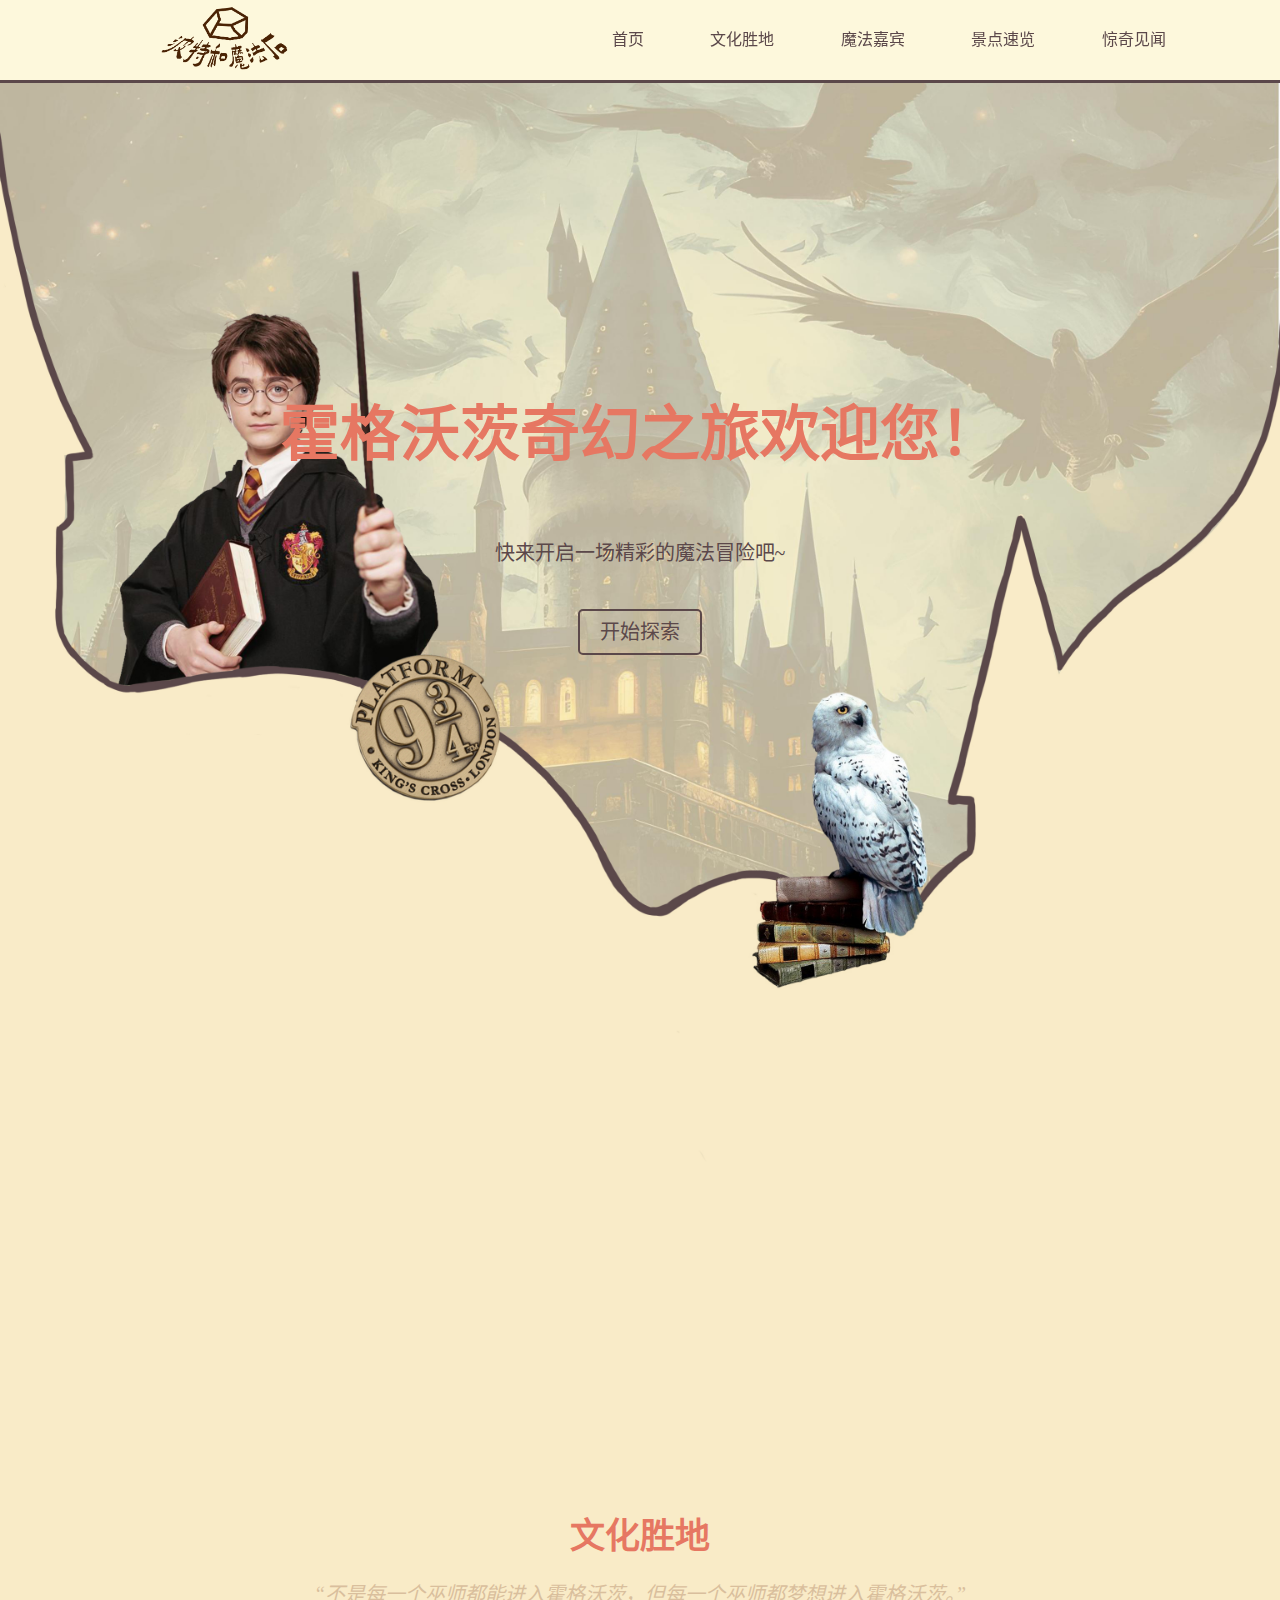
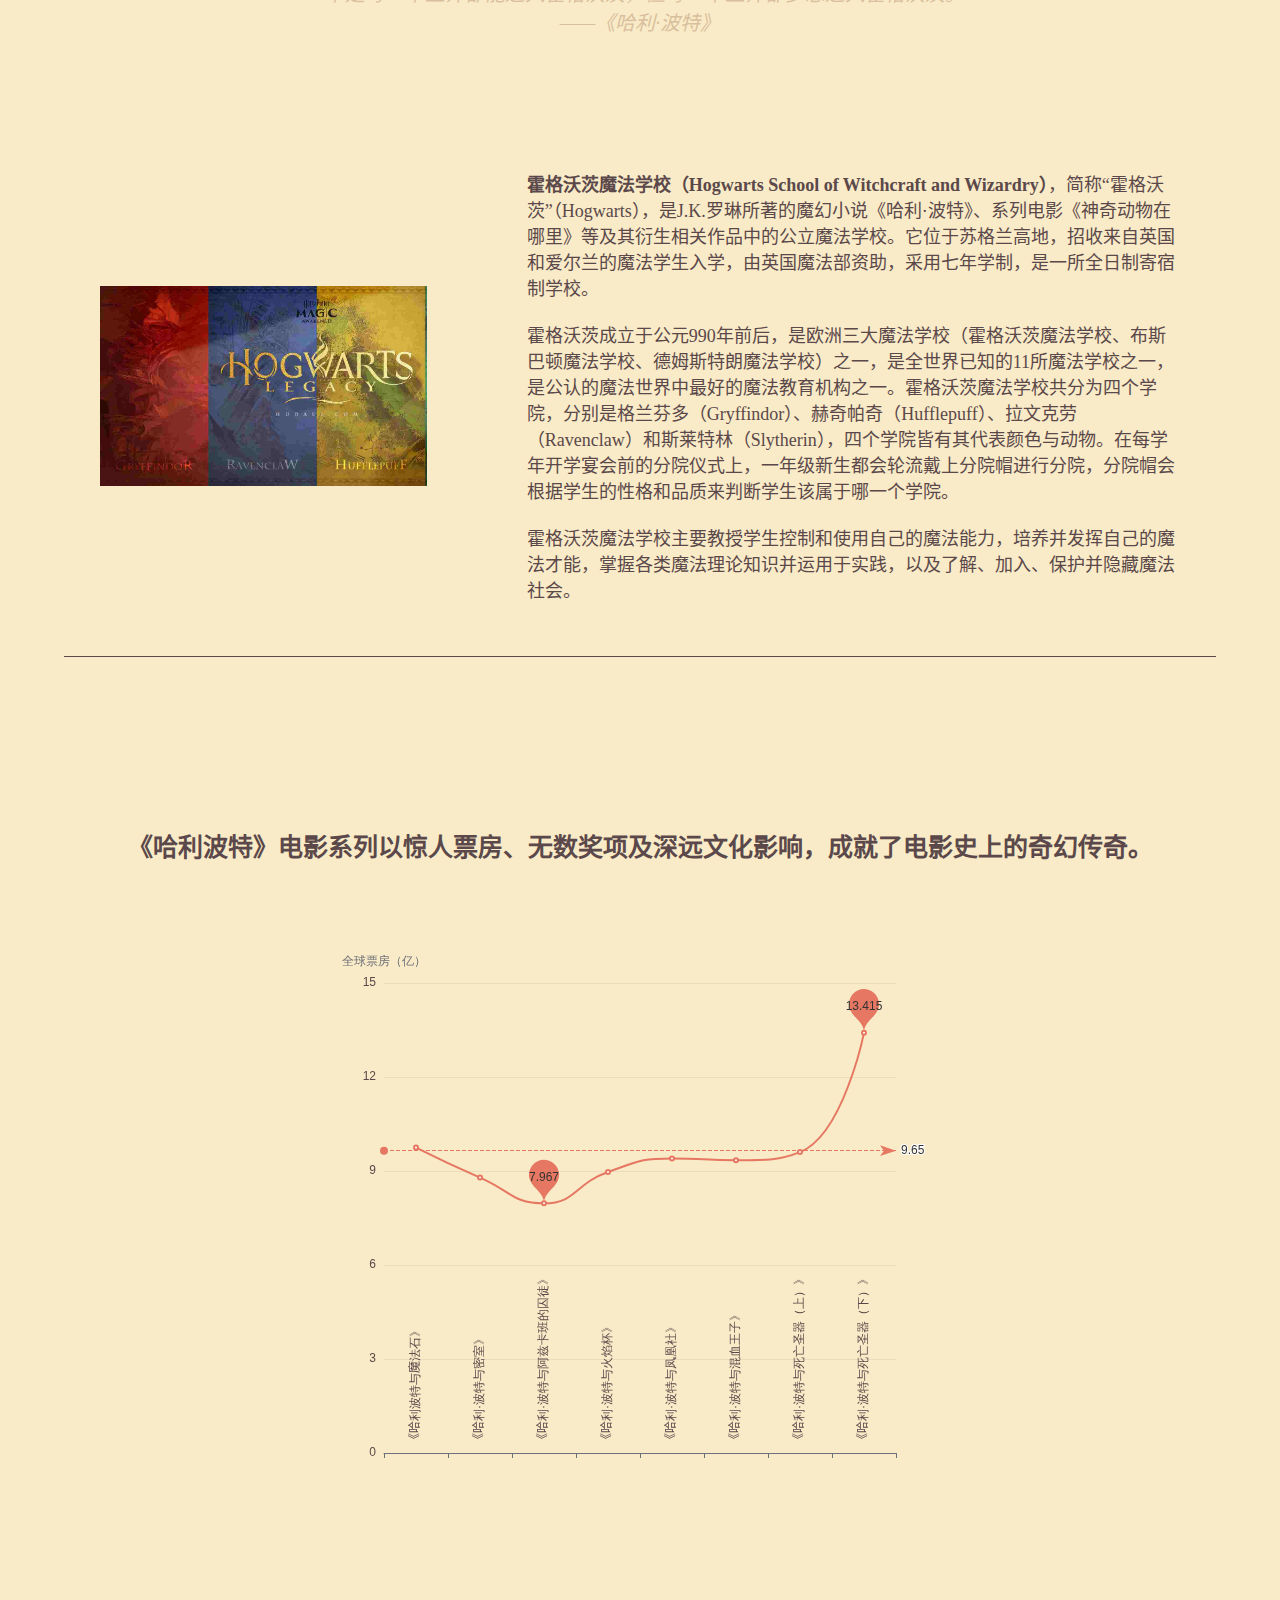
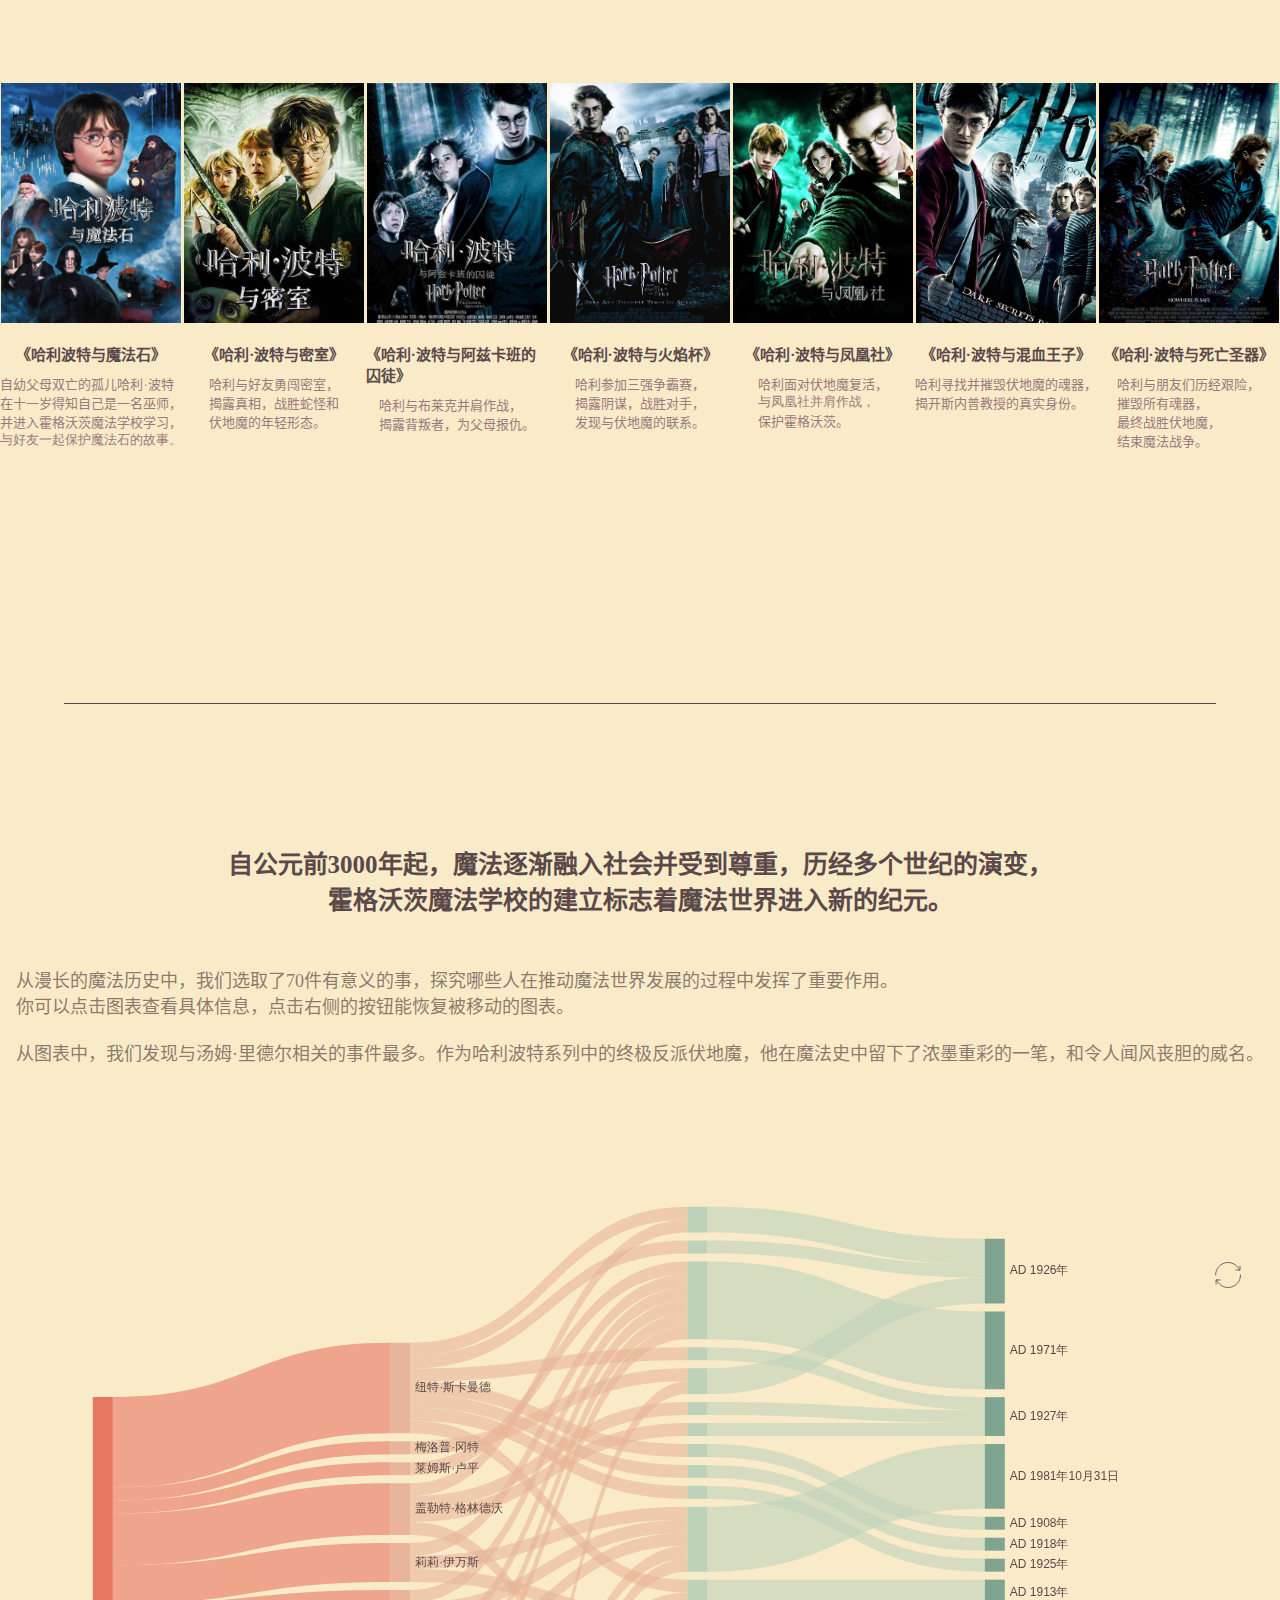
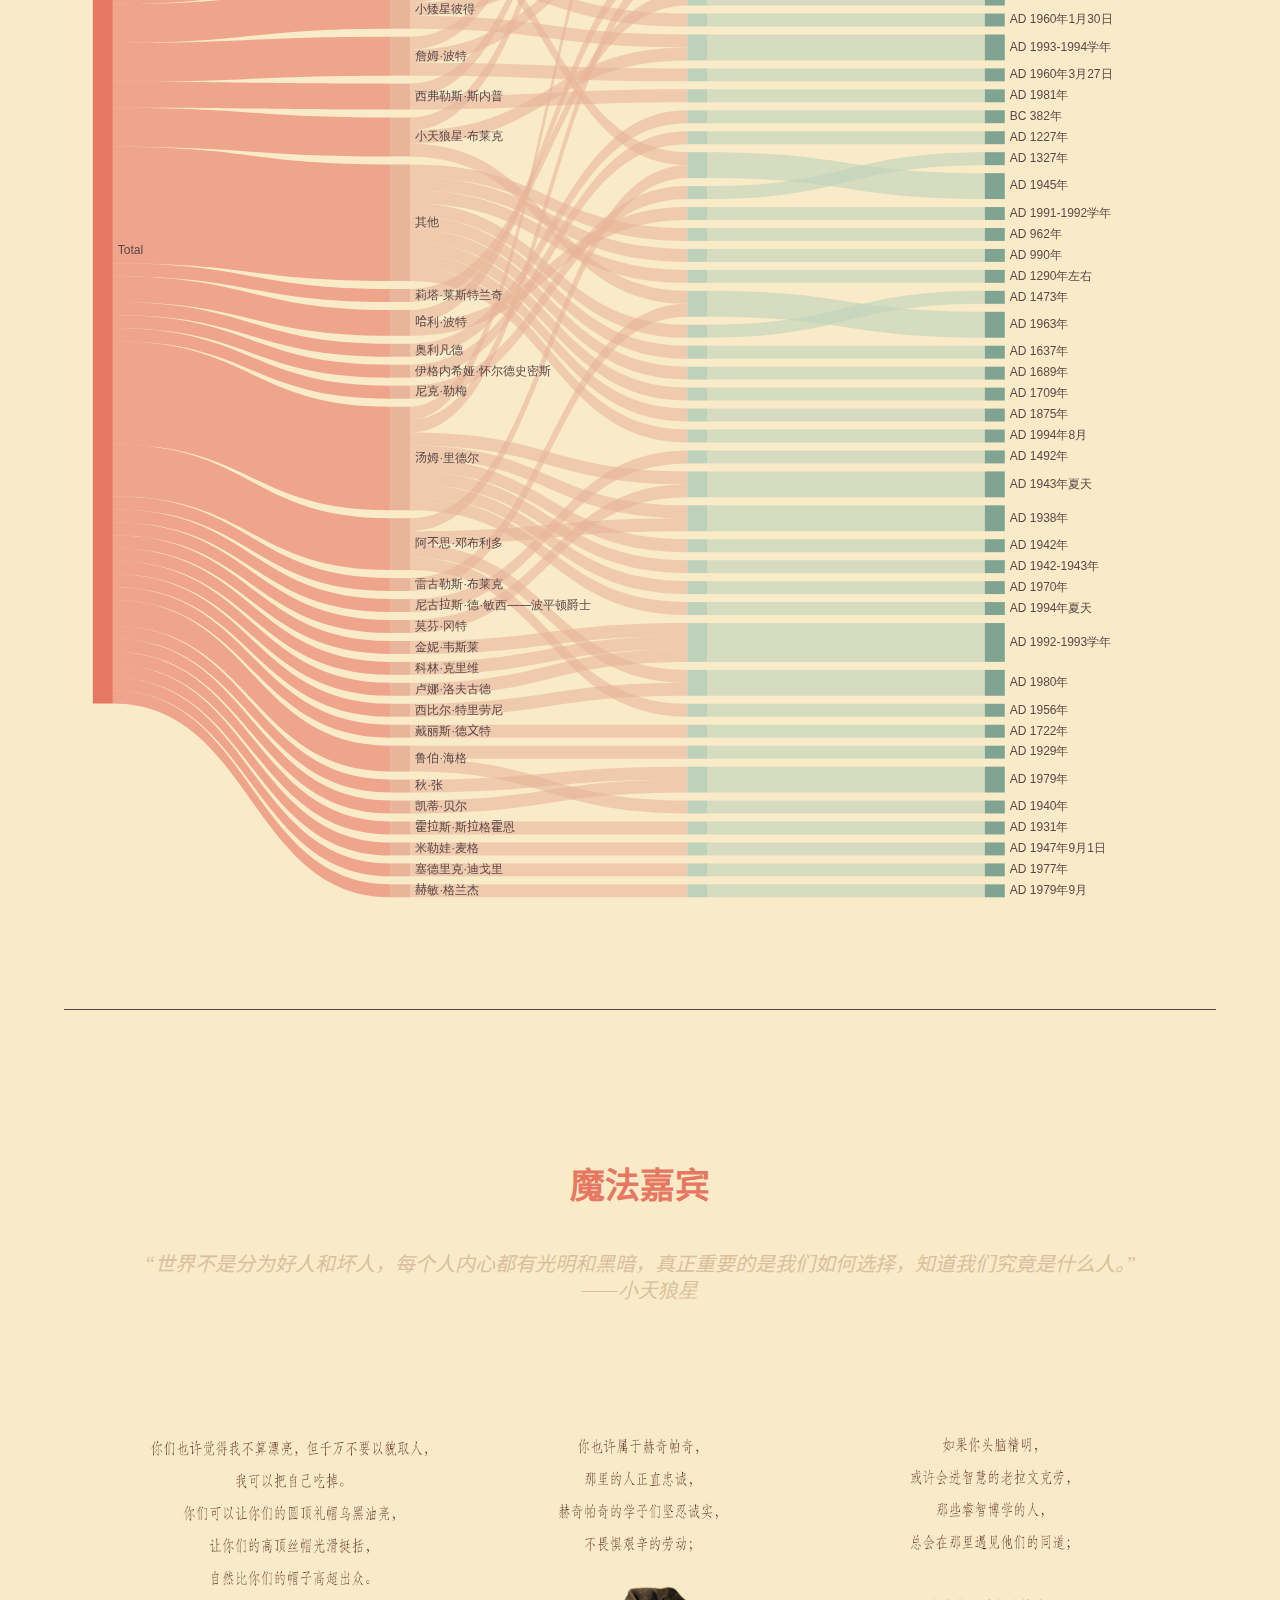
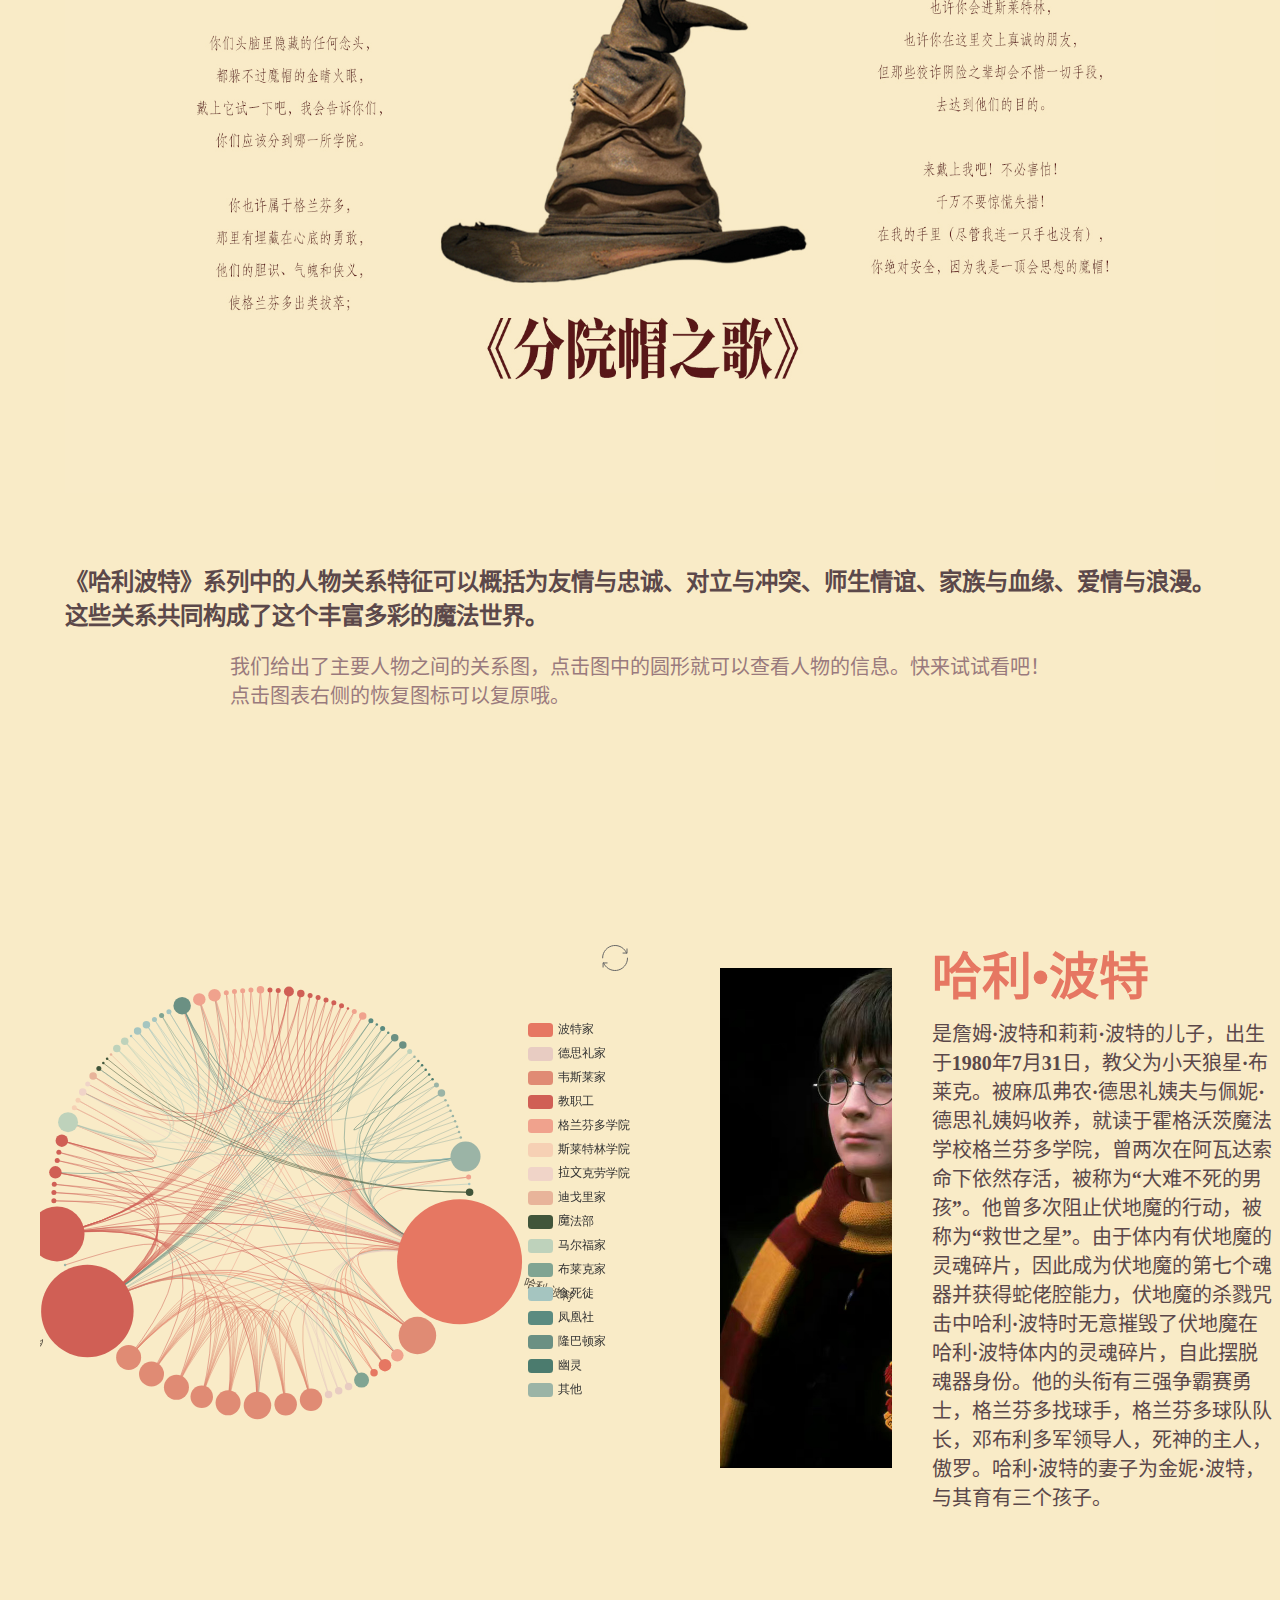
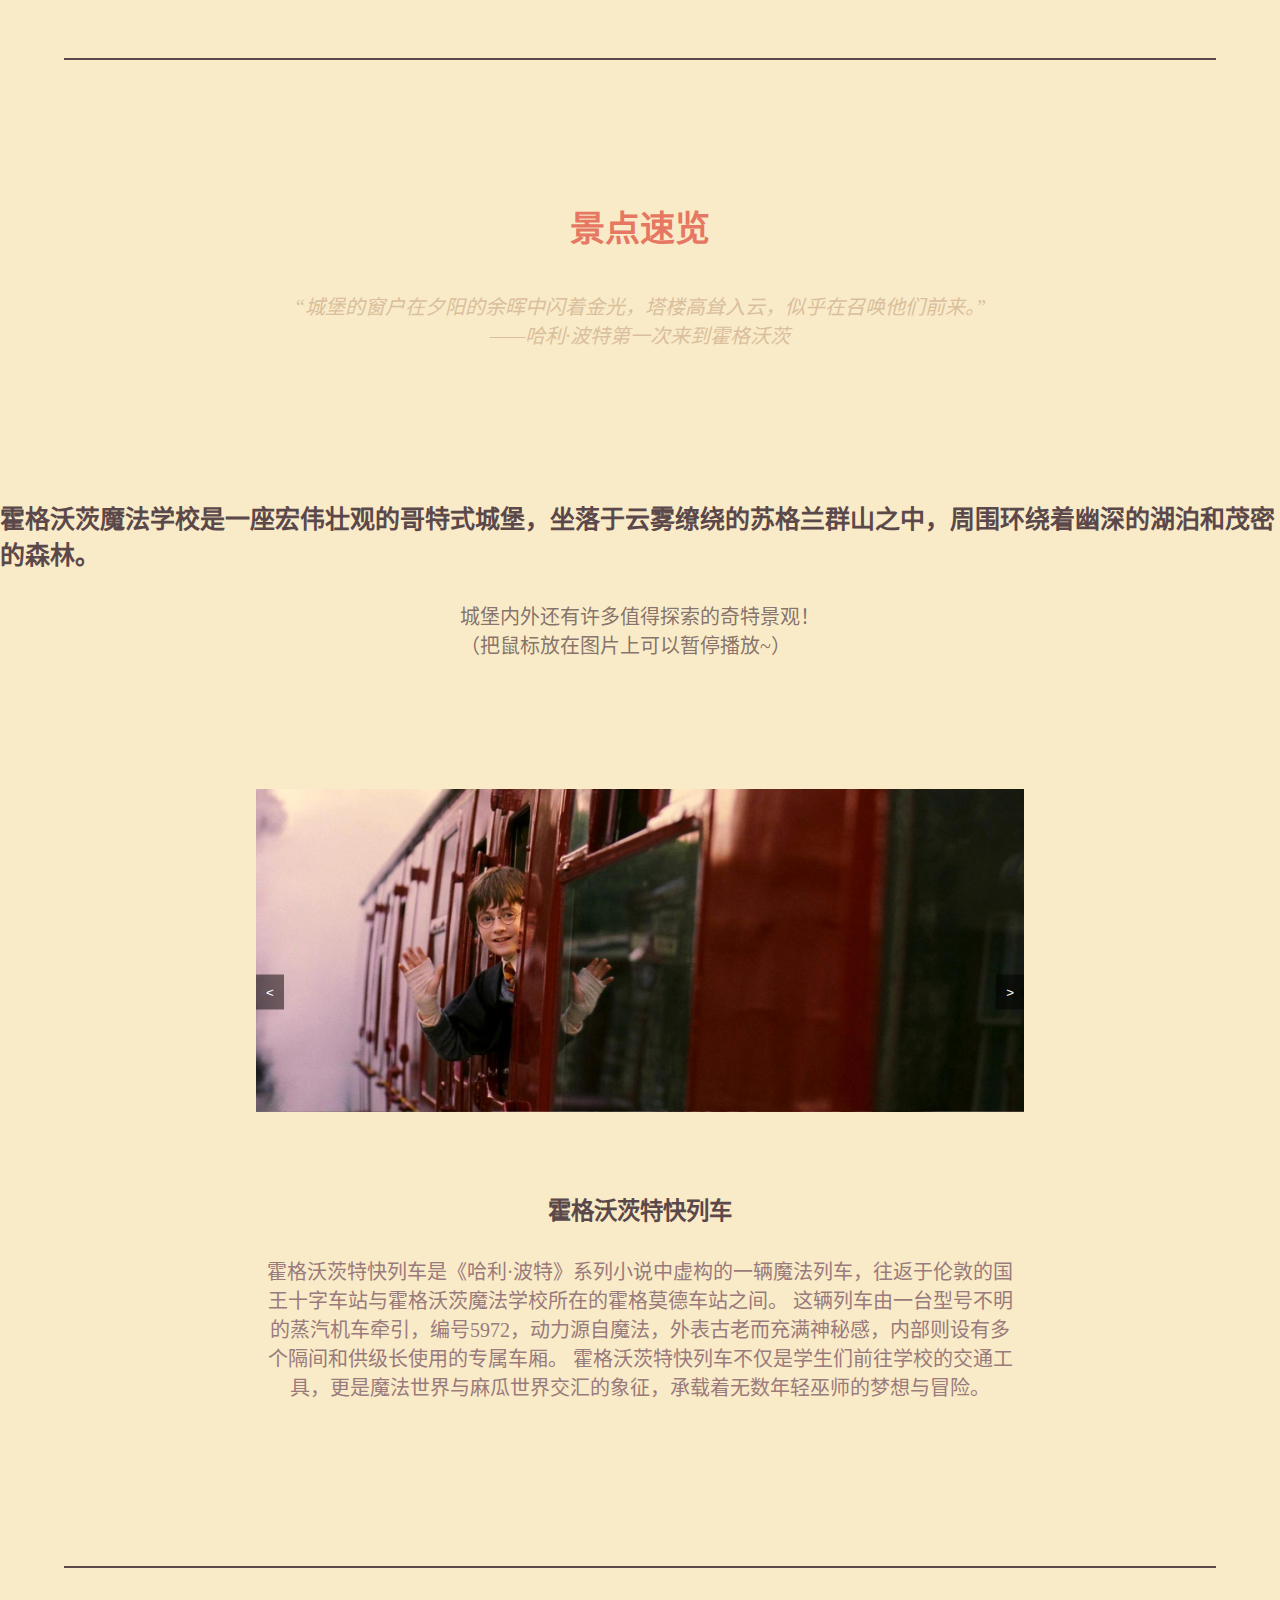
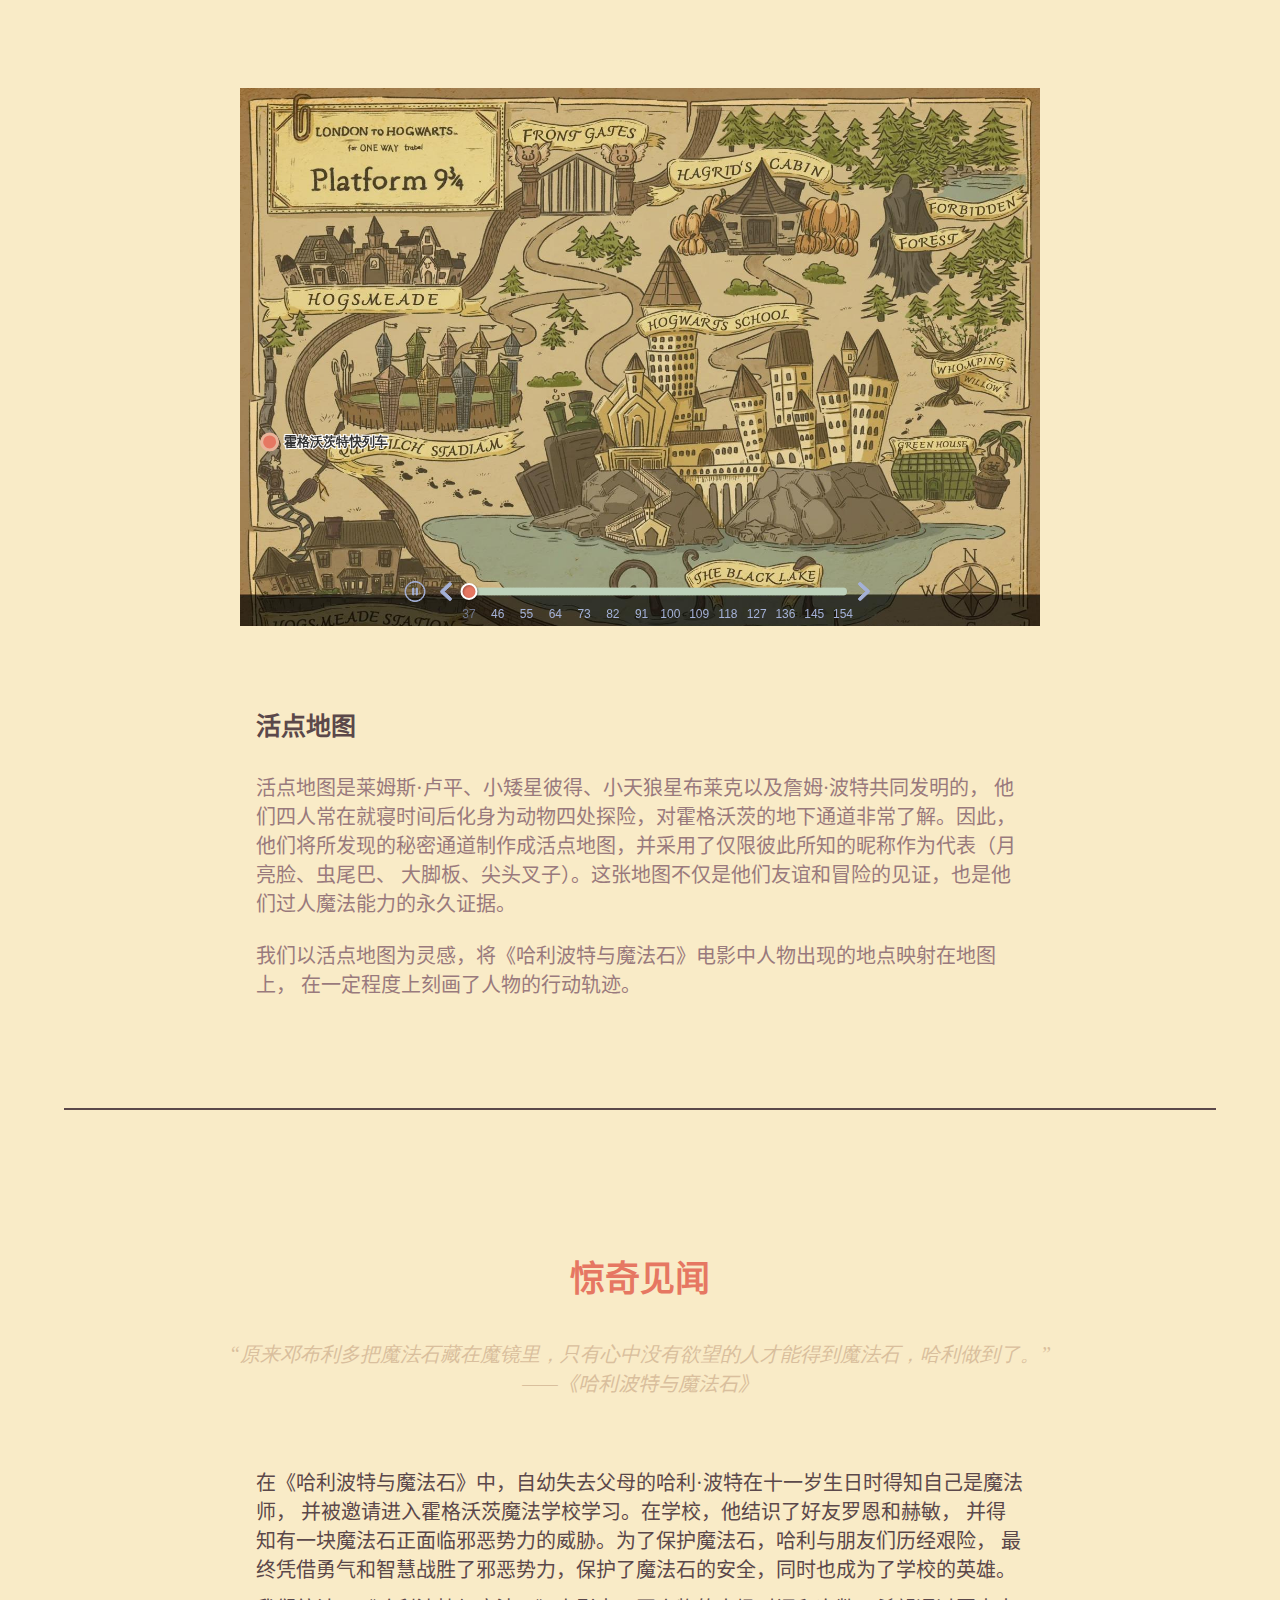
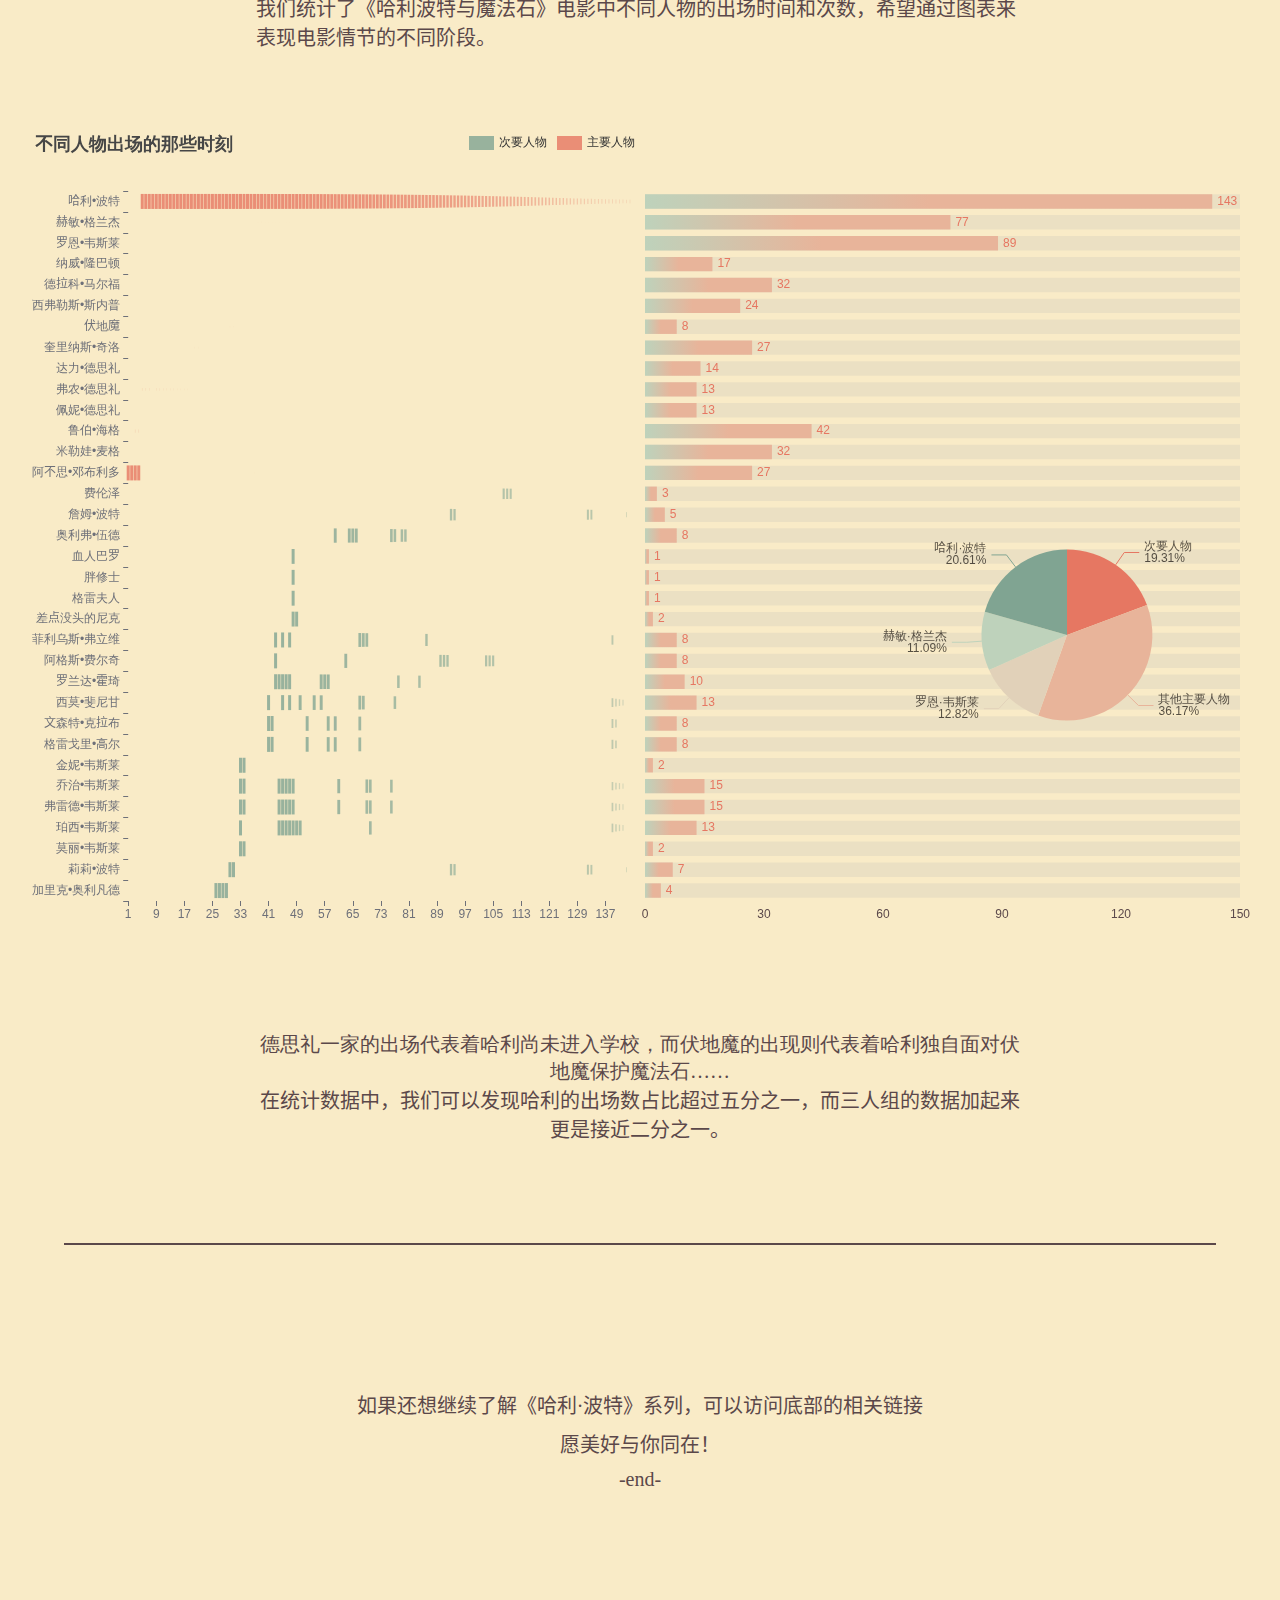
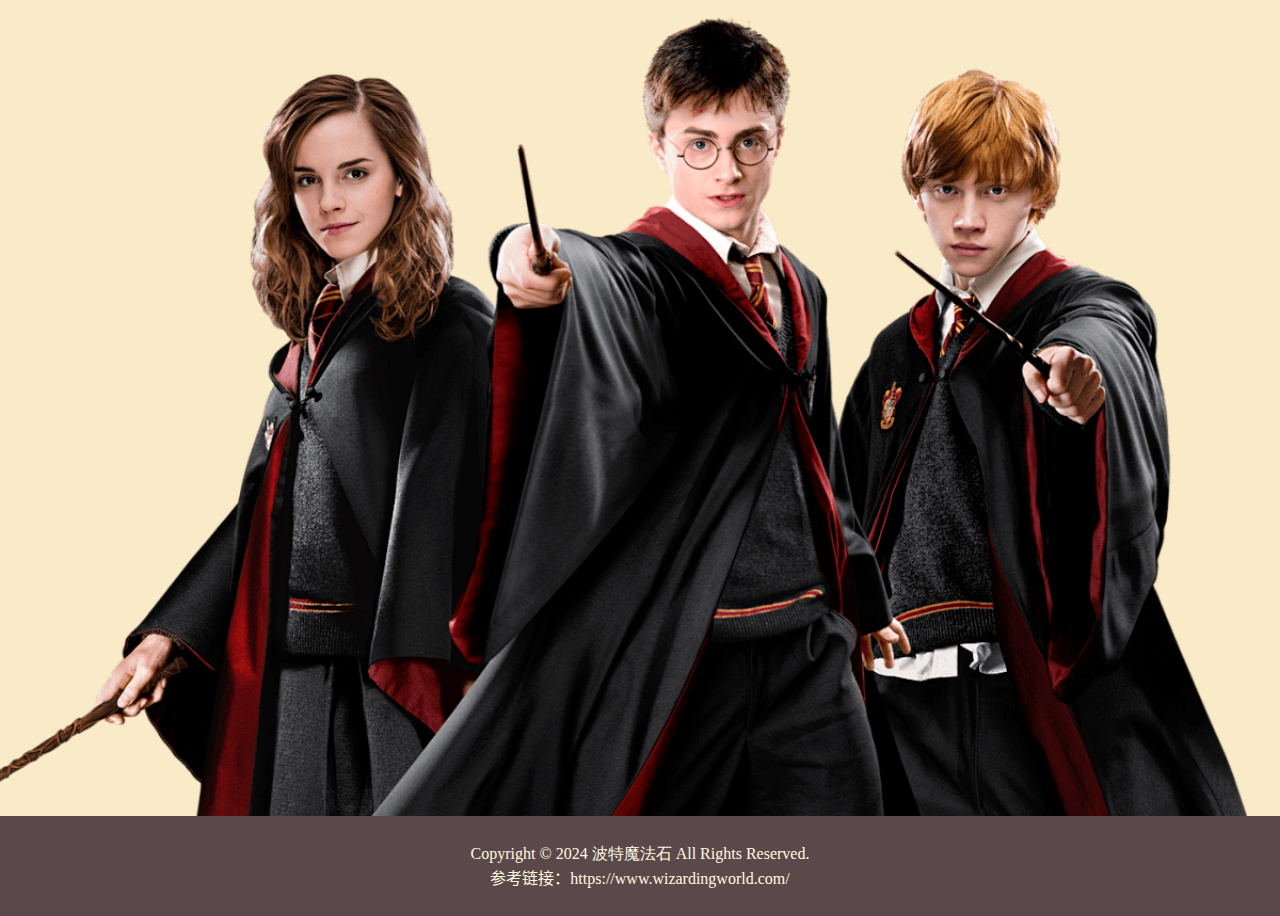
<file: HomeofHogwarts.html>
<!DOCTYPE html>
<html lang="zh-CN">
<head>
    <meta charset="UTF-8">
    <meta name="viewport" content="width=device-width, initial-scale=1.0">
    <title>HomeofHogwarts</title>
    <link rel="stylesheet" href="style.css">
    
</head>
<body>
    <header>
    <h1>霍格沃茨之家</h1>
    <nav>
    <ul>
        <li><a href="#split1">首页</a></li>
        <li><a href="#history">文化胜地</a></li>
        <li><a href="#people">魔法嘉宾</a></li>
        <li><a href="#livemap">景点速览</a></li>
        <li><a href="#movie">惊奇见闻</a></li>
    </ul>
    </nav>
    </header>
    <main>
    <div id="split1"></div>
    <section id="introduce">
    <div id="bigtitle">
        <h2>霍格沃茨奇幻之旅欢迎您！</h2>
        <p>快来开启一场精彩的魔法冒险吧~</p>
        <p><a href="#history">开始探索</a></p>
    </div>
    <div id="intropart"></div>
<!--    
    <img src="resources/魔法石.png" alt="logo"> -->
    </section>
   
    <section id="history">
        <div class="split"></div>
        <h2>文化胜地</h2>
        <p><i>“不是每一个巫师都能进入霍格沃茨，但每一个巫师都梦想进入霍格沃茨。”</i></p>
        <p><i>——《哈利·波特》</i></p>
        <div id="sayhog">
            <div id="imgF3"></div>
            <p><strong>霍格沃茨魔法学校（Hogwarts School of Witchcraft and Wizardry）</strong>，简称“霍格沃茨”（Hogwarts），是J.K.罗琳所著的魔幻小说《哈利·波特》、系列电影《神奇动物在哪里》等及其衍生相关作品中的公立魔法学校。它位于苏格兰高地，招收来自英国和爱尔兰的魔法学生入学，由英国魔法部资助，采用七年学制，是一所全日制寄宿制学校。<br><br>
                霍格沃茨成立于公元990年前后，是欧洲三大魔法学校（霍格沃茨魔法学校、布斯巴顿魔法学校、德姆斯特朗魔法学校）之一，是全世界已知的11所魔法学校之一，是公认的魔法世界中最好的魔法教育机构之一。霍格沃茨魔法学校共分为四个学院，分别是格兰芬多（Gryffindor）、赫奇帕奇（Hufflepuff）、拉文克劳（Ravenclaw）和斯莱特林（Slytherin），四个学院皆有其代表颜色与动物。在每学年开学宴会前的分院仪式上，一年级新生都会轮流戴上分院帽进行分院，分院帽会根据学生的性格和品质来判断学生该属于哪一个学院。<br><br>
                霍格沃茨魔法学校主要教授学生控制和使用自己的魔法能力，培养并发挥自己的魔法才能，掌握各类魔法理论知识并运用于实践，以及了解、加入、保护并隐藏魔法社会。</p>
        </div>
        <div class="splitl"></div>
        <p id="befm">《哈利波特》电影系列以惊人票房、无数奖项及深远文化影响，成就了电影史上的奇幻传奇。</p>
        <div id="piaof"></div>
        <script src = "Echarts.js"></script>
        <script>
        var chardomp = document.getElementById('piaof');
        var myChartp = echarts.init(chardomp);
        var optionp;
        optionp = {
                xAxis: {
                    type: 'category',
                    data: ['《哈利波特与魔法石》', '《哈利·波特与密室》', '《哈利·波特与阿兹卡班的囚徒》', 
                    '《哈利·波特与火焰杯》', '《哈利·波特与凤凰社》', '《哈利·波特与混血王子》'
                    , '《哈利·波特与死亡圣器（上）》', '《哈利·波特与死亡圣器（下）》'],
                    axisLabel:{
                        rotate:90,
                        inside:true,
                        color:'#5B484A'
                    }
                },
                yAxis: {
                    name:'全球票房（亿）',
                    type: 'value',
                    axisLabel:{
                        color:'#5B484A'
                    },
                    splitLine:{
                        // show:false,
                        lineStyle:{
                            color:'#5b484a48',
                            opacity:0.3
                        }

                    }
                },
                tooltip:{
                    formatter:'{b}'+'\n'+'{c}'+'亿'
                },
                series: [
                    {
                    data: [9.748, 8.790, 7.967, 8.969, 9.399, 9.344,9.603,13.415],
                    type: 'line',
                    color:'#e67762',
                    smooth: true,
                    markPoint:{
                            data: [
                            { type: 'max', name: 'Max' },
                            { type: 'min', name: 'Min' }
                            ]
                    },
                    markLine: {
                            data: [{ type: 'average', name: 'Avg' }]
                    }
                    },
                    
                        
                ]
        };
        optionp && myChartp.setOption(optionp);
        </script>

        <div id="products">
            <ul>
                <il>
                    <div id="imgcov1"></div>
                    <h3>《哈利波特与魔法石》</h3>
                    <p>自幼父母双亡的孤儿哈利·波特<br>在十一岁得知自己是一名巫师，<br>并进入霍格沃茨魔法学校学习，<br>与好友一起保护魔法石的故事。</p>
                </il>
                <il>
                    <div id="imgcov2"></div>
                    <h3>《哈利·波特与密室》</h3>
                    <p>哈利与好友勇闯密室，<br>揭露真相，战胜蛇怪和<br>伏地魔的年轻形态。</p>
                </il>
                <il>
                    <div id="imgcov3"></div>
                    <h3>《哈利·波特与阿兹卡班的囚徒》</h3>
                    <p>哈利与布莱克并肩作战，<br>揭露背叛者，为父母报仇。</p>
                </il>
                <il>
                    <div id="imgcov4"></div>
                    <h3>《哈利·波特与火焰杯》</h3>
                    <p>哈利参加三强争霸赛，<br>揭露阴谋，战胜对手，<br>发现与伏地魔的联系。</p>
                </il>
                <il>
                    <div id="imgcov5"></div>
                    <h3>《哈利·波特与凤凰社》</h3>
                    <p>哈利面对伏地魔复活，<br>与凤凰社并肩作战，<br>保护霍格沃茨。</p>
                </il>
                <il>
                    <div id="imgcov6"></div>
                    <h3>《哈利·波特与混血王子》</h3>
                    <p>哈利寻找并摧毁伏地魔的魂器，<br>揭开斯内普教授的真实身份。</p>
                </il>
                <il>
                    <div id="imgcov7"></div>
                    <h3>《哈利·波特与死亡圣器》</h3>
                    <p>哈利与朋友们历经艰险，<br>摧毁所有魂器，<br>最终战胜伏地魔，<br>结束魔法战争。</p>
                </il>
            </ul>
        </div>
        <div class="splitl"></div>
        <p id="befh">自公元前3000年起，魔法逐渐融入社会并受到尊重，历经多个世纪的演变，</p>
        <p id="befh-0">霍格沃茨魔法学校的建立标志着魔法世界进入新的纪元。</p>
        <p id="befhl">                                          从漫长的魔法历史中，我们选取了70件有意义的事，探究哪些人在推动魔法世界发展的过程中发挥了重要作用。<br>
                                                                                                你可以点击图表查看具体信息，点击右侧的按钮能恢复被移动的图表。<br><br>
        从图表中，我们发现与<strong>汤姆·里德尔</strong>相关的事件最多。作为哈利波特系列中的终极反派伏地魔，他在魔法史中留下了浓墨重彩的一笔，和令人闻风丧胆的威名。</p>
        <div id="hbhistory"></div>
        <script src = "Echarts.js"></script>
        <script>
        var chardom = document.getElementById('hbhistory');
        var myChart = echarts.init(chardom);
        var option;
        myChart.showLoading();
        var datakk={
    "nodes":[
        {
            "name": "BC 382年"
        },
        {
            "name": "奥利凡德魔杖店成立"
        },
        {
            "name": "AD 962年"
        },
    {"name": "欧洲的巫师开始使用飞天扫帚"},
    {"name": "AD 990年"},
    {"name": "霍格沃茨魔法学校建立"},
    {"name": "AD 1227年"},
    {"name": "伊格内希娅·怀尔德史密斯发明飞路粉"},
    {"name": "AD 1290年左右"},
    {"name": "三强争霸赛创立"},
    {"name": "AD 1327年"},
    {"name": "尼克·勒梅出生"},
    {"name": "AD 1473年"},
    {"name": "首届魁地奇世界杯举办"},
    {"name": "AD 1492年"},
    {"name": "尼古拉斯·德·敏西——波平顿爵士逝世"},
    {"name": "AD 1637年"},
    {"name": "《狼人行为准则》颁布"},
    {"name": "AD 1689年"},
    {"name": "《国际巫师联合会保密法》签署生效"},
    {"name": "AD 1709年"},
    {"name": "巫师大会上通过禁止养龙的法案"},
    {"name": "AD 1722年"},
    {"name": "戴丽斯·德文特担任霍格沃茨校长"},
    {"name": "AD 1875年"},
    {"name": "魔法部颁布《对未成年巫师加以合理约束法》"},
    {"name": "AD 1908年"},
    {"name": "纽特·斯卡曼德到霍格沃茨上学"},
    {"name": "AD 1913年"},
    {"name": "纽特因替莉塔·莱斯特兰奇承担惩罚被霍格沃茨开除"},
    {"name": "AD 1918年"},
    {"name": "纽特开始撰写《神奇动物在哪里》"},
    {"name": "AD 1925年"},
    {"name": "纽特开始全球旅行"},
    {"name": "AD 1926年"},
    {"name": "纽特到达纽约"},
    {"name": "纽特协助美国魔法部抓住盖勒特·格林德沃"},
    {"name": "梅洛普·冈特在孤儿院生下汤姆·里德尔"},
    {"name": "AD 1927年"},
    {"name": "格林德沃从纽约成功越狱"},
    {"name": "纽特到达巴黎"},
    {"name": "格林德沃开始召集信徒"},
    {"name": "AD 1929年"},
    {"name": "混血巨人鲁伯·海格出生"},
    {"name": "AD 1931年"},
    {"name": "霍拉斯·斯拉格霍恩到霍格沃茨担任魔药课教师"},
    {"name": "AD 1938年"},
    {"name": "阿不思·邓布利多找到汤姆·里德尔并告诉他他是一名巫师"},
    {"name": "AD 1940年"},
    {"name": "海格进入霍格沃茨上学"},
    {"name": "AD 1942年"},
    {"name": "汤姆·里德尔用蛇佬腔打开了密室"},
    {"name": "AD 1942-1943年"},
    {"name": "汤姆·里德尔将自己的名字组成“I am Lord Voldemort“"},
    {"name": "AD 1943年夏天"},
    {"name": "汤姆回到冈特老宅杀死了自己的祖父祖母并嫁祸给自己的舅舅莫芬·冈特"},
    {"name": "AD 1945年"},
    {"name": "邓布利多与格林德沃伦敦大战"},
    {"name": "AD 1947年9月1日"},
    {"name": "米勒娃·麦格到霍格沃茨上学"},
    {"name": "AD 1956年"},
    {"name": "邓布利多担任霍格沃茨校长"},
    {"name": "AD 1960年1月30日"},
    {"name": "莉莉·伊万斯出生"},
    {"name": "AD 1960年3月27日"},
    {"name": "詹姆·波特出生"},
    {"name": "AD 1963年"},
    {"name": "小天狼星·布莱克的弟弟雷古勒斯·布莱克出生"},
    {"name": "AD 1970年"},
    {"name": "伏地魔开始招募人马，建立食死徒队伍"},
    {"name": "AD 1971年"},
    {"name": "莉莉·伊万斯、詹姆·波特、莱姆斯·卢平，小天狼星·布莱克、小矮星彼得和西弗勒斯·斯内普到霍格沃茨上学"},
    {"name": "AD 1977年"},
    {"name": "塞德里克·迪戈里出生"},
    {"name": "AD 1979年"},
    {"name": "秋·张、凯蒂·贝尔出生"},
    {"name": "AD 1979年9月"},
    {"name": "赫敏·格兰杰出生"},
    {"name": "AD 1980年"},
    {"name": "西比尔·特里劳尼在霍格莫德的猪头酒吧接受邓布利多面试时，作出了一个重要预言"},
    {"name": "AD 1981年"},
    {"name": "斯内普奉伏地魔的命令到霍格沃茨任教"},
    {"name": "AD 1981年10月31日"},
    {"name": "因虫尾巴的出卖，伏地魔来到波特家，波特夫妇为保护哈利而死"},
    {"name": "AD 1991-1992学年"},
    {"name": "哈利成为霍格沃茨一个世纪以来最年轻的魁地奇找球手"},
    {"name": "AD 1992-1993学年"},
    {"name": "金妮·韦斯莱、科林·克里维、卢娜·洛夫古德到霍格沃茨上学"},
    {"name": "AD 1993-1994学年"},
    {"name": "小天狼星从阿兹卡班越狱，寻找小矮星彼得"},
    {"name": "AD 1994年夏天"},
    {"name": "伏地魔把他的宠物纳吉尼做成了最后一个魂器"},
    {"name": "AD 1994年8月"},
    {"name": "第422（132）届魁地奇世界杯决赛在英国举行，食死徒在世界杯现场示威"},
    {"name": "奥利凡德"},
    {"name": "伊格内希娅·怀尔德史密斯"},
    {"name": "尼克·勒梅"},
    {"name": "尼古拉斯·德·敏西——波平顿爵士"},
    {"name": "戴丽斯·德文特"},
    {"name": "纽特·斯卡曼德"},
    {"name": "莉塔·莱斯特兰奇"},
    {"name": "盖勒特·格林德沃"},
    {"name": "梅洛普·冈特"},
    {"name": "汤姆·里德尔"},
    {"name": "鲁伯·海格"},
    {"name": "霍拉斯·斯拉格霍恩"},
    {"name": "阿不思·邓布利多"},
    {"name": "莫芬·冈特"},
    {"name": "米勒娃·麦格"},
    {"name": "莉莉·伊万斯"},
    {"name": "詹姆·波特"},
    {"name": "小天狼星·布莱克"},
    {"name": "雷古勒斯·布莱克"},
    {"name": "莱姆斯·卢平"},
    {"name": "小矮星彼得"},
    {"name": "西弗勒斯·斯内普"},
    {"name": "塞德里克·迪戈里"},
    {"name": "秋·张"},
    {"name": "凯蒂·贝尔"},
    {"name": "赫敏·格兰杰"},
    {"name": "西比尔·特里劳尼"},
    {"name": "哈利·波特"},
    {"name": "金妮·韦斯莱"},
    {"name": "科林·克里维"},
    {"name": "卢娜·洛夫古德"},
    {"name": "Total"},
    {"name": "其他"}
    ],
    "links":[
    {
    "source": "Total",
    "target": "奥利凡德",
    "value": 1
    },
    {
    "source": "Total",
    "target": "伊格内希娅·怀尔德史密斯",
    "value": 1
    },
    {
    "source": "Total",
    "target": "尼克·勒梅",
    "value": 1
    },
    {
    "source": "Total",
    "target": "尼古拉斯·德·敏西——波平顿爵士",
    "value": 1
    },
    {
    "source": "Total",
    "target": "戴丽斯·德文特",
    "value": 1
    },
    {
    "source": "Total",
    "target": "纽特·斯卡曼德",
    "value": 7
    },
    {
    "source": "Total",
    "target": "莉塔·莱斯特兰奇",
    "value": 1
    },
    {
    "source": "Total",
    "target": "盖勒特·格林德沃",
    "value": 4
    },
    {
    "source": "Total",
    "target": "梅洛普·冈特",
    "value": 1
    },
    {
    "source": "Total",
    "target": "汤姆·里德尔",
    "value": 8
    },
    {
    "source": "Total",
    "target": "鲁伯·海格",
    "value": 2
    },
    {
    "source": "Total",
    "target": "霍拉斯·斯拉格霍恩",
    "value": 1
    },
    {
    "source": "Total",
    "target": "阿不思·邓布利多",
    "value": 4
    },
    {
    "source": "Total",
    "target": "莫芬·冈特",
    "value": 1
    },
    {
    "source": "Total",
    "target": "米勒娃·麦格",
    "value": 1
    },
    {
    "source": "Total",
    "target": "莉莉·伊万斯",
    "value": 3
    },
    {
    "source": "Total",
    "target": "詹姆·波特",
    "value": 3
    },
    {
    "source": "Total",
    "target": "小天狼星·布莱克",
    "value": 3
    },
    {
    "source": "Total",
    "target": "雷古勒斯·布莱克",
    "value": 1
    },
    {
    "source": "Total",
    "target": "莱姆斯·卢平",
    "value": 1
    },
    {
    "source": "Total",
    "target": "小矮星彼得",
    "value": 3
    },
    {
    "source": "Total",
    "target": "西弗勒斯·斯内普",
    "value":2
    },
    {
    "source": "Total",
    "target": "塞德里克·迪戈里",
    "value": 1
    },
    {
    "source": "Total",
    "target": "秋·张",
    "value": 1
    },
    {
    "source": "Total",
    "target": "凯蒂·贝尔",
    "value": 1
    },
    {
    "source": "Total",
    "target": "赫敏·格兰杰",
    "value": 1
    },
    {
    "source":"Total",
    "target": "西比尔·特里劳尼",
    "value": 1
    },
    {
    "source": "Total",
    "target": "哈利·波特",
    "value": 2
    },
    {
    "source": "Total",
    "target": "金妮·韦斯莱",
    "value": 1
    },
    {
    "source": "Total",
    "target": "科林·克里维",
    "value": 1
    },
    {
    "source": "Total",
    "target": "卢娜·洛夫古德",
    "value": 1
    },
    {
    "source": "Total",
    "target": "其他",
    "value": 9
    },
    
        {
            "source": "奥利凡德",
            "target": "奥利凡德魔杖店成立",
            "value": 1
        },
        {
            "source": "其他",
            "target": "欧洲的巫师开始使用飞天扫帚",
            "value": 1
        },
        {
            "source": "其他",
            "target": "霍格沃茨魔法学校建立",
            "value": 1
        },
        {
            "source": "伊格内希娅·怀尔德史密斯",
            "target": "伊格内希娅·怀尔德史密斯发明飞路粉",
            "value": 1
        },
        {
            "source": "其他",
            "target": "三强争霸赛创立",
            "value": 1
        },
        {
            "source": "尼克·勒梅",
            "target": "尼克·勒梅出生",
            "value": 1
        },
        {
            "source": "其他",
            "target": "首届魁地奇世界杯举办",
            "value": 1
        },
        {
            "source": "尼古拉斯·德·敏西——波平顿爵士",
            "target": "尼古拉斯·德·敏西——波平顿爵士逝世",
            "value": 1
        },
        {
            "source": "其他",
            "target": "《狼人行为准则》颁布",
            "value": 1
        },
        {
            "source": "其他",
            "target": "《国际巫师联合会保密法》签署生效",
            "value": 1
        },
        {
            "source": "其他",
            "target": "巫师大会上通过禁止养龙的法案",
            "value": 1
        },
        {
            "source": "戴丽斯·德文特",
            "target": "戴丽斯·德文特担任霍格沃茨校长",
            "value": 1
        },
        {
            "source": "其他",
            "target": "魔法部颁布《对未成年巫师加以合理约束法》",
            "value": 1
        },
        {
            "source": "纽特·斯卡曼德",
            "target": "纽特·斯卡曼德到霍格沃茨上学",
            "value": 1
        },
        {
            "source": "纽特·斯卡曼德",
            "target": "纽特因替莉塔·莱斯特兰奇承担惩罚被霍格沃茨开除",
            "value": 1
        },
       {
            "source": "莉塔·莱斯特兰奇",
            "target": "纽特因替莉塔·莱斯特兰奇承担惩罚被霍格沃茨开除",
            "value": 1
        },
    
        {
            "source": "纽特·斯卡曼德",
            "target": "纽特开始撰写《神奇动物在哪里》",
            "value": 1
        },
        {
            "source": "纽特·斯卡曼德",
            "target": "纽特开始全球旅行",
            "value": 1
        },
        {
            "source": "纽特·斯卡曼德",
            "target": "纽特到达纽约",
            "value": 1
        },
        {
            "source": "纽特·斯卡曼德",
            "target": "纽特协助美国魔法部抓住盖勒特·格林德沃",
            "value": 1
        },
        {
            "source": "盖勒特·格林德沃",
            "target": "纽特协助美国魔法部抓住盖勒特·格林德沃",
            "value": 1
        },
        {
            "source": "梅洛普·冈特",
            "target": "梅洛普·冈特在孤儿院生下汤姆·里德尔",
            "value": 1
        },
        {
            "source": "汤姆·里德尔",
            "target": "梅洛普·冈特在孤儿院生下汤姆·里德尔",
            "value": 1
        },
        {
            "source": "盖勒特·格林德沃",
            "target": "格林德沃从纽约成功越狱",
            "value": 1
        },
        {
            "source": "纽特·斯卡曼德",
            "target": "纽特到达巴黎",
            "value": 1
        },
        {
            "source": "盖勒特·格林德沃",
            "target": "格林德沃开始召集信徒",
            "value": 1
        },
        {
            "source": "鲁伯·海格",
            "target": "混血巨人鲁伯·海格出生",
            "value": 1
        },
        {
            "source": "霍拉斯·斯拉格霍恩",
            "target": "霍拉斯·斯拉格霍恩到霍格沃茨担任魔药课教师",
            "value": 1
        },
        {
            "source": "阿不思·邓布利多",
            "target": "阿不思·邓布利多找到汤姆·里德尔并告诉他他是一名巫师",
            "value": 1
        },
        {
            "source": "汤姆·里德尔",
            "target": "阿不思·邓布利多找到汤姆·里德尔并告诉他他是一名巫师",
            "value": 1
        },
        {
            "source": "鲁伯·海格",
            "target": "海格进入霍格沃茨上学",
            "value": 1
        },
        {
            "source": "汤姆·里德尔",
            "target": "汤姆·里德尔用蛇佬腔打开了密室",
            "value": 1
        },
        {
            "source": "汤姆·里德尔",
            "target": "汤姆·里德尔将自己的名字组成“I am Lord Voldemort“",
            "value": 1
        },    
        {
            "source": "汤姆·里德尔",
            "target": "汤姆回到冈特老宅杀死了自己的祖父祖母并嫁祸给自己的舅舅莫芬·冈特",
            "value": 1
        },
        {
            "source": "莫芬·冈特",
            "target": "汤姆回到冈特老宅杀死了自己的祖父祖母并嫁祸给自己的舅舅莫芬·冈特",
            "value": 1
        },
        {
            "source": "阿不思·邓布利多",
            "target": "邓布利多与格林德沃伦敦大战",
            "value": 1
        },
        {
            "source": "盖勒特·格林德沃",
            "target": "邓布利多与格林德沃伦敦大战",
            "value": 1
        },
        {
            "source": "米勒娃·麦格",
            "target": "米勒娃·麦格到霍格沃茨上学",
            "value": 1
        },
        {
            "source": "阿不思·邓布利多",
            "target": "邓布利多担任霍格沃茨校长",
            "value": 1
        },
        {
            "source": "莉莉·伊万斯",
            "target": "莉莉·伊万斯出生",
            "value": 1
        },
        {
            "source": "詹姆·波特",
            "target": "詹姆·波特出生",
            "value": 1
        },
        {
            "source": "小天狼星·布莱克",
            "target": "小天狼星·布莱克的弟弟雷古勒斯·布莱克出生",
            "value": 1
        },
        {
            "source": "雷古勒斯·布莱克",
            "target": "小天狼星·布莱克的弟弟雷古勒斯·布莱克出生",
            "value": 1
        },
        {
            "source": "汤姆·里德尔",
            "target": "伏地魔开始招募人马，建立食死徒队伍",
            "value": 1
        },
        {
            "source": "莉莉·伊万斯",
            "target": "莉莉·伊万斯、詹姆·波特、莱姆斯·卢平，小天狼星·布莱克、小矮星彼得和西弗勒斯·斯内普到霍格沃茨上学",
            "value": 1
        },    
        {
            "source": "詹姆·波特",
            "target": "莉莉·伊万斯、詹姆·波特、莱姆斯·卢平，小天狼星·布莱克、小矮星彼得和西弗勒斯·斯内普到霍格沃茨上学",
            "value": 1
        },    
        {
            "source": "莱姆斯·卢平",
            "target": "莉莉·伊万斯、詹姆·波特、莱姆斯·卢平，小天狼星·布莱克、小矮星彼得和西弗勒斯·斯内普到霍格沃茨上学",
            "value": 1
        },    
        {
            "source": "小天狼星·布莱克",
            "target": "莉莉·伊万斯、詹姆·波特、莱姆斯·卢平，小天狼星·布莱克、小矮星彼得和西弗勒斯·斯内普到霍格沃茨上学",
            "value": 1
        },    
        {
            "source": "小矮星彼得",
            "target": "莉莉·伊万斯、詹姆·波特、莱姆斯·卢平，小天狼星·布莱克、小矮星彼得和西弗勒斯·斯内普到霍格沃茨上学",
            "value": 1
        },
        {
            "source": "西弗勒斯·斯内普",
            "target": "莉莉·伊万斯、詹姆·波特、莱姆斯·卢平，小天狼星·布莱克、小矮星彼得和西弗勒斯·斯内普到霍格沃茨上学",
            "value": 1
        },
        {
            "source": "塞德里克·迪戈里",
            "target": "塞德里克·迪戈里出生",
            "value": 1
        },
        {
            "source": "秋·张",
            "target": "秋·张、凯蒂·贝尔出生",
            "value": 1
        },
        {
            "source": "凯蒂·贝尔",
            "target": "秋·张、凯蒂·贝尔出生",
            "value": 1
        },
        {
            "source": "赫敏·格兰杰",
            "target": "赫敏·格兰杰出生",
            "value": 1
        },
        {
            "source": "西比尔·特里劳尼",
            "target": "西比尔·特里劳尼在霍格莫德的猪头酒吧接受邓布利多面试时，作出了一个重要预言",
            "value": 1
        },
        {
            "source": "阿不思·邓布利多",
            "target": "西比尔·特里劳尼在霍格莫德的猪头酒吧接受邓布利多面试时，作出了一个重要预言",
            "value": 1
        },
        {
            "source": "西弗勒斯·斯内普",
            "target": "斯内普奉伏地魔的命令到霍格沃茨任教",
            "value": 1
        },
        {
            "source": "小矮星彼得",
            "target": "因虫尾巴的出卖，伏地魔来到波特家，波特夫妇为保护哈利而死",
            "value": 1
        },
        {
            "source": "汤姆·里德尔",
            "target": "因虫尾巴的出卖，伏地魔来到波特家，波特夫妇为保护哈利而死",
            "value": 1
        },
        {
            "source": "莉莉·伊万斯",
            "target": "因虫尾巴的出卖，伏地魔来到波特家，波特夫妇为保护哈利而死",
            "value": 1
        },
        {
            "source": "詹姆·波特",
            "target": "因虫尾巴的出卖，伏地魔来到波特家，波特夫妇为保护哈利而死",
            "value": 1
        },
        {
            "source": "哈利·波特",
            "target": "因虫尾巴的出卖，伏地魔来到波特家，波特夫妇为保护哈利而死",
            "value": 1
        },
        {
            "source": "哈利·波特",
            "target": "哈利成为霍格沃茨一个世纪以来最年轻的魁地奇找球手",
            "value": 1
        },
        {
            "source": "金妮·韦斯莱",
            "target": "金妮·韦斯莱、科林·克里维、卢娜·洛夫古德到霍格沃茨上学",
            "value":1
        },
        {
            "source": "科林·克里维",
            "target": "金妮·韦斯莱、科林·克里维、卢娜·洛夫古德到霍格沃茨上学",
            "value": 1
        },    
        {
            "source": "卢娜·洛夫古德",
            "target": "金妮·韦斯莱、科林·克里维、卢娜·洛夫古德到霍格沃茨上学",
            "value": 1
        },
        {
            "source": "小天狼星·布莱克",
            "target": "小天狼星从阿兹卡班越狱，寻找小矮星彼得",
            "value": 1
        },
        {
            "source": "小矮星彼得",
            "target": "小天狼星从阿兹卡班越狱，寻找小矮星彼得",
            "value": 1
        },
        {
            "source": "汤姆·里德尔",
            "target": "伏地魔把他的宠物纳吉尼做成了最后一个魂器",
            "value": 1
        },
        {
            "source": "其他",
            "target": "第422（132）届魁地奇世界杯决赛在英国举行，食死徒在世界杯现场示威",
            "value": 1
        },
    
    
    
        {
            "target": "BC 382年",
            "source": "奥利凡德魔杖店成立",
            "value": 1
        },
        {
            "target": "AD 962年",
            "source": "欧洲的巫师开始使用飞天扫帚",
            "value": 1
        },
        {
            "target": "AD 990年",
            "source": "霍格沃茨魔法学校建立",
            "value": 1
        },
        {
            "target": "AD 1227年",
            "source": "伊格内希娅·怀尔德史密斯发明飞路粉",
            "value": 1
        },
        {
            "target": "AD 1290年左右",
            "source": "三强争霸赛创立",
            "value": 1
        },
        {
            "target": "AD 1327年",
            "source": "尼克·勒梅出生",
            "value": 1
        },
        {
            "target": "AD 1473年",
            "source": "首届魁地奇世界杯举办",
            "value": 1
        },
        {
            "target": "AD 1492年",
            "source": "尼古拉斯·德·敏西——波平顿爵士逝世",
            "value": 1
        },
        {
            "target": "AD 1637年",
            "source": "《狼人行为准则》颁布",
            "value": 1
        },
        {
            "target": "AD 1689年",
            "source": "《国际巫师联合会保密法》签署生效",
            "value": 1
        },
        {
            "target": "AD 1709年",
            "source": "巫师大会上通过禁止养龙的法案",
            "value": 1
        },
        {
            "target": "AD 1722年",
            "source": "戴丽斯·德文特担任霍格沃茨校长",
            "value": 1
        },
        {
            "target": "AD 1875年",
            "source": "魔法部颁布《对未成年巫师加以合理约束法》",
            "value": 1
        },
        {
            "target": "AD 1908年",
            "source": "纽特·斯卡曼德到霍格沃茨上学",
            "value": 1
        },
        {
            "target": "AD 1913年",
            "source": "纽特因替莉塔·莱斯特兰奇承担惩罚被霍格沃茨开除",
            "value": 2
        },
        {
            "target": "AD 1918年",
            "source": "纽特开始撰写《神奇动物在哪里》",
            "value": 1
        },
        {
            "target": "AD 1925年",
            "source": "纽特开始全球旅行",
            "value": 1
        },
        {
            "target": "AD 1926年",
            "source": "纽特到达纽约",
            "value": 1
        },
        {
            "target": "AD 1926年",
            "source": "纽特协助美国魔法部抓住盖勒特·格林德沃",
            "value": 2
        },
        {
            "target": "AD 1926年",
            "source": "梅洛普·冈特在孤儿院生下汤姆·里德尔",
            "value": 2
        },
        {
            "target": "AD 1927年",
            "source": "格林德沃从纽约成功越狱",
            "value": 1
        },
        {
            "target": "AD 1927年",
            "source": "纽特到达巴黎",
            "value":1
        },
        {
            "target": "AD 1927年",
            "source": "格林德沃开始召集信徒",
            "value": 1
        },
        {
            "target": "AD 1929年",
            "source": "混血巨人鲁伯·海格出生",
            "value": 1
        },
        {
            "target": "AD 1931年",
            "source": "霍拉斯·斯拉格霍恩到霍格沃茨担任魔药课教师",
            "value": 1
        },
        {
            "target": "AD 1938年",
            "source": "阿不思·邓布利多找到汤姆·里德尔并告诉他他是一名巫师",
            "value": 2
        },
        {
            "target": "AD 1940年",
            "source": "海格进入霍格沃茨上学",
            "value": 1
        },
        {
            "target": "AD 1942年",
            "source": "汤姆·里德尔用蛇佬腔打开了密室",
            "value": 1
        },
        {
            "target": "AD 1942-1943年",
            "source": "汤姆·里德尔将自己的名字组成“I am Lord Voldemort“",
            "value": 1
        },    
        {
            "target": "AD 1943年夏天",
            "source": "汤姆回到冈特老宅杀死了自己的祖父祖母并嫁祸给自己的舅舅莫芬·冈特",
            "value": 2
        },
        {
            "target": "AD 1945年",
            "source": "邓布利多与格林德沃伦敦大战",
            "value": 2
        },
        {
            "target": "AD 1947年9月1日",
            "source": "米勒娃·麦格到霍格沃茨上学",
            "value": 1
        },
        {
            "target": "AD 1956年",
            "source": "邓布利多担任霍格沃茨校长",
            "value": 1
        },
        {
            "target": "AD 1960年1月30日",
            "source": "莉莉·伊万斯出生",
            "value": 1
        },
        {
            "target": "AD 1960年3月27日",
            "source": "詹姆·波特出生",
            "value": 1
        },
        {
            "target": "AD 1963年",
            "source": "小天狼星·布莱克的弟弟雷古勒斯·布莱克出生",
            "value": 2
        },
        {
            "target": "AD 1970年",
            "source": "伏地魔开始招募人马，建立食死徒队伍",
            "value": 1
        },
        {
            "target": "AD 1971年",
            "source": "莉莉·伊万斯、詹姆·波特、莱姆斯·卢平，小天狼星·布莱克、小矮星彼得和西弗勒斯·斯内普到霍格沃茨上学",
            "value": 6
        },    
        {
            "target": "AD 1977年",
            "source": "塞德里克·迪戈里出生",
            "value": 1
        },
        {
            "target": "AD 1979年",
            "source": "秋·张、凯蒂·贝尔出生",
            "value": 2
        },
        {
            "target": "AD 1979年9月",
            "source": "赫敏·格兰杰出生",
            "value": 1
        },
        {
            "target": "AD 1980年",
            "source": "西比尔·特里劳尼在霍格莫德的猪头酒吧接受邓布利多面试时，作出了一个重要预言",
            "value": 2
        },
        {
            "target": "AD 1981年",
            "source": "斯内普奉伏地魔的命令到霍格沃茨任教",
            "value": 1
        },
        {
            "target": "AD 1981年10月31日",
            "source": "因虫尾巴的出卖，伏地魔来到波特家，波特夫妇为保护哈利而死",
            "value": 5
        },
        {
            "target": "AD 1991-1992学年",
            "source": "哈利成为霍格沃茨一个世纪以来最年轻的魁地奇找球手",
            "value": 1
        },
        {
            "target": "AD 1992-1993学年",
            "source": "金妮·韦斯莱、科林·克里维、卢娜·洛夫古德到霍格沃茨上学",
            "value": 3
        },
        {
            "target": "AD 1993-1994学年",
            "source": "小天狼星从阿兹卡班越狱，寻找小矮星彼得",
            "value": 2
        },
        {
            "target": "AD 1994年夏天",
            "source": "伏地魔把他的宠物纳吉尼做成了最后一个魂器",
            "value": 1
        },
        {
            "target": "AD 1994年8月",
            "source": "第422（132）届魁地奇世界杯决赛在英国举行，食死徒在世界杯现场示威",
            "value": 1
        }
    ]
    };
        // $.get('http://127.0.0.1:5500/'+'/jsons/happened.json', function (datakk) {
          myChart.hideLoading();
          myChart.setOption(
            (option = {
              
              tooltip: {
                trigger: 'item',
                triggerOn: 'mousemove',
              },
              toolbox:{
                left: 'right',
                itemSize: 25,
                top: 120,
                feature: {
                    restore: {}
                },
                show:true
            },

              series: [
                {
                    animationDelay: function (idx) {
                    return idx * 5;
                    },
                    label:{
                        color:'#5B484A',
                        textBorderWidth:0,
                        textBorderColor:'#100b09'
                    },
                  type: 'sankey',
                  data: datakk.nodes,
                  links: datakk.links,
                  emphasis: {
                    focus: 'adjacency'
                  },
                  levels: [
                    {
                      depth: 0,
                      itemStyle: {
                        color: '#e67762'
                      },
                      lineStyle: {
                        color: 'source',
                        opacity: 0.6
                      }
                    },
                    {
                      depth: 1,
                      itemStyle: {
                        color: '#e8b49a'
                      },
                      lineStyle: {
                        color: 'source',
                        opacity: 0.6
                      }
                    },
                    {
                      depth: 2,
                      itemStyle: {
                        color:'#bed2bb'
                      },
                      label:{
                        show:false
                      },
                      lineStyle: {
                        color: 'source',
                        opacity: 0.6
                      }
                    },
                    {
                      depth: 3,
                      itemStyle: {
                        color:'#80a492'
                      },
                      
                      lineStyle: {
                        color: 'source',
                        opacity: 0.6
                      }
                    }
                  ],
                  lineStyle: {
                    curveness: 0.5
                  }
                }
              ]
            })
          );
        // });
        option && myChart.setOption(option);
        </script>
        <div class="splitl"></div>
        
    </section>

    <section id="people">
        <div class="split"></div>
        <h2>魔法嘉宾</h2>
        <p><i>“世界不是分为好人和坏人，每个人内心都有光明和黑暗，真正重要的是我们如何选择，知道我们究竟是什么人。”</i></p>
        <p><i>——小天狼星</i></p>
        <div id="peonav">
            <div id="maozi"></div>
            <h3 id="guanxi">《哈利波特》系列中的人物关系特征可以概括为友情与忠诚、对立与冲突、师生情谊、家族与血缘、爱情与浪漫。<br>这些关系共同构成了这个丰富多彩的魔法世界。</h3>
            <p id="guanxi1">我们给出了主要人物之间的关系图，点击图中的圆形就可以查看人物的信息。快来试试看吧！<br>点击图表右侧的恢复图标可以复原哦。</p>
        </div>
        <div id="peoplegraph">
            <div id="peoplere"></div>
            <div id="peointro">
                <div id="picture" >
                </div>
                <div id="introtext">
                    <p id="name">哈利•波特</p>
                    <p id="experience">是詹姆·波特和莉莉·波特的儿子，出生于1980年7月31日，教父为小天狼星·布莱克。被麻瓜弗农·德思礼姨夫与佩妮·德思礼姨妈收养，就读于霍格沃茨魔法学校格兰芬多学院，曾两次在阿瓦达索命下依然存活，被称为“大难不死的男孩”。他曾多次阻止伏地魔的行动，被称为“救世之星”。由于体内有伏地魔的灵魂碎片，因此成为伏地魔的第七个魂器并获得蛇佬腔能力，伏地魔的杀戮咒击中哈利·波特时无意摧毁了伏地魔在哈利·波特体内的灵魂碎片，自此摆脱魂器身份。他的头衔有三强争霸赛勇士，格兰芬多找球手，格兰芬多球队队长，邓布利多军领导人，死神的主人，傲罗。哈利·波特的妻子为金妮·波特，与其育有三个孩子。</p>

                </div>
            </div>
        </div>
        <script src = "Echarts.js"></script>
        <script src="http://libs.baidu.com/jquery/2.0.0/jquery.min.js"></script>
        <script type="text/javascript">
        var chardom3 = document.getElementById('peoplere');
        var myChart3 = echarts.init(chardom3);
        var option3;
        var heads=["0.jpg","1.png","2.png","3.jpg","4.jpg","5.png","6.png","7.jpg","8.jpeg","9.png","10.jpg","11.png","12.jpg","13.JPEG","14.jpeg","15.jpg","16.png","17.png","18.png","19.png","20.png","21.jpg","22.png","23.jpg","24.png","25.png","26.jpg","27.png","28.jpg","29.jpg","30.png","31.png","32.jpg","33.png","34.png","35.jpg","36.jpg","37.png","38.png","39.png","40.jpg","41.jpg","42.png","43.png","44.png","45.png","46.jpg","47.png","48.jpg","49.jpg","50.png","51.png","52.jpg","53.png","54.jpeg","55.png","56.png","57.jpg","58.jpg","59.jpg","60.jpeg","61.png","62.jpg","63.png","64.png","65.png","66.png","67.png","68.jpg","69.jpg","70.jpg","71.png","72.png","73.jpg","74.jpg","75.jpg","76.png","77.png","78.jpg","79.png","80.png","81.jpg","82.png","83.png","84.webp","85.png","86.png","87.jpg","88.jpg","89.jpeg","90.png","91.jpg"];
        var intropara=["是詹姆·波特和莉莉·波特的儿子，出生于1980年7月31日，教父为小天狼星·布莱克。被麻瓜弗农·德思礼姨夫与佩妮·德思礼姨妈收养，就读于霍格沃茨魔法学校格兰芬多学院，曾两次在阿瓦达索命下依然存活，被称为“大难不死的男孩”。他曾多次阻止伏地魔的行动，被称为“救世之星”。由于体内有伏地魔的灵魂碎片，因此成为伏地魔的第七个魂器并获得蛇佬腔能力，伏地魔的杀戮咒击中哈利·波特时无意摧毁了伏地魔在哈利·波特体内的灵魂碎片，自此摆脱魂器身份。他的头衔有三强争霸赛勇士，格兰芬多找球手，格兰芬多球队队长，邓布利多军领导人，死神的主人，傲罗。哈利·波特的妻子为金妮·波特，与其育有三个孩子。",
"是纯血统巫师家庭——韦斯莱家族的一员。他是霍格沃茨魔法学校格兰芬多学院的学生，是哈利·波特的好友之一，另一名好友是赫敏·格兰杰，并且最终和赫敏·格兰杰结婚并育有两个孩子。在霍格沃茨，罗恩展现出了他的勇气与智慧，不仅在魔法学业上取得了不俗的成绩，还在魁地奇球场上以守门员的身份多次助力学院赢得胜利。他与哈利、赫敏一起经历了无数冒险，共同面对并解决了许多魔法世界的难题。",
"麻瓜出身，就读于霍格沃茨魔法学校格兰芬多学院，获得大量荣誉的她被认为是用功的学术天才，在学习过程中，与哈利·波特和罗恩·韦斯莱成为“魔法铁三角”。赫敏·格兰杰在打败伏地魔的斗争中发挥了巨大作用，她具有实践性的魔法知识多次令三人化险为夷。",
"是哈利·波特的父亲。其入学霍格沃茨后与小天狼星·布莱克，莱姆斯·卢平，小矮星彼得组成了恶作剧小团体，并发明了活点地图。讲究义气的他们为了帮助卢平克服一个月一次的变身的痛苦，自学成为阿尼马格斯。1981年10月31日，当伏地魔到达他们藏身地点时，詹姆试图牺牲自己以赢取时间让自己的妻子儿子逃走，可碰巧没有带魔杖，最终被伏地魔杀死，终年21岁。",
"是哈利的母亲，曾任霍格沃茨魔法学校女学生会主席。红发绿眼，非常漂亮，哈利的眼睛遗传自她。为救哈利·波特而死于伏地魔的杀戮咒下，给了哈利“爱的保护”并留存在其血液里，导致伏地魔第二个杀戮咒反弹到自己身上而使伏地魔灵魂分裂，并无意中将哈利制作为魂器。",
"是哈利的教父，与莱姆斯·卢平、詹姆·波特、小矮星彼得四人组成小团体，凤凰社的成员之一，是一名未登记的阿尼马格斯。布莱克出身于纯血统家族的布莱克家族，但在青年时就离家出走。在魔法部神秘事务司一战中，被贝拉特里克斯·莱斯特兰奇的魔咒击中，落入帷幔后死亡。",
"是个事业成功（专门生产钻机的格郎宁公司的主管）的大胖子，留着大胡子，讨厌巫师和巫师世界的任何事。哈利小的时候，弗农对他非常冷漠。他让哈利住在楼梯下的储物间里，不停地虐待他，而对自己的儿子达力则百般溺爱。",
"佩妮·德思礼是一个麻瓜，拒绝与魔法世界有任何接触。成年后，她嫁给了麻瓜弗农·德思礼，并有了一个儿子达力。在莉莉被伏地魔杀死之后，佩妮成了她的外甥哈利·波特的监护人。她让哈利一直睡在楼梯下面的储物间里，直到哈利即将年满十一岁时，她和弗农才允许他搬进家里最小的卧室。1991年，在看到哈利即将进入霍格沃茨魔法学校读书时，她非常生气。为了防止受到伏地魔和食死徒的攻击，佩妮和她的家人于1997年搬离了原本的家。",
"达力·德思礼是弗农·德思礼和佩妮·德思礼的儿子，是哈利的表哥。出生于1980年6月23日，他身材很胖，最害怕哈利对他施魔法。达力的脾气很暴躁，常常对父母发脾气，任何的不顺心都不可以发生。达力在斯梅廷中学上学，获过东南部少年重量级校际拳击比赛冠军。在哈利五年级的暑假中，他们曾一起遭遇摄魂怪。",
"在魔法部禁止滥用麻瓜物品司工作。韦斯莱一家均为凤凰社成员。他喜欢任何与麻瓜有关的事情，而且他对麻瓜科技也极感兴趣。他是莫丽·韦斯莱的丈夫，比尔、查理、珀西、弗雷德、乔治、罗恩和金妮的父亲。他曾在伏地魔企图闯入的神秘事物司门前站岗时，被伏地魔的巨蛇袭击，被咬得几乎丧命。",
"莫丽·韦斯莱是亚瑟·韦斯莱的妻子，是一位凤凰社成员，育有六子一女。她是一名非常出色的厨师，而且是处理繁杂家务方面的专家。在孩子们去霍格沃茨上学之前，她曾经亲自在家里教育孩子们，并且显然做得非常出色。莫丽非常爱她的家庭。她的母爱也在哈利的身上发扬着，而且她也非常热情地欢迎赫敏加入他们的圈子。",
"是亚瑟·韦斯莱和莫丽·韦斯莱的长子，妻子是芙蓉·德拉库尔。1997年，比尔在天文塔大战中被狼人芬里尔·格雷伯克咬成重伤。尽管格雷伯克当时没有变形，但他咬下的伤口仍旧带有诅咒，无法完全愈合。因此，比尔的脸上留下了永久性的伤痕。",
"韦斯莱家第二个到霍格沃茨念书的孩子，罗恩的二哥。他于1984年到霍格沃茨魔法学校读书，是格兰芬多队的找球手，领导的球队曾赢得魁地奇球杯。毕业后就去了罗马尼亚研究龙。在1998年参与了与伏地魔的大决战。",
"是韦斯莱家的第三个儿子，就读于霍格沃茨魔法学校，曾任级长和男学生会主席，毕业后在魔法部工作。循规蹈矩，不知变通，喜欢对违反规定的人大喊大叫，在校时是个学习狂，毕业是个工作狂。很好面子。",
"韦斯莱家的男孩子，幽默搞笑（甚至牺牲之前都在笑），拥有韦斯莱家的特征：满头红发和雀斑，与乔治是双胞胎兄弟，二人长得十分相似，连表情都相似。两人在对角巷93号开了一家“韦斯莱魔法把戏坊，专卖兄弟俩发明的搞笑物品。弗雷德于1998年5月2日在霍格沃茨大战被食死徒奥古斯特·卢克伍德等人引发的巨大爆炸所杀。终年20岁。",
"与胞兄弗雷德·韦斯莱作为双胞胎，在1989年秋共同踏入了霍格沃茨魔法学校，成为格兰芬多学院的学生。恶作剧是乔治和弗雷德的最爱，在霍格沃茨最“黑暗”的日子里，韦斯莱兄弟的发明曾帮助很多学生摆脱了“老蝙蝠”乌姆里奇的压迫。后在护送哈利时失去左耳。",
"是韦斯莱家族的小女儿，由于家境不富裕，变得自卑，只能将内心的情感写在日记本中。在伏地魔的的影响下，金妮误入一条危险的道路。最终在哈利等人的帮助下将日记本销毁。后来，金妮和哈利等人创建邓布利多军，学会各种防御法术，为对抗食死徒作出贡献。 在战斗中，金妮展现出色的勇气和决心，与同学们一起保卫霍格沃兹。毕业后与哈利结为夫妻，共同育有三个孩子。",
"专长变形术、黑魔法防御术。1899年暑假，与盖勒特·格林德沃结识相恋（后二人分道扬镳）。邓布利多懂得人鱼语、妖精语。著名的成就有发现火龙血的十二种用途，与尼可·勒梅在炼金术方面卓有成效，1945年击败黑巫师盖勒特·格林德沃等。他是霍格沃茨魔法学校校长，获得一级梅林勋章，是凤凰社创始人和保密人、国际巫师联合会主席、威森加摩首席巫师、曾多次获魔法部部长提名，被公认为当代最伟大的巫师，他在破坏复活石魂器时受到伤害，为了取得伏地魔的魂器喝下了伏地魔设计的慢性毒魔药，最后他在霍格沃茨天文塔楼上被斯内普用阿瓦达索命咒杀死（二人制定的计策），享年115岁。",
"就读于德姆斯特朗魔法学校，1899年因进行过度黑魔法实验而被开除。同年夏天在寻找死亡圣器之一的隐形衣时前往戈德里克山谷，并在此结识了阿不思·邓布利多。他们计划找到死亡圣器，并借此建立一个由巫师领导的全球等级秩序。后来，一场打斗意外导致了邓布利多的妹妹阿利安娜的死亡。格林德沃独自离开戈德里克山谷，他从格里戈维奇那里偷走了老魔杖，独自进行他和邓布利多曾经计划的革命。此后，邓布利多和格林德沃两人进行了为期半个世纪的对抗。1945年，邓布利多在一场传奇的决斗中击败了他。后来，他被囚禁在纽蒙迦德几十年，最终在1998年为了保护邓布利多的坟墓，不肯说出老魔杖下落而被伏地魔杀死。",
"毕业于霍格沃茨魔法学校，毕业后成为魔法部法律执行司的雇员，后申请回到霍格沃茨担任变形术教授，并升职成为副校长，参与抵抗伏地魔势力，后担任代理校长、校长。她的阿尼马格斯是一只虎斑猫。她是一位公平的导师，对四个学院一视同仁。即便是自己学院的学生触犯校规她也严惩不贷，即使最后丢掉学院杯，因此获得了全体同学的尊敬，她在校长之位上也会将她公平的原则继续下去。",
"是一名混血巨人，霍格沃茨的钥匙管理员、猎场看守，后来由于罪名洗脱和前任保护神奇生物课教授退休，加上海格对动物的喜爱，他接任了这门课，成了教授。为了让巨人们不与伏地魔为伍，他受校长邓布利多的委托担任了人与巨人间的信使。曾在格兰芬多学院学习。凤凰社成员。",
"奎里纳斯·奇洛是哈利一年级时的黑魔法防御术课教授。在旅行到阿尔巴尼亚时遇到了伏地魔，被劝说成为黑暗势力的一员，成了伏地魔的仆人。在魁地奇比赛时对哈利的扫帚施用了黑魔法，想要将他从扫帚上摔下来，但因意外而失败。企图帮伏地魔偷取魔法石，在最后因为触碰哈利而死。",
"梅林爵士团三级勋章获得者，写了很多著作，在魔法世界风靡一时。他的书里记载了他和各种各样的魔法生物战斗的过程（其实这都是从真正经历过这些事的魔法师那搜集过来，并不是他的亲身经历，然后用遗忘魔咒使他们失去记忆）。当罗恩和哈利发现他的真面目时，他用魔杖指着罗恩施遗忘魔咒，却被损坏的魔杖反弹魔咒，诅咒了自己。结果他住进圣芒戈魔法伤病医院接受恢复记忆的治疗。",
"在四岁时，被狼人芬里尔·格雷伯克咬伤，成为了狼人，在邓布利多的帮助下才进入霍格沃茨上学。他是哈利三年级的黑魔法防御术老师，教会哈利使用守护神魔咒，是凤凰社成员。在他的三位好友中被称为月亮脸。妻子是尼法朵拉·唐克斯，育有一子，名叫泰迪·卢平，并请哈利做教父。和妻子均在霍格沃茨大战中牺牲，年仅37岁。",
"有一个会动的魔眼，这个魔眼可以透视，就是这副让人觉得不安的外表给予他“疯眼汉”的绰号。缺了只腿，取而代之的是木头做的假腿。他鼻子的一大块肉不见了。这些都是他作为傲罗，无数次对抗黑魔法的印记。凤凰社初期成员，在邓布利多重新召集凤凰社后又加入到凤凰社中，与其他成员并肩作战，最后在转移哈利时被伏地魔杀死。",
"是康奈利·福吉的心腹，在哈利五年级时，担任霍格沃茨黑魔法防御术课教授，魔法部高级副部长，霍格沃茨高级调查官，后又担任了霍格沃茨校长，先后颁布了多部教育令，试图干涉霍格沃茨的教学。后来魔法部部长康奈利·福吉承认了有关伏地魔回归的事实，并辞退此职务。乌姆里奇也被停职、接受调查。直到伏地魔倒台，乌姆里奇因其过去配合伏地魔等行为被判处终身监禁，并于阿兹卡班巫师监狱的最高级别监区中服刑终身。",
"霍格沃茨魔法学校有史以来最年轻的校长，斯莱特林学院院长，魔药学教授。喜欢莉莉·伊万斯。最初效忠于伏地魔，并偷听到关于消灭伏地魔的孩子将在今年七月出生的预言。伏地魔认定该人为莉莉之子后，斯内普倒戈联系邓布利多并甘当卧底。十六年后，伏地魔复活后，他奉邓布利多之命回到伏地魔身边重新成为一名卧底，后为履行邓布利多与自己商讨的迷惑伏地魔计划，杀死了邓布利多。后被任命为霍格沃茨校长，期间尽力保护学生不受食死徒侵害。在霍格沃茨保卫战即将胜利之际，因老魔杖的归属问题遭到伏地魔猜忌，被伏地魔的大蛇纳吉尼杀害，他一生甘愿承受众人的误解，在实施邓布利多计划的同时多次拯救哈利。",
"是卢修斯·马尔福和纳西莎·马尔福的独子，是斯莱特林学院的学生，同时也是哈利·波特在霍格沃茨同届的同学。马尔福家族纯血论观念非常坚定，受家族观念影响，德拉科鄙视麻瓜以及麻瓜出身的巫师，不谙世事的一时激情让他心甘情愿地成为食死徒，冲动的他专研准备谋杀邓布利多的任务，但因为害怕和内心深处的良知而精神一度崩溃，最终他无法完成这个任务。",
"就读于斯莱特林学院，他的父亲是食死徒，和文森特·克拉布一起跟随德拉科·马尔福。智力迟钝，不过能够通过考试。在5年级时候成为斯莱特林魁地奇队的击球手。在克拉布用厉火销毁了伏地魔的七个魂器之一的罗伊纳·拉文克劳的冠冕后，高尔差点死在有求必应屋中，后被哈利救下。",
"德拉科·马尔福的忠实保镖，以其短发型、长臂膀及狡猾行为著称，在他作为斯莱特林击球手的第一次比赛中，在比赛结束的哨声响过之后，还非常卑鄙地将游走球击向哈利。最终在有求必应屋决斗中误用厉火咒，导致厉火烧毁了整个房间，自己也被其所烧死。",
"比哈利·波特小一年级。看上去恍恍惚惚的，好像她出现在任何地方都是偶然情况，很明显地散发出一种怪里怪气，飘飘忽忽的气质。经常是大家开玩笑的对象，人们背后叫她疯姑娘洛夫古德。虽然她肯定知道大家对她的作弄，但她从不反击，甚至似乎根本没注意到大家的作弄。在最紧张的时刻帮助哈利找到了伏地魔的魂器，拉文克劳留下的遗物“拉文克劳的冠冕”，为杀死伏地魔创造条件。",
"拉文克劳魁地奇球队的找球手，在五年级时开始与塞德里克·迪戈里约会。后塞德里克被小矮星彼得杀死。塞德里克的死让秋·张非常难过，这也让她下定决心反抗黑魔头。加入了由哈利·波特领导的邓布利多军。也在同一年，她和哈利谈起了恋爱。然而，秋·张的好友玛丽埃塔·艾克莫背叛了邓布利多军，哈利和秋·张的恋情也因此结束。",
"赫奇帕奇魁地奇队长兼找球手，是一个充满理智、具有才华、有着优雅的风度的男孩。三强争霸赛霍格沃茨的勇士之一，在第三个项目中，他眼看第一个夺得奖杯，却不幸被巨蜘蛛缠上，当哈利帮他摆脱巨蜘蛛后，他认为哈利才是最终获得者，于是他让哈利去拿下奖杯，放弃了“赫奇帕奇学院数百年来未曾得到过的荣誉”。但奖杯却被偷换成门钥匙，将他们拖到里德尔·汉格顿墓地，在此等候已久的小矮星彼得将塞德里克残忍地杀害了。",
"原魔法法律执行司司长，后调为国际魔法交流合作司司长，为人一板一眼。曾经是最有希望的魔法部长，因为公然对抗伏地魔得到了较高的威信。后来伏地魔垮台，他的儿子被查出是食死徒，于是他亲手把儿子送进了阿兹卡班监狱。在妻子的恳求下进入阿兹卡班，并利用复方汤剂让重病的爱妻与小巴蒂·克劳奇交换身份代死，后在三强争霸赛的第二个比赛结束后，于禁林被儿子杀害。",
"是二十世纪八十年代温布恩黄蜂队中的一位极受欢迎的击球手。后来魁地奇生涯结束后，他加入了魔法部体育运动司，最终于1993年成为了该司的司长。曾被诱骗向食死徒提供情报，后被无罪释放。因有赌博的恶习，最终破产。",
"原魔法部傲罗办公室主任。是个雷厉风行的人。神秘事务司之战后，接替康奈利·福吉任魔法部部长，常常与邓布利多的意见相左。后被伏地魔一伙拷打致死，死亡的时候没有说出哈利的行踪。虽然哈利三人不喜欢他，但是对于他至死不肯透露哈利的下落的英雄行为，肃然起敬。",
"魔法部神奇动物管理控制司成员。是塞德里克·迪戈里的父亲。他非常爱他的儿子，常常以他为骄傲。儿子死亡后，他非常悲痛。",
"一名食死徒，擅长黑魔法。卢修斯在操纵利用别人这方面也是能手。他把自己的财富和家世作为武器，利用威胁其他巫师顺从他的命令。娶了纳西莎·布莱克为妻，并有一子德拉科·马尔福。曾把伏地魔的一本旧日记塞到了金妮·韦斯莱的课本中，通过这本日记，伏地魔成功地利用金妮打开密室，放出了里面的蛇怪。在魔法部神秘事务司一战中，试图从哈利手中抢走预言球。后计划失败了，被送到了阿兹卡班。最后被伏地魔救出。",
"卢修斯·马尔福的妻子，德拉科·马尔福的母亲，贝拉特里克斯·莱斯特兰奇的妹妹。卢修斯被关进阿兹卡班后，为了拯救儿子的她选择在贝拉的帮助下和西弗勒斯·斯内普订立了“牢不可破的誓言”。在霍格沃茨最后一战中，因哈利·波特告诉她关于她自己的儿子还活着的喜讯，为还人情她向伏地魔谎报哈利已死，此举不仅救了哈利，还导致之后穿着隐身衣的哈利成功偷袭因误以为哈利已死而放下戒备的伏地魔。",
"外号虫尾巴，毕业于格兰芬多，之后成为一名食死徒。因为出卖波特一家时将罪责嫁祸给小天狼星，并假装自己因为追捕小天狼星而被其杀害，故曾获得梅林爵士团一级勋章。后来以老鼠斑斑的身份躲在韦斯莱家中12年。小天狼星在阿兹卡班看到报纸上韦斯莱一家旅游埃及的照片，认出变成老鼠的彼得，于是越狱展开追捕的行动。在《哈利波特·阿兹卡班的囚徒》中被逼回真身，后逃跑。在《哈利·波特与死亡圣器》中，因为彼得对哈利·波特的一点仁慈，被那只伏地魔给他的人造手反扑杀死了他自己。",
"国际魔法交流合作司司长巴蒂·克劳奇的儿子。虽出身显赫且学业出色，但由于从未体验过父爱的温暖，在十几岁时成为了一名食死徒，是伏地魔的忠实追随者。曾假扮成傲罗阿拉斯托·穆迪，担任霍格沃茨的黑魔法防御术课教授，在此过程中操纵了三强争霸赛，并协助伏地魔复活。但不久后身份暴露，康奈利·福吉带来的摄魂怪给了小巴蒂摄魂怪之吻，夺走了他的灵魂。",
"曾就读于霍格沃茨魔法学校斯莱特林学院。毕业后与罗道夫斯·莱斯特兰奇结婚，成为食死徒的一员。1981年，伏地魔在第一次魔法战争中失败后，贝拉特里克斯被捕并关入阿兹卡班，但她于1996年成功越狱，重新投身于伏地魔的事业。在神秘事务司一战中，杀死了堂弟小天狼星·布莱克。 哈利波特三人寻找魂器被抓后，贝拉特里克斯用钻心咒折磨逼问赫敏，在众人出逃时又杀死多比。在霍格沃茨的决战中，贝拉特里克斯险些杀死金妮并大肆嘲讽，引得金妮母亲莫丽大怒，被其用致命法咒击中胸口而死去。",
"出身于纯血巫师家族，霍格沃茨魔法学校斯莱特林学院的学生，毕业后娶贝拉特里克斯·布莱克为妻。是一名效忠伏地魔的食死徒，参加过第一次巫师战斗，后被判无期徒刑囚于阿兹卡班监狱，约14年后越狱，并参加了第二次魔法师战争。",
"小天狼星·布莱克的弟弟，曾经的伏地魔的崇拜者，16岁加入食死徒，备受父母的喜爱。伏地魔曾向他要一只家养小精灵做实验，他推荐克利切，但是吩咐克利切完成伏地魔要他做的事，然后回家。雷古勒斯从返回家中受到惊吓的克利切身上发现端倪，对伏地魔产生怀疑。为了毁掉伏地魔的魂器——斯莱特林的挂坠盒，喝下毒药死于湖底。死前将斯莱特林的挂坠盒交于克利切，吩咐它将其摧毁并禁止它向家人说起自己。",
"德姆斯特朗魔法学校的校长。曾是一名食死徒，因被疯眼汉穆迪拘捕并关入阿兹卡班。然而，他与前魔法法律执行司司长克劳奇达成了交易，在魔法法律评议会上揭露其他食死徒的身份，以此换取自由。当他来到霍格沃茨参加三强争霸赛时，邓布利多特地请来曾经的傲罗疯眼汉穆迪来监视他。然而，当伏地魔复活后，卡卡洛夫因惧怕而未回归食死徒的行列，最终却因此遭到了杀害。",
"在魔法和学习上都没什么天分（草药课除外），还特别健忘。父母被贝拉特里克斯·莱斯特兰奇用钻心咒折磨致疯，15年来一直被安顿在圣芒戈魔法伤病医院。第二次巫师战争中，纳威作为D.A.的负责人，在霍格沃茨魔法学校进行地下工作抵抗食死徒。在霍格沃茨保卫战中表现英勇并用格兰芬多宝剑斩杀伏地魔的魂器之一，大蛇纳吉尼。最后成为霍格沃茨草药学教师。",
"格兰芬多学院学生，是个超级魁地奇迷，有着浓重的口音。他和哈利·波特、罗恩·韦斯莱、纳威·隆巴顿和迪安·托马斯住在同一间寝室。迪安·托马斯是他最要好的朋友。因为受到预言家日报的影响，五年级刚开学时，西莫对哈利很怀疑。后看了唱唱反调的哈利专访，才相信哈利。练习各种魔法时都会因失误产生爆炸，后来在爆炸上相当有天分。",
"母亲是麻瓜，父亲则是一名巫师，在第一次伏地魔崛起时为保护家人而被杀。最好的朋友是西莫。曾与金妮交往，成为哈利的“情敌”。在七年级时，因为魔法部颁发的调查麻瓜的法令而不得不离开霍格沃茨去流浪，还被关入了马尔福庄园，后被哈利所救。参加了霍格沃茨保卫战。最终成长为一名勇敢的魔法师。",
"比哈利小一届，是哈利的忠实粉丝。曾遭蛇怪袭击，但是因为是通过照相机看到蛇怪的眼睛而免于一死，然而却被石化，后服用曼德拉草复原。14岁时加入了哈利组织的D.A.，练习反黑魔法的咒语，反对乌姆里奇。在大家的眼里，他依然是个可爱的，没长大的小男孩罢了，但在霍格沃茨一战中体现的英勇无畏乃至最后牺牲，让他成为了一个真正的英雄和格兰芬多人。",
"在二年级时就加入了格兰芬多魁地奇队，担任追球手直至毕业。三年级时她随队夺取霍格沃茨魁地奇联赛冠军。七年级时，她曾因为碰触了带有恶咒的项链差点丧命。在霍格沃茨大决战中，已经毕业的她又回到了学校，与当年的魁地奇队友一起对抗伏地魔。",
"帕德马·佩蒂尔的双胞胎姐妹。在三强争霸赛时是哈利的舞伴，与哈利共舞一曲。后来由于哈利并不在意她而一气之下离开。拉文德是帕瓦蒂最要好的朋友。她在格兰芬多与赫敏、拉文德一个宿舍。是D.A.的一员，参加了霍格沃茨大决战。",
"格兰芬多学院学生，因贪吃狐媚子蛋错失魁地奇良机，后入鼻涕虫俱乐部，与赫敏共赴圣诞宴。罗恩缺席时，他替补守门却失误连连，不慎重伤哈利，致格兰芬多惨败。意外留级后，考迈克在火车上懵懂警告食死徒，未获理睬。最终，他加入重组的D.A.，投身霍格沃茨大战，用行动弥补过往。",
"格兰芬多学院学生，一直喜欢罗恩，曾经是罗恩的前女友，后来更和罗恩形影不离，经常与罗恩粘在一起，因此引得赫敏醋意大发。但罗恩和赫敏本来已经互相产生情愫，于是拉文德与罗恩相处一段时间后被冷落，最终走向分手。她和帕瓦蒂·佩蒂尔关系极佳，二人和赫敏一个宿舍。霍格沃茨大战中，拉文德被狼人芬里尔·格雷伯克咬伤。",
"是霍格沃茨的严厉看门人，脾气暴躁，爱与学生为敌，以惩罚违纪学生为乐，对魔法无能的身份让他更加仇视小巫师们，同时对乌姆里奇统治时期情有独钟。养了一只猫叫洛丽丝夫人，它几乎是他全部的精神寄托。和费尔奇一样，它也成天在城堡中的各个走道里徘徊着，只要它发现有学生弄出了一丁点的乱子，费尔奇就会迅速赶到事发现场，找理由惩罚学生。",
"宾斯教授在霍格沃茨魔法学校建校时就很老了，但他博闻强识，思维敏捷，思路清晰，所以被请来做霍格沃茨魔法学校的魔法史教授。直到有一天他上课时忘了带自己的身体，并因此死去。但他并没有停止他的教学事业，成为了霍格沃茨魔法学校的一位幽灵教授。宾斯教授上课的形式一成不变，总是滔滔不绝地照本宣科。他“说起话来呼哧带喘，拖腔拖调”，让人很难集中注意力，很快就会陷入昏昏沉沉的睡意中。",
"拉文克劳学院院长，并担任霍格沃茨魔咒课教授。虽然他天性敏感，个头小，却令人尊敬并且法术高强，他年轻时曾是决斗大赛冠军。他喜欢跟朋友到三把扫帚去喝酒。他一般都赞成米勒娃·麦格的意见，非常佩服邓布利多。他也参加了塔楼之战，但因西弗勒斯·斯内普在背后偷袭而被昏迷咒所击中。在大决战前，他协助麦格教授把斯内普赶出霍格沃茨；大决战中，弗利维教授打倒了罪大恶极的食死徒安东宁·多洛霍夫。",
"霍格沃兹草药课教师，同时也是赫奇帕奇学院的院长。是位矮矮的、有着飘逸灰发的女巫。她通常都戴着满是补丁的厚帽子，满身泥土，因为她总是待在温室里摆弄花草，是个乐观而有同情心的人。她关注纳威·隆巴顿——这个具有极强草药天赋但非常自卑的学生——并鼓励他尽力做到最好，使他慢慢有了自信。大决战前，和弗立维、麦格一起赶走了校长西弗勒斯·斯内普，并在最后决战中带领赫奇帕奇学生对付食死徒。",
"霍格沃茨魔法学校飞行课教师，担任霍格沃茨魁地奇比赛的裁判。作为一名裁判，霍琦夫人希望看到一场优秀、公平的比赛。她不能忍受欺骗和不公，如果犯规她会毫不犹豫地罚球。多数时间霍琦夫人都是给斯莱特林队罚球，倒不是她偏袒格兰芬多，而是因为斯莱特林队在比赛中总是用些狡诈伎俩。",
"毕业于霍格沃茨拉文克劳学院，霍格沃茨魔法学校占卜课教授。曾做出救世之星的预言、伏地魔的复活的预言以及邓布利多死亡的预言，但她事后却完全不记得，大部分时间都疯疯癫癫，喜欢预言人死亡。曾经差点被乌姆里奇赶出学校，但在邓布利多的帮助下留在了霍格沃茨。",
"一个禁林中的马人，比起其他马人对巫师的厌恶，他对人类没有那么排斥，并不吝啬伸出援手。他曾现身警告哈利·波特有关伏地魔的事，并保护他未受奇洛攻击。西比尔·特里劳妮曾被乌姆里奇开除后，他担任了占卜课教授。乌姆里奇离开学校后由费伦泽和特里劳尼共同担任霍格沃茨占卜课教授。",
"霍格沃茨的校医，出身赫奇帕奇学院。她在校医室拥有绝对权威，连邓布利多也会被她赶出去。她长期为师生治疗伤病，医术高超，能迅速处理各种伤病，为师生的健康提供保障，深受师生信任。在最后的大战留在后方治疗受伤的抵抗者们。",
"是哈利·波特在霍格沃茨魔法学校六年级时的魔药课老师。性格上贪图享乐且爱慕虚荣，喜欢与名人来往。他曾经是邓布利多的老同事。在汤姆·里德尔时期担任过斯莱特林学院的院长，但在伏地魔得势之后，斯拉格霍恩便四处躲藏了起来，直到邓布利多重新邀请他出山，重回霍格沃茨教授魔药学。他曾看错了伏地魔，向他提供了关于魂器的信息，最后在哈利的努力下，这个事实才水落石出。学校被伏地魔接管后，他也尽全力保护自己的学生。",
"霍格沃兹图书管理员。对那些违反霍格沃兹校规的学生非常严厉。她询问他们出入图书馆的情况，同时还非常仔细地检查他们借出的每一本书的损坏情况。她不能忍受任何违反规矩的行为。她是个易怒的女巫，特别是当她发现有人试图破坏她那些珍爱的书籍的时候。",
"格兰芬多魁地奇球队的队长兼守门员。他对魁地奇几乎可以说是非常狂热，经常莫名其妙地大清早把球员拉起来讨论战术。在他眼里，似乎取得胜利比球员的安全更重要，是个彻彻底底的“魁地奇迷”。他对队员们的要求很严厉（对自己同样很严厉），经常在训练时批评队员，极少一次没有批评队员的那次还是哈利第一次用火弩箭训练时。",
"格兰芬多学院学生，担任魁地奇解说员，解说水平超一流，但解说时偏向格兰芬多非常明显，麦格教授不得不经常大声提醒他。和弗雷德、乔治兄弟是好朋友。三人在伏地魔时期一起开办地下电台“波特瞭望站”，担任主持人，负责追踪哈利，抵抗伏地魔。",
"凤凰社的成员，一个易容马格斯，可以轻松改变自己的容貌（如在瞬间变换发色，鼻子形状等）。在她活泼开朗的外表下，却是个热忱忠诚的女子，也是个具有很高天赋的傲罗。唐克斯讨厌别人叫她尼法朵拉，因为尼法在英国是个不雅的称呼。她与莱姆斯·卢平结婚，并有了一个儿子泰迪·卢平。",
"阿不思·邓布利多的弟弟。由于妹妹阿利安娜的死，与阿不思的关系一直不好。是猪头酒吧的老板，曾经被控告对山羊使用不正当魔法。人们称他是怪人，但是事实上，他是以一个俗人、粗人的面孔来面对世人的，他甘愿扮演一位俗人。为了解救哈利，他和粗俗的食死徒撒泼耍赖；为了保卫霍格沃茨这座托付了他哥哥一生的梦想的城堡，他勇敢地进入城堡参与霍格沃茨保卫战并利用猪头酒吧的少女画像为霍格沃茨的学生提供了一条逃生通道。",
"是一名哑炮，凤凰社成员之一，住在和德思礼一家隔了两条街的地方。在德思礼夫妇出门或者是度假的时候负责照顾哈利。被邓布利多派去看守哈利。1995年哈利遭遇摄魂怪袭击时，她为哈利作证使其能返回霍格沃兹。尽管在凤凰社中不是重要成员，但她以自己有限的能力，在不易被察觉的层面上默默帮助着哈利和凤凰社。",
"是凤凰社成立之初的成员之一。常年厮混在魔法界最底层，便因此认识了不少魔法界的骗子和毛贼，还能听到普通人听不到的信息，出于这点考虑，邓布利多把他纳入进了凤凰社，但是他凡事总是优先考虑商业利益，而从不负责任的个性也给凤凰社带来不少麻烦。",
"纳威·隆巴顿的父亲，一名傲罗，凤凰社的初始成员。伏地魔倒台后他和妻子被食死徒俘获。为防止他们说出伏地魔可能潜逃的地点，贝拉特里克斯·莱斯特兰奇对他们使用了钻心咒。他们被折磨得疯了，一直被安顿在圣芒戈魔法伤病医院。",
"纳威·隆巴顿的母亲，凤凰社的初始成员。伏地魔倒台后她和丈夫被食死徒俘获。为防止他们说出伏地魔可能潜逃的地点，贝拉特里克斯·莱斯特兰奇对他们使用了钻心咒。他们被折磨得疯了，一直被安顿在圣芒戈魔法伤病医院。尽管记忆已逝，认不得挚爱的儿子，但母爱的本能让她对儿子展现出难以言喻的温柔，即便是微不足道的泡泡糖糖纸，也承载着她对儿子的深情厚意。",
"原是马尔福家族的家养小精灵，经常受到主人的恐吓威胁、羞辱责骂，后在哈利·波特的帮助下获得自由身，并成为了哈利·波特可靠的伙伴。最终为了营救受困于马尔福庄园的哈利等人，被贝拉特里克斯甩出的短剑刺中要害部位而身亡。和大部分家养小精灵不同，他懂得辨别是非善恶，在努力遵守既定规则的同时却又勇于反抗。生性善良，对哈利很好，总是尽可能帮助哈利。",
"原是克劳奇家族的家养小精灵，同情小巴蒂·克劳奇，在魁地奇世界杯期间，小巴蒂·克劳奇用偷来的魔杖发射了黑魔标记。魔法部的巫师随后发现了闪闪，但没看见小巴蒂·克劳奇，便认为是闪闪发射了黑魔标记。由于闪闪没有看好小巴蒂·克劳奇，克劳奇解雇了她。被解雇后，闪闪遇到了多比。两人一同去霍格沃茨魔法学校找工作，被校长阿不思·邓布利多收留。闪闪不像多比，她被解雇后以此为耻，天天酗酒，非常难过。",
"一名幽灵，戴眼镜，平直的头发，住在女生盥洗室的一个坏了的抽水马桶里。当桃金娘还是一个霍格沃茨拉文克劳学院学生的时候，她被密室中的蛇怪杀死，成为了幽灵。她多次帮助哈利，帮他找到了密室的入口，还在三强争霸赛第二个项目时帮他找出了美人鱼歌唱的线索。",
"赫奇帕奇学院的幽灵。有着赫奇帕奇人典型的友好和慈悲，对学生非常友好。没人肯接受皮皮鬼——只有他肯，他是唯一一个看到皮皮鬼潜在优点的。在每年霍格沃兹开学时，胖修士都试图说服其它鬼魂让皮皮鬼参加宴会，虽然没一次成功过。",
"斯莱特林学院的幽灵，以其空洞眼神、消瘦面容及长袍上斑驳的银色血迹著称，常在天文塔上发出低沉哼声，令人不寒而栗。由于追求罗伊纳·拉文克劳的女儿海莲娜·拉文克劳未遂，杀死海莲娜·拉文克劳，后过于伤心，遂自杀。是整个霍格沃茨除了教师外仅有能真正管住皮皮鬼的存在。",
"全名为尼古拉斯·德·敏西-波平顿，格兰芬多学院的幽灵，头与脖子仅有一层皮相连，但并不可怕，很和蔼，也滑稽，心地善良，常常帮助哈利·波特。曾热切希望加入无头猎手队，因其“差点”没头被拒绝。哈利曾参加过他的忌辰晚会。",
"本名是海莲娜·拉文克劳，是拉文克劳的女儿。她想变得比母亲更聪明，更有名望，于是盗走了冠冕，逃到阿尔巴尼亚。后来，病重的母亲罗伊娜·拉文克劳想见她最后一面，于是就让从年轻开始就一直爱慕她的贵族巴罗爵士去阿尔巴尼亚找她。二人在阿尔巴尼亚森林中发生争执，巴罗一怒之下失手杀了她，清醒后，悲伤过度的巴罗也拿起了杀死她的刀，自杀身亡。",
"德姆斯特朗魔法学院学生，伊戈尔·卡卡洛夫的得意门生，三强争霸赛勇士之一，保加利亚国家魁地奇球队找球手。很喜欢赫敏，曾与其一同参加圣诞舞会，引起了罗恩的嫉妒，后与赫敏经常写信联系。他在魁地奇世界杯决赛多次使用“朗斯基假动作”，最后抓住了金色飞贼，但保加利亚以10分之差战败。在三强争霸赛最后一轮被假穆迪用黑魔法控制，袭击了迪戈里",
"毕业于法国布斯巴顿魔法学校，拥有四分之一媚娃血统，遗传了祖母的媚娃血统，容貌十分美丽，有着齐腰长的银色头发和闪着银光的碧眼。但同时又很高傲。有一个妹妹加布丽。在三强争霸赛最后一个项目中，芙蓉进入迷宫后不久就被假扮疯眼汉阿拉斯托·穆迪的小巴蒂·克劳奇打昏。比尔·韦斯莱的妻子，与比尔有两女一子。",
"芙蓉·德拉库尔的妹妹，拥有四分之一媚娃血统，就读于法国布斯巴顿魔法学校。她在三强争霸赛第二个项目被哈利所救的事件不仅让她对哈利心怀感激，也使得芙蓉对哈利产生感激之情。在芙蓉的生命中她是最重要的人。在芙蓉的婚礼上，她作为伴娘见证了姐姐的幸福时刻。",
"布斯巴顿魔法学校的校长，混血巨人。尽管她体型庞大，但举止优雅，与鲁伯·海格建立深厚友谊，两人一起去东欧山脉那里寻找巨人，试图让巨人加入，一起对抗伏地魔。在三强争霸赛时期，很快就赢得了海格的好感：为了她，他把自己头发弄得像摊泥，穿上他最不合身的衣服，甚至在保密阶段就告诉她三强争霸赛的第一个项目是火龙。",
"14世纪的著名炼金术师。其最著名的贡献是制造出了魔法石。利用魔法石和他的妻子长生不老。和阿不思·邓布利多是好朋友。因伏地魔企图偷窃魔法石复活，勒梅将魔法石交给了邓布利多保管。在哈利等人的努力下，魔法石未被偷走，但为了魔法界的安全，勒梅决定毁掉魔法石，用剩余的魔药和妻子处理后事，最后平静地走向死亡。",
"是《预言家日报》的记者，一个非法的阿尼玛格斯，会变成一只甲虫，便于窃听消息。她还拥有一支深绿色的“速记羽毛笔”，可以把采访中的普通语句转化成不切实际的、天花乱坠的句子自动记录在纸上。在邓布利多去世后，出版了一部叫《阿不思·邓布利多的生平与谎言》的书，在书上写了一大通的虚假信息，还说自己是少有的了解哈利的几个人之一，甚至还说哈利和邓布利多的关系是邪恶的。",
"博金博克店的老板。他店里几乎每样东西都藏着不可知的危险力量。汤姆·里德尔毕业后曾在店里工作。他的店是位于翻倒巷里最大的店铺，专门销售黑魔法物件。在天文塔之战，食死徒便是通过店里的消失柜进入了霍格沃茨。",
"是个矮矮胖胖的女巫，对角巷里摩金夫人长袍专卖店店主。霍格沃茨的学生通常都在这里定制校服。在哈利一年级时，哈利与德拉科就在摩金夫人长袍店初次相识，那时德拉科就显示出了自己的傲慢。",
"欧洲三大魔杖制造师之一，与德国的格里戈维奇齐名。奥利凡德先生无疑是世界上最好的魔杖制作人，许多的外国人专门来到伦敦只为购买一根他制作的魔杖，而不愿在当地购买。奥利凡德曾被伏地魔抓走，关进马尔福家地窖。伏地魔用钻心咒逼供他与哈利魔杖之间孪生杖芯的联系与老魔杖的事情。被哈利救走后，他告诉了哈利魔杖与巫师间的联系。",
"卢娜·洛夫古德的父亲，《唱唱反调》杂志的主编。为人疯疯癫癫。逃亡中的哈利一行人为了找魂器的下落而来到谢诺菲留斯家中，那时因为他在《唱唱反调》上公开支持哈利，食死徒已经把他的女儿卢娜抓走，他为了要回女儿，拖住哈利等食死徒到来，这过程中哈利无意中知道了死亡圣器的事，成为后来打败伏地魔的重要线索，后来哈利逃脱，他被抓了起来跟女儿卢娜关在了一起。",
"原名汤姆·马沃罗·里德尔。他被认为是有史以来实力最强且最危险的黑巫师，斯莱特林家族的后裔。在校期间的汤姆·里德尔以自己英俊温和与天资卓绝的特性曾任斯莱特林级长和霍格沃茨男学生会长，擅长魅力伪装和权力引诱，吸引了一大批斯莱特林学院的纯血追随者。有7个魂器，其中6个魂器由自己主动制作，在试图杀死哈利·波特时，使用的阿瓦达索命咒被哈利的母亲莉莉对哈利爱的保护咒反弹，导致自己的肉身被摧毁，有一部分灵魂进入哈利体内，使哈利无意成为第7个魂器。在霍格沃茨决战时，他被自己使用老魔杖发出的阿瓦达索命咒反弹身亡。",
"在哈利四年级时就担任格兰芬多魁地奇球队的追球手至1995年。在1994年的圣诞晚会上成为弗雷德·韦斯莱的舞伴，她长得很迷人，舞跳得极其奔放。在1995年七年级时成为格兰芬多魁地奇球队的队长。参加了D.A集会和霍格沃茨大战。嫁给了乔治·韦斯莱，并有了两个孩子。",
"原魔法部魔法法律执行司司长，后被亚克斯利的夺魂咒所控制，成为食死徒，后任魔法部部长（实为傀儡）。他颁布大量严苛法律，为的是防止凤凰社成功转移哈利.波特。在他治下，凤凰社成员和其他反伏地魔者都被列为通缉犯或密切监视人员。参与了霍格沃茨战斗，最后被亚瑟与珀西·韦斯莱击倒。",
"魔法部的部长。表面上看，福吉是个和蔼、易怒的人，有点儿夸大其词，本质不坏。但他在位期间犯下了许多错误，在伏地魔回归，感觉到自己的体制即将受到威胁后，他陷入了被害妄想，开始表现出阴险和具有攻击性的一面，多次想找机会让邓布利多下台。最终证实伏地魔回归后因舆论要求辞职。"]

        myChart3.showLoading();
        var graph={
"nodes": [
    {
        "id": "0",
        "name": "哈利·波特",
        "symbolSize": 125,
        "x": -266.82776,
        "y": 299.6904,
        "value": 50,
        "category": 0
    },
    {
        "id": "1",
        "name": "罗恩·韦斯莱",
        "symbolSize": 37.5,
        "x": -418.08344,
        "y": 446.8853,
        "value": 15,
        "category": 2
    },
    {
        "id": "2",
        "name": "赫敏·格兰杰",
        "symbolSize": 12.5,
        "x": -212.76357,
        "y": 245.29176,
        "value": 5,
        "category": 4
    },
    {
        "id": "3",
        "name": "詹姆·波特",
        "symbolSize": 12.5,
        "x": -242.82404,
        "y": 235.26283,
        "value": 5,
        "category": 0
    },
    {
        "id": "4",
        "name": "莉莉·波特",
        "symbolSize": 7.5,
        "x": -379.30386,
        "y": 429.06424,
        "value": 3,
        "category": 0
    },
    {
        "id": "5",
        "name": "小天狼星·布莱克",
        "symbolSize": 15,
        "x": -417.26337,
        "y": 406.03506,
        "value": 6,
        "category": 10
    },
    {
        "id": "6",
        "name": "弗农·德思礼",
        "symbolSize": 7.5,
        "x": -332.6012,
        "y": 485.16974,
        "value": 3,
        "category": 1
    },
    {
        "id": "7",
        "name": "佩妮·德思礼",
        "symbolSize": 7.5,
        "x": -382.69568,
        "y": 475.09113,
        "value": 3,
        "category": 1
    },
    {
        "id": "8",
        "name": "达力·德思礼",
        "symbolSize": 7.5,
        "x": -320.384,
        "y": 387.17325,
        "value": 15,
        "category": 1
    },
    {
        "id": "9",
        "name": "亚瑟·韦斯莱",
        "symbolSize": 22.5,
        "x": -89.34107,
        "y": 234.56128,
        "value": 9,
        "category": 2
    },
    {
        "id": "10",
        "name": "莫丽·韦斯莱",
        "symbolSize": 22.5,
        "x": -87.93029,
        "y": -6.8120565,
        "value": 9,
        "category": 2
    },
    {
        "id": "11",
        "name": "比尔·韦斯莱",
        "symbolSize": 27.5,
        "x": -339.77908,
        "y": -184.69139,
        "value": 11,
        "category": 2
    },
    {
        "id": "12",
        "name": "查理·韦斯莱",
        "symbolSize": 25,
        "x": -194.31313,
        "y": 178.55301,
        "value": 10,
        "category": 2
    },
    {
        "id": "13",
        "name": "珀西·韦斯莱",
        "symbolSize": 22.5,
        "x": -158.05168,
        "y": 201.99768,
        "value": 9,
        "category": 2
    },
    {
        "id": "14",
        "name": "弗雷德·韦斯莱",
        "symbolSize": 25,
        "x": -127.701546,
        "y": 242.55057,
        "value": 10,
        "category": 2
    },
    {
        "id": "15",
        "name": "乔治·韦斯莱",
        "symbolSize": 25,
        "x": -385.2226,
        "y": -393.5572,
        "value": 10,
        "category": 2
    },
    {
        "id": "16",
        "name": "金妮·韦斯莱",
        "symbolSize": 25,
        "x": -516.55884,
        "y": -393.98975,
        "value": 10,
        "category": 2
    },
    {
        "id": "17",
        "name": "阿不思·邓布利多",
        "symbolSize": 92.5,
        "x": -464.79382,
        "y": -493.57944,
        "value": 37,
        "category": 3
    },
    {
        "id": "18",
        "name": "盖勒特·格林德沃",
        "symbolSize": 2.5,
        "x": -515.1624,
        "y": -456.9891,
        "value": 1,
        "category":15
    },
    {
        "id": "19",
        "name": "米勒娃·麦格",
        "symbolSize": 55,
        "x": -408.12122,
        "y": -464.5048,
        "value": 22,
        "category": 3
    },
    {
        "id": "20",
        "name": "鲁伯·海格",
        "symbolSize": 5,
        "x": -456.44113,
        "y": -425.13303,
        "value": 2,
        "category": 3
    },
    {
        "id": "21",
        "name": "奎里纳斯·奇洛",
        "symbolSize": 5,
        "x": -459.1107,
        "y": -362.5133,
        "value": 2,
        "category": 3
    },
    {
        "id": "22",
        "name": "吉德罗·洛哈特",
        "symbolSize": 5,
        "x": -418.08344,
        "y": 446.8853,
        "value": 2,
        "category": 3
    },
    {
        "id": "23",
        "name": "莱姆斯·卢平",
        "symbolSize": 12.5,
        "x": -212.76357,
        "y": 245.29176,
        "value": 5,
        "category": 3
    },
    {
        "id": "24",
        "name": "阿拉斯托·穆迪",
        "symbolSize": 5,
        "x": -242.82404,
        "y": 235.26283,
        "value": 2,
        "category": 3
    },
    {
        "id": "25",
        "name": "多洛雷斯·乌姆里奇",
        "symbolSize": 5,
        "x": -379.30386,
        "y": 429.06424,
        "value": 2,
        "category": 3
    },
    {
        "id": "26",
        "name": "西弗勒斯·斯内普",
        "symbolSize": 12.5,
        "x": -417.26337,
        "y": 406.03506,
        "value": 5,
        "category": 3
    },
    {
        "id": "27",
        "name": "德拉科·马尔福",
        "symbolSize": 20,
        "x": -332.6012,
        "y": 485.16974,
        "value": 8,
        "category": 9
    },
    {
        "id": "28",
        "name": "格雷戈里·高尔",
        "symbolSize": 5,
        "x": -382.69568,
        "y": 475.09113,
        "value": 2,
        "category": 5
    },
    {
        "id": "29",
        "name": "文森特·克拉布",
        "symbolSize": 5,
        "x": -320.384,
        "y": 387.17325,
        "value": 2,
        "category": 5
    },
    {
        "id": "30",
        "name": "卢娜·洛夫古德",
        "symbolSize": 7.5,
        "x": -344.39832,
        "y": 451.16772,
        "value": 3,
        "category": 6
    },
    {
        "id": "31",
        "name": "秋·张",
        "symbolSize": 5,
        "x": -89.34107,
        "y": 234.56128,
        "value": 2,
        "category": 6
    },
    {
        "id": "32",
        "name": "塞德里克·迪戈里",
        "symbolSize": 7.5,
        "x": -87.93029,
        "y": -6.8120565,
        "value": 3,
        "category": 7
    },
    {
        "id": "33",
        "name": "巴蒂·克劳奇",
        "symbolSize": 5,
        "x": -339.77908,
        "y": -184.69139,
        "value": 2,
        "category": 8
    },
    {
        "id": "34",
        "name": "卢多·巴格曼",
        "symbolSize": 2.5,
        "x": -194.31313,
        "y": 178.55301,
        "value": 1,
        "category": 8
    },
    {
        "id": "35",
        "name": "鲁弗斯·斯克林杰",
        "symbolSize": 2.5,
        "x": -158.05168,
        "y": 201.99768,
        "value": 1,
        "category": 8
    },
    {
        "id": "36",
        "name": "阿莫斯·迪戈里",
        "symbolSize": 2.5,
        "x": -127.701546,
        "y": 242.55057,
        "value": 1,
        "category": 7
    },
    {
        "id": "37",
        "name": "卢修斯·马尔福",
        "symbolSize": 7.5,
        "x": -385.2226,
        "y": -393.5572,
        "value": 3,
        "category": 9
    },
    {
        "id": "38",
        "name": "纳西莎·马尔福",
        "symbolSize": 7.5,
        "x": -516.55884,
        "y": -393.98975,
        "value": 3,
        "category": 9
    },
    {
        "id": "39",
        "name": "小矮星彼得",
        "symbolSize": 2.5,
        "x": -464.79382,
        "y": -493.57944,
        "value": 1,
        "category": 11
    },
    {
        "id": "40",
        "name": "小巴蒂·克劳奇",
        "symbolSize": 7.5,
        "x": -515.1624,
        "y": -456.9891,
        "value": 3,
        "category": 11
    },
    {
        "id": "41",
        "name": "贝拉特里克斯·莱斯特兰奇",
        "symbolSize": 7.5,
        "x": -408.12122,
        "y": -464.5048,
        "value": 3,
        "category": 11
    },
    {
        "id": "42",
        "name": "罗道夫斯·莱斯特兰奇",
        "symbolSize": 5,
        "x": -456.44113,
        "y": -425.13303,
        "value": 2,
        "category": 11
    },
    {
        "id": "43",
        "name": "雷古勒斯·布莱克",
        "symbolSize": 5,
        "x": -459.1107,
        "y": -362.5133,
        "value": 2,
        "category": 10
    },
    {
        "id": "44",
        "name": "伊戈尔·卡卡洛夫",
        "symbolSize": 5,
        "x": -313.42786,
        "y": -289.44803,
        "value": 2,
        "category": 11
    },
    {
        "id": "45",
        "name": "纳威·隆巴顿",
        "symbolSize": 17.5,
        "x": 4.6313396,
        "y": -273.8517,
        "value": 7,
        "category": 13
    },
    {
        "id": "46",
        "name": "西莫·斐尼甘",
        "symbolSize": 12.5,
        "x": 82.80825,
        "y": -203.1144,
        "value": 5,
        "category": 4
    },
    {
        "id": "47",
        "name": "迪安·托马斯",
        "symbolSize": 12.5,
        "x": 78.64646,
        "y": -31.512747,
        "value": 5,
        "category": 4
    },
    {
        "id": "48",
        "name": "科林·克里维",
        "symbolSize": 5,
        "x": -81.46074,
        "y": -204.20204,
        "value": 2,
        "category": 4
    },
    {
        "id": "49",
        "name": "凯蒂·贝尔",
        "symbolSize": 5,
        "x": -225.73984,
        "y": 82.41631,
        "value": 2,
        "category": 4
    },
    {
        "id": "50",
        "name": "帕瓦蒂·佩蒂尔",
        "symbolSize": 5,
        "x": -385.6842,
        "y": -20.206686,
        "value": 2,
        "category": 4
    },
    {
        "id": "51",
        "name": "考迈克·麦克拉根",
        "symbolSize": 5,
        "x": -403.92447,
        "y": -197.69823,
        "value": 2,
        "category": 4
    },
    {
        "id": "52",
        "name": "拉文德·布朗",
        "symbolSize": 7.5,
        "x": -281.4253,
        "y": -158.45137,
        "value": 3,
        "category": 4
    },
    {
        "id": "53",
        "name": "阿格斯·费尔奇",
        "symbolSize": 5,
        "x": -122.41348,
        "y": 210.37503,
        "value": 2,
        "category": 3
    },
    {
        "id": "54",
        "name": "卡思伯特·宾斯",
        "symbolSize": 5,
        "x": -234.6001,
        "y": -113.15067,
        "value": 2,
        "category": 3
    },
    {
        "id": "55",
        "name": "菲利乌斯·弗立维",
        "symbolSize": 10,
        "x": -387.84915,
        "y": 58.7059,
        "value": 4,
        "category": 3
    },
    {
        "id": "56",
        "name": "波莫娜·斯普劳特",
        "symbolSize": 7.5,
        "x": -338.2307,
        "y": 87.48405,
        "value": 3,
        "category": 3
    },
    {
        "id": "57",
        "name": "罗兰达·霍琦",
        "symbolSize": 5,
        "x": -453.26874,
        "y": 58.94648,
        "value": 2,
        "category": 3
    },
    {
        "id": "58",
        "name": "西比尔·特里劳尼",
        "symbolSize": 5,
        "x": -386.44904,
        "y": 140.05937,
        "value": 2,
        "category": 3
    },
    {
        "id": "59",
        "name": "费伦泽",
        "symbolSize": 5,
        "x": -446.7876,
        "y": 123.38005,
        "value": 2,
        "category": 3
    },
    {
        "id": "60",
        "name": "波比·庞弗雷",
        "symbolSize": 5,
        "x": 336.49738,
        "y": -269.55914,
        "value": 2,
        "category": 3
    },
    {
        "id": "61",
        "name": "霍拉斯·斯拉格霍恩",
        "symbolSize": 5,
        "x": 29.187843,
        "y": -460.13132,
        "value": 2,
        "category": 3
    },
    {
        "id": "62",
        "name": "平斯夫人",
        "symbolSize": 2.5,
        "x": 238.36697,
        "y": -210.00926,
        "value": 1,
        "category": 3
    },
    {
        "id": "63",
        "name": "奥利弗·伍德",
        "symbolSize": 5,
        "x": 189.69513,
        "y": -346.50662,
        "value": 2,
        "category": 4
    },
    {
        "id": "64",
        "name": "李·乔丹",
        "symbolSize": 7.5,
        "x": -187.00418,
        "y": -145.02663,
        "value": 3,
        "category": 4
    },
    {
        "id": "65",
        "name": "尼法朵拉·唐克斯",
        "symbolSize": 5,
        "x": -252.99521,
        "y": 129.87549,
        "value": 2,
        "category": 12
    },
    {
        "id": "66",
        "name": "阿不福思·邓布利多",
        "symbolSize": 2.5,
        "x": -296.07935,
        "y": 163.11964,
        "value": 1,
        "category": 12
    },
    {
        "id": "67",
        "name": "阿拉贝拉·费格",
        "symbolSize": 5,
        "x": 550.3201,
        "y": 522.4031,
        "value": 2,
        "category": 12
    },
    {
        "id": "68",
        "name": "蒙顿格斯·弗莱奇",
        "symbolSize": 2.5,
        "x": 488.13535,
        "y": 356.8573,
        "value": 1,
        "category": 12
    },
    {
        "id": "69",
        "name": "弗兰克·隆巴顿",
        "symbolSize": 7.5,
        "x": 387.89572,
        "y": 110.462326,
        "value": 3,
        "category": 13
    },
    {
        "id": "70",
        "name": "艾丽斯·隆巴顿",
        "symbolSize": 7.5,
        "x": 126.4831,
        "y": 68.10622,
        "value": 3,
        "category": 13
    },
    {
        "id": "71",
        "name": "多比",
        "symbolSize": 5,
        "x": 127.07365,
        "y": -113.05923,
        "value": 2,
        "category": 9
    },
    {
        "id": "72",
        "name": "闪闪",
        "symbolSize": 2.5,
        "x": 162.63559,
        "y": 117.6565,
        "value": 1,
        "category": 15
    },
    {
        "id": "73",
        "name": "哭泣的桃金娘",
        "symbolSize": 2.5,
        "x": 353.66415,
        "y": -205.89165,
        "value": 1,
        "category": 14
    },
    {
        "id": "74",
        "name": "胖修士",
        "symbolSize": 2.5,
        "x": 165.43939,
        "y": 339.7736,
        "value": 1,
        "category": 14
    },
    {
        "id": "75",
        "name": "血人巴罗",
        "symbolSize": 2.5,
        "x": 137.69348,
        "y": 196.1069,
        "value": 1,
        "category": 14
    },
    {
        "id": "76",
        "name": "差点没头的尼克",
        "symbolSize": 2.5,
        "x": 206.44687,
        "y": -13.805411,
        "value": 1,
        "category": 14
    },
    {
        "id": "77",
        "name": "格雷夫人",
        "symbolSize": 2.5,
        "x": 194.82993,
        "y": 224.78036,
        "value": 1,
        "category": 14
    },
    {
        "id": "78",
        "name": "威克多尔·克鲁姆",
        "symbolSize": 5,
        "x": 597.6618,
        "y": 135.18481,
        "value": 2,
        "category": 15
    },
    {
        "id": "79",
        "name": "芙蓉·德拉库尔",
        "symbolSize": 7.5,
        "x": 355.78366,
        "y": -74.882454,
        "value": 3,
        "category": 15
    },
    {
        "id": "80",
        "name": "加布丽·德拉库尔",
        "symbolSize": 2.5,
        "x": 515.2961,
        "y": -46.167564,
        "value": 1,
        "category": 15
    },
    {
        "id": "81",
        "name": "马克西姆夫人",
        "symbolSize": 2.5,
        "x": 614.29285,
        "y": -69.3104,
        "value": 1,
        "category": 15
    },
    {
        "id": "82",
        "name": "尼可·勒梅",
        "symbolSize": 2.5,
        "x": 550.1917,
        "y": -128.17537,
        "value": 1,
        "category": 15
    },
    {
        "id": "83",
        "name": "丽塔·斯基特",
        "symbolSize": 2.5,
        "x": 436.17184,
        "y": -12.7286825,
        "value": 1,
        "category": 15
    },
    {
        "id": "84",
        "name": "博金博克",
        "symbolSize": 2.5,
        "x": 602.55225,
        "y": 16.421427,
        "value": 1,
        "category": 15
    },
    {
        "id": "85",
        "name": "摩金夫人",
        "symbolSize": 2.5,
        "x": 455.81955,
        "y": -115.45826,
        "value": 1,
        "category": 15
    },
    {
        "id": "86",
        "name": "加里克·奥利凡德",
        "symbolSize": 2.5,
        "x": 516.40784,
        "y": 47.242233,
        "value": 1,
        "category": 15
    },
    {
        "id": "87",
        "name": "谢诺菲留斯·洛夫古德",
        "symbolSize": 2.5,
        "x": 646.4313,
        "y": -151.06331,
        "value": 1,
        "category": 15
    },
    {
        "id": "88",
        "name": "伏地魔",
        "symbolSize": 30,
        "x": 646.4313,
        "y": -151.06331,
        "value": 12,
        "category": 15
    },
    {
        "id": "89",
        "name": "安吉利娜·约翰逊",
        "symbolSize": 5,
        "x": 646.4313,
        "y": -151.06331,
        "value": 2,
        "category": 4
    },
    {
        "id": "90",
        "name": "皮尔斯·辛克尼斯",
        "symbolSize": 2.5,
        "x": 646.4313,
        "y": -151.06331,
        "value": 1,
        "category": 11
    },
    {
        "id": "91",
        "name": "康奈利·福吉",
        "symbolSize": 7.5,
        "x": 646.4313,
        "y": -151.06331,
        "value": 3,
        "category": 8
    }


],
"links": [
    {
        "source": "0",
        "target": "1"
    },
    {
        "source": "1",
        "target": "2"
    },
    {
        "source": "2",
        "target": "0"
    },
    {
        "source": "3",
        "target": "0"
    },
    {
        "source": "4",
        "target": "0"
    },
    {
        "source": "3",
        "target": "4"
    },
    {
        "source": "5",
        "target": "0"
    },
    {
        "source": "5",
        "target": "3"
    },
    {
        "source": "6",
        "target": "0"
    },
    {
        "source": "7",
        "target": "0"
    },
    {
        "source": "6",
        "target": "7"
    },
    {
        "source": "6",
        "target": "8"
    },
    {
        "source": "7",
        "target": "8"
    },
    {
        "source": "8",
        "target": "0"
    },
    {
        "source": "9",
        "target": "1"
    },
    {
        "source": "9",
        "target": "11"
    },
    {
        "source": "9",
        "target": "12"
    },
    {
        "source": "9",
        "target": "13"
    },
    {
        "source": "9",
        "target": "14"
    },
    {
        "source": "9",
        "target": "15"
    },
    {
        "source": "9",
        "target": "16"
    },
    {
        "source": "10",
        "target": "1"
    },
    {
        "source": "10",
        "target": "11"
    },
    {
        "source": "10",
        "target": "12"
    },
    {
        "source": "10",
        "target": "13"
    },
    {
        "source": "10",
        "target": "14"
    },
    {
        "source": "10",
        "target": "15"
    },
    {
        "source": "10",
        "target": "16"
    },
    {
        "source": "9",
        "target": "10"
    },
    {
        "source": "11",
        "target": "1"
    },
    {
        "source": "11",
        "target": "12"
    },
    {
        "source": "11",
        "target": "13"
    },
    {
        "source": "11",
        "target": "14"
    },
    {
        "source": "11",
        "target": "15"
    },
    {
        "source": "11",
        "target": "16"
    },
    {
        "source": "12",
        "target": "1"
    },
    {
        "source": "12",
        "target": "13"
    },
    {
        "source": "12",
        "target": "14"
    },
    {
        "source": "12",
        "target": "15"
    },
    {
        "source": "12",
        "target": "16"
    },
    {
        "source": "13",
        "target": "1"
    },
    {
        "source": "13",
        "target": "14"
    },
    {
        "source": "13",
        "target": "15"
    },
    {
        "source": "13",
        "target": "16"
    },
    {
        "source": "14",
        "target": "1"
    },
    {
        "source": "14",
        "target": "15"
    },
    {
        "source": "14",
        "target": "16"
    },
    {
        "source": "15",
        "target": "1"
    },
    {
        "source": "15",
        "target": "16"
    },
    {
        "source": "16",
        "target": "1"
    },
    {
        "source": "17",
        "target": "18"
    },
    {
        "source": "17",
        "target": "0"
    },
    {
        "source": "3",
        "target": "17"
    },
    {
        "source": "4",
        "target": "17"
    },
    {
        "source": "5",
        "target": "17"
    },
    {
        "source": "9",
        "target": "17"
    },
    {
        "source": "10",
        "target": "17"
    },
    {
        "source": "11",
        "target": "17"
    },
    {
        "source": "12",
        "target": "17"
    },
    {
        "source": "19",
        "target": "17"
    },
    {
        "source": "19",
        "target": "0"
    },
    {
        "source": "19",
        "target": "1"
    },
    {
        "source": "19",
        "target": "2"
    },
    {
        "source": "19",
        "target": "11"
    },
    {
        "source": "19",
        "target": "12"
    },
    {
        "source": "19",
        "target": "13"
    },
    {
        "source": "19",
        "target": "14"
    },
    {
        "source": "19",
        "target": "15"
    },
    {
        "source": "19",
        "target": "16"
    },
    {
        "source": "19",
        "target": "63"
    },
    {
        "source": "19",
        "target": "64"
    },
    {
        "source": "19",
        "target": "45"
    },
    {
        "source": "19",
        "target": "46"
    },
    {
        "source": "19",
        "target": "47"
    },
    {
        "source": "19",
        "target": "48"
    },
    {
        "source": "19",
        "target": "89"
    },
    {
        "source": "19",
        "target": "49"
    },
    {
        "source": "19",
        "target": "50"
    },
    {
        "source": "19",
        "target": "51"
    },
    {
        "source": "19",
        "target": "52"
    },
    {
        "source": "20",
        "target": "17"
    },
    {
        "source": "21",
        "target": "17"
    },
    {
        "source": "22",
        "target": "17"
    },
    {
        "source": "23",
        "target": "17"
    },
    {
        "source": "23",
        "target": "3"
    },
    {
        "source": "23",
        "target": "5"
    },
    {
        "source": "24",
        "target": "17"
    },
    {
        "source": "25",
        "target": "17"
    },
    {
        "source": "26",
        "target": "17"
    },
    {
        "source": "26",
        "target": "27"
    },
    {
        "source": "26",
        "target": "28"
    },
    {
        "source": "26",
        "target": "29"
    },
    {
        "source": "53",
        "target": "17"
    },
    {
        "source": "54",
        "target": "17"
    },
    {
        "source": "55",
        "target": "17"
    },
    {
        "source": "55",
        "target": "30"
    },
    {
        "source": "55",
        "target": "31"
    },
    {
        "source": "56",
        "target": "17"
    },
    {
        "source": "56",
        "target": "32"
    },
    {
        "source": "57",
        "target": "17"
    },
    {
        "source": "58",
        "target": "17"
    },
    {
        "source": "59",
        "target": "17"
    },
    {
        "source": "60",
        "target": "17"
    },
    {
        "source": "61",
        "target": "17"
    },
    {
        "source": "62",
        "target": "17"
    },
    {
        "source": "19",
        "target": "0"
    },
    {
        "source": "20",
        "target": "0"
    },
    {
        "source": "21",
        "target": "0"
    },
    {
        "source": "22",
        "target": "0"
    },
    {
        "source": "23",
        "target": "0"
    },
    {
        "source": "24",
        "target": "0"
    },
    {
        "source": "25",
        "target": "0"
    },
    {
        "source": "26",
        "target": "0"
    },
    {
        "source": "53",
        "target": "0"
    },
    {
        "source": "54",
        "target": "0"
    },
    {
        "source": "55",
        "target": "0"
    },
    {
        "source": "56",
        "target": "0"
    },
    {
        "source": "57",
        "target": "0"
    },
    {
        "source": "58",
        "target": "0"
    },
    {
        "source": "59",
        "target": "0"
    },
    {
        "source": "60",
        "target": "0"
    },
    {
        "source": "61",
        "target": "0"
    },
    {
        "source": "63",
        "target": "0"
    },
    {
        "source": "64",
        "target": "14"
    },
    {
        "source": "64",
        "target": "15"
    },
    {
        "source": "45",
        "target": "0"
    },
    {
        "source": "45",
        "target": "1"
    },
    {
        "source": "45",
        "target": "46"
    },
    {
        "source": "45",
        "target": "47"
    },
    {
        "source": "46",
        "target": "0"
    },
    {
        "source": "46",
        "target": "1"
    },
    {
        "source": "46",
        "target": "47"
    },
    {
        "source": "47",
        "target": "0"
    },
    {
        "source": "47",
        "target": "1"
    },
    {
        "source": "48",
        "target": "0"
    },
    {
        "source": "89",
        "target": "0"
    },
    {
        "source": "49",
        "target": "0"
    },
    {
        "source": "50",
        "target": "0"
    },
    {
        "source": "51",
        "target": "0"
    },
    {
        "source": "52",
        "target": "0"
    },
    {
        "source": "52",
        "target": "1"
    },
    {
        "source": "27",
        "target": "0"
    },
    {
        "source": "28",
        "target": "27"
    },
    {
        "source": "29",
        "target": "27"
    },
    {
        "source": "30",
        "target": "0"
    },
    {
        "source": "31",
        "target": "0"
    },
    {
        "source": "32",
        "target": "0"
    },
    {
        "source": "33",
        "target": "91"
    },
    {
        "source": "34",
        "target": "91"
    },
    {
        "source": "35",
        "target": "91"
    },
    {
        "source": "36",
        "target": "32"
    },
    {
        "source": "37",
        "target": "88"
    },
    {
        "source": "38",
        "target": "88"
    },
    {
        "source": "37",
        "target": "27"
    },
    {
        "source": "38",
        "target": "27"
    },
    {
        "source": "37",
        "target": "38"
    },
    {
        "source": "90",
        "target": "88"
    },
    {
        "source": "39",
        "target": "88"
    },
    {
        "source": "40",
        "target": "88"
    },
    {
        "source": "40",
        "target": "33"
    },
    {
        "source": "41",
        "target": "88"
    },
    {
        "source": "42",
        "target": "88"
    },
    {
        "source": "41",
        "target": "42"
    },
    {
        "source": "41",
        "target": "5"
    },
    {
        "source": "43",
        "target": "88"
    },
    {
        "source": "43",
        "target": "5"
    },
    {
        "source": "44",
        "target": "88"
    },
    {
        "source": "65",
        "target": "17"
    },
    {
        "source": "65",
        "target": "23"
    },
    {
        "source": "66",
        "target": "17"
    },
    {
        "source": "67",
        "target": "17"
    },
    {
        "source": "67",
        "target": "0"
    },
    {
        "source": "68",
        "target": "17"
    },
    {
        "source": "69",
        "target": "17"
    },
    {
        "source": "70",
        "target": "17"
    },
    {
        "source": "69",
        "target": "45"
    },
    {
        "source": "70",
        "target": "45"
    },
    {
        "source": "69",
        "target": "70"
    },
    {
        "source": "71",
        "target": "27"
    },
    {
        "source": "71",
        "target": "0"
    },
    {
        "source": "72",
        "target": "40"
    },
    {
        "source": "73",
        "target": "88"
    },
    {
        "source": "74",
        "target": "0"
    },
    {
        "source": "75",
        "target": "77"
    },
    {
        "source": "76",
        "target": "0"
    },
    {
        "source": "88",
        "target": "0"
    },
    {
        "source": "88",
        "target": "17"
    },
    {
        "source": "78",
        "target": "44"
    },
    {
        "source": "78",
        "target": "2"
    },
    {
        "source": "79",
        "target": "81"
    },
    {
        "source": "79",
        "target": "11"
    },
    {
        "source": "80",
        "target": "79"
    },
    {
        "source": "82",
        "target": "17"
    },
    {
        "source": "83",
        "target": "0"
    },
    {
        "source": "84",
        "target": "27"
    },
    {
        "source": "85",
        "target": "0"
    },
    {
        "source": "86",
        "target": "0"
    },
    {
        "source": "87",
        "target": "30"
    },
    {
        "source": "0",
        "target": "16"
    },
    {
        "source": "17",
        "target": "2"
    }
   
],
"categories": [
    { "name": "波特家" },
    { "name": "德思礼家" },
    { "name": "韦斯莱家" },
    { "name": "教职工" },
    { "name": "格兰芬多学院" },
    { "name": "斯莱特林学院" },
    { "name": "拉文克劳学院" },
    { "name": "迪戈里家" },
    { "name": "魔法部" },
    { "name": "马尔福家" },
    { "name": "布莱克家" },
    { "name": "食死徒" },
    { "name": "凤凰社" },
    { "name": "隆巴顿家" },
    { "name": "幽灵" },
    { "name": "其他" }

]
};
        myChart3.hideLoading();
        graph.nodes.forEach(function (node) {
            node.label = {
            show: node.value > 30
            };
        });
        option3 = {
            // color:['#FF5710','#33FF57','#3357FF','#F44336','#2196F3','#4CAF50','#FFEB3B','#03A9F4','#FF57C3','#795548','#E91E63','#9C27B0','#673AB7','#3F51B5','#00BCD4','#8BC34A'],
            color:['#e67762','#e8ccc2', '#e08b74' ,'#d05f55','#f0a28d','#f6d0b4','#f0d4c8', '#e8b49a' ,'#41553A','#bed2bb','#80a492','#a5c5c0','#5b8b80',  '#6b9083', '#4b7b6e' ,'#9bb4a6' ],
            title: {
            text: '哈利波特人物关系大全',
            subtext: 'Circular layout',
            top: 'bottom',
            left: 'right'
            },
            tooltip: {},
            legend: [
                {
                    
                    data: graph.categories.map(function (a) {
                    return a.name;
                    }),
                    type: 'scroll',
                    orient: 'vertical',
                    right: 0,
                    top: 200,
                    bottom: 0,
                    pageButtonPosition:'end'
                    
                }
                
            ],
            animationDurationUpdate: 1500,
            animationEasingUpdate: 'quinticInOut',
            title:{
                show:false,
            },
            toolbox:{
                left: 'right',
                itemSize: 25,
                top: 120,
                feature: {
                    restore: {}
                },
                show:true
            },
            series: [
            {
                
                type: 'graph',
                layout: 'circular',
                circular: {
                rotateLabel: true
                },
                legendHoverLink:true,
                data: graph.nodes,
                links: graph.links,
                categories: graph.categories,
                roam: true,
                center: [250, '8%'],
                label: {
                color:'#100b09',
                opacity:0.7,
                textBorderWidth:0,
                position: 'right',
                formatter: '{b}'
                },
                lineStyle: {
                color: 'source',
                curveness: 0.3
                },
                 emphasis: {
                    focus: 'adjacency',
                    lineStyle: {
                        width: 10
                    }
                }
            }
            ]
        };
        myChart3.setOption(option3);
        
        myChart3.on('click', function (params) {
            // params 是点击事件返回的数据对象，包含点击的图表的各种信息
            var index = graph.nodes.findIndex(function(item) {
                return item.name==params.name;
            });
           
            var name = document.getElementById('name'); 
            var experience = document.getElementById('experience');
            var picture = document.getElementById('picture');
            if(index==-1){
                name.innerHTML='-.-';
                experience.innerHTML='';
                picture.style.backgroundImage="url('resources/72.png')";
            }
            else{
            name.innerHTML=params.name;
            experience.innerHTML=intropara[index];
            var backgroundImageUrl ='url(\'resources/'+heads[index]+'\')';
            picture.style.backgroundImage=backgroundImageUrl;
            }

        });

        </script>
        <div class="splitl"></div>
   
    </section>
    
    <section id="livemap">
        <div class="split"></div>
    <h2>景点速览</h2>
    <p><i>“城堡的窗户在夕阳的余晖中闪着金光，塔楼高耸入云，似乎在召唤他们前来。”</i></p>
    <p><i>——哈利·波特第一次来到霍格沃茨</i></p>
    <div id="hgwc">霍格沃茨魔法学校是一座宏伟壮观的哥特式城堡，坐落于云雾缭绕的苏格兰群山之中，周围环绕着幽深的湖泊和茂密的森林。</div>
    <div id="hgwc1">城堡内外还有许多值得探索的奇特景观！<br>（把鼠标放在图片上可以暂停播放~）</div>
    <div class="carousel-container">
        <div class="carousel-images">
            <img src="resources/lieche.jpg" alt="霍格沃茨特快列车" data-description="霍格沃茨特快列车是《哈利·波特》系列小说中虚构的一辆魔法列车，往返于伦敦的国王十字车站与霍格沃茨魔法学校所在的霍格莫德车站之间。
            这辆列车由一台型号不明的蒸汽机车牵引，编号5972，动力源自魔法，外表古老而充满神秘感，内部则设有多个隔间和供级长使用的专属车厢。
            霍格沃茨特快列车不仅是学生们前往学校的交通工具，更是魔法世界与麻瓜世界交汇的象征，承载着无数年轻巫师的梦想与冒险。">
            <img src="resources/litang.png" alt="霍格沃茨礼堂" data-description="霍格沃茨礼堂位于霍格沃茨魔法学校城堡的门厅旁边，是学校的主要集会场地。礼堂大厅非常宽敞，足够容纳霍格沃茨的全体师生以及客人。
            礼堂中并列摆放着四条长桌，分别供四个学院（格兰芬多、赫奇帕奇、拉文克劳、斯莱特林）的学生用餐。高高的围墙直通天花板，天花板被施了魔法，像黑色天鹅绒一样缀有点点星光，半空中漂浮着许多蜡烛，
            营造出一种神秘而庄严的氛围。">
            <img src="resources/xiaowu-0.jpg" alt="海格的小屋" data-description="海格小屋位于霍格沃茨魔法学校的禁林边缘，在电影版本中，小屋是由石头堆砌而成的，而在书中或某些版本中，它可能被描述为木屋。
            小屋的外观粗犷而温馨，给人一种家的感觉。对于哈利来说，海格小屋同样是一个重要的避风港。在这里，他可以暂时忘却霍格沃茨的烦恼和压力，与海格分享彼此的故事和秘密。海格还会用大茶壶泡上热茶，
            邀请哈利吃岩皮饼，给予他安慰和鼓励。">
            <img src="resources/jinlin.jpg" alt="禁林" data-description="禁林位于霍格沃茨魔法学校的东南部，是一片荒芜而神秘的森林。它非常荒凉，与霍格沃茨学校或霍格莫德村这些文明的地方截然不同。禁林具备冒险者所期望的所有特点，
            是一个保存秘密和揭开谜底的地方。禁林中居住着许多危险的神奇动物，包括八眼巨蛛、夜骐、独角兽、马人、狼人等。其中，八眼巨蛛阿拉戈克在海格的帮助下在禁林安家，并有了很多儿孙。这些生物使得禁林成为了一个充满未知和危险的地方。">
            <img src="resources/sushe.jpg" alt="格兰芬多宿舍" data-description="格兰芬多宿舍位于霍格沃茨城堡的一个塔楼中，与格兰芬多的公共休息室相连。宿舍的布局紧凑而合理，男生和女生的宿舍分别位于不同的楼层，确保了学生的隐私和安全。
            男生宿舍位于一、二、四层，而女生宿舍则主要位于一层和四层。每层宿舍都设有多个房间，以满足不同年级和性别的学生需求。格兰芬多宿舍的设施配置齐全，为学生提供了舒适的生活环境。每个房间都配备了复古结实的四柱床或单人床，
            每张床都有厚厚的猩红色毯子包裹在柱子上，既挡风又保温。">
            <img src="resources/mojing.jpg" alt="厄里斯魔镜" data-description="厄里斯魔镜是一面非常气派的镜子，高度直达天花板，拥有金色边框，底部由两只爪子形的脚支撑。镜子的顶部刻有一串铭文：“Erised stra ehru oyt ube cafru oyt on wohsi”，
            这串铭文需要倒过来念才能展现其真正意义，即“I show not your face but your heart's desire”（我所显示的不是你的面容，而是你内心的渴望）。魔镜的名字“Erised”是英文单词“Desire”（渴望）的反向拼写，
            象征着镜子如何反射并显示人内心的渴望。">
            <img src="resources/tushuguan.jpg" alt="图书馆" data-description="霍格沃茨图书馆位于城堡的某一楼层（原著中提到是二楼，但也有说法认为是五楼），拥有成千上万的书籍，几千个书架，以及数百条狭窄的通道。这些书架和通道构成了一个错综复杂、
            宛如迷宫般的结构，使得学生们在寻找特定书籍时需要花费一定的时间和精力。图书馆内还设有舒适的阅读区和借阅区，方便学生们在这里阅读和学习。图书馆的管理员是伊尔玛·平斯夫人，她是一位严格而尽责的管理员，负责维护图书馆的秩序和借阅制度。
            学生们可以在图书馆管理员的许可下将书籍带出图书馆，但借阅禁书区的藏书需要获得教师的特别许可。">
            <img src="resources/qiuchang.jpg" alt="魁地奇球场" data-description="魁地奇球场是霍格沃茨魔法学校及其他魔法学校进行魁地奇比赛的重要场所。魁地奇是一种魔法世界中由巫师们骑着飞天扫帚参加的球类比赛，比赛使用的球包括鬼飞球、
            游走球和金色飞贼。魁地奇球场通常是一个椭圆形的场地，有着特定的尺寸规格。">
        </div>
        <div class="carousel-buttons">
            <button class="carousel-button" id="prev-button">&lt;</button>
            <button class="carousel-button" id="next-button">&gt;</button>
        </div>
        <h3 id="placet"></h3>
        <div class="carousel-description" id="carousel-description">
            <!-- 初始描述将在这里显示 -->
        </div>
    </div>
    <script type="text/javascript">
        document.addEventListener('DOMContentLoaded', () => {
            const carouselImages = document.querySelector('.carousel-images');
            const images = carouselImages.children;
            const totalImages = images.length;
            let currentIndex = 0;
            const descriptionElement = document.getElementById('carousel-description');
            const placet = document.getElementById('placet');
            const prevButton = document.getElementById('prev-button');
            const nextButton = document.getElementById('next-button');
        
            const updateCarousel = () => {
                const offset = -currentIndex * 100; // Assuming each image takes up 100% of the container's width
                carouselImages.style.transform = `translateX(${offset}%)`;

                const currentImage = images[currentIndex];
                const description = currentImage.getAttribute('data-description');
                const title = currentImage.getAttribute('alt')
                descriptionElement.textContent = description;
                placet.textContent = title;
            };
        
            prevButton.addEventListener('click', () => {
                currentIndex = (currentIndex > 0) ? currentIndex - 1 : totalImages - 1;
                updateCarousel();
            });
        
            nextButton.addEventListener('click', () => {
                currentIndex = (currentIndex < totalImages - 1) ? currentIndex + 1 : 0;
                updateCarousel();
            });
            updateCarousel();
        
            // Optional: Auto-rotate the carousel
            let autoRotateInterval = setInterval(() => {
                nextButton.click();
            }, 3000); // Change image every 3 seconds
        
            // Optional: Pause auto-rotation on hover
            carouselImages.addEventListener('mouseover', () => {
                clearInterval(autoRotateInterval);
            });
        
            carouselImages.addEventListener('mouseout', () => {
                autoRotateInterval = setInterval(() => {
                    nextButton.click();
                }, 3000);
            });
        });
    </script>
    <div class="splitl"></div>
    <div id="mapandnav">
        
        <div id="mapti">活点地图
            <div id="mapnav">活点地图是莱姆斯·卢平、小矮星彼得、小天狼星布莱克以及詹姆·波特共同发明的，
                他们四人常在就寝时间后化身为动物四处探险，对霍格沃茨的地下通道非常了解。因此，
                他们将所发现的秘密通道制作成活点地图，并采用了仅限彼此所知的昵称作为代表（月亮脸、虫尾巴、
                大脚板、尖头叉子）。这张地图不仅是他们友谊和冒险的见证，也是他们过人魔法能力的永久证据。<br><br>
                我们以活点地图为灵感，将《哈利波特与魔法石》电影中人物出现的地点映射在地图上，
                在一定程度上刻画了人物的行动轨迹。</div>
        </div>
        <div id="map"></div>
    </div>
    <script src = "Echarts.js"></script>
    <script>
    var chardom22 = document.getElementById('map');
    var mychart22 = echarts.init(chardom22);
    var option22;
    var datamap={
37:[
[2,13,"霍格沃茨特快列车","哈利·波特、罗恩·韦斯莱、赫敏·格兰杰、鲁伯·海格"],
],
38:[
[2,13,"霍格沃茨特快列车","哈利·波特、罗恩·韦斯莱、赫敏·格兰杰、鲁伯·海格"],
[40,6,"黑湖","哈利·波特、罗恩·韦斯莱、赫敏·格兰杰、鲁伯·海格"]

],
39:[
[40,6,"黑湖","哈利·波特、罗恩·韦斯莱、赫敏·格兰杰、鲁伯·海格"],
[26,13,"礼堂门口","哈利·波特、罗恩·韦斯莱、赫敏·格兰杰、米勒娃·麦格、德拉科·马尔福"]
],
40:[
[26,13,"礼堂门口","哈利·波特、罗恩·韦斯莱、赫敏·格兰杰、米勒娃·麦格、德拉科·马尔福"]
],
41:[
[26,13,"礼堂门口","哈利·波特、罗恩·韦斯莱、赫敏·格兰杰、米勒娃·麦格、德拉科·马尔福"],
[26,15,"礼堂","哈利·波特、罗恩·韦斯莱、赫敏·格兰杰、米勒娃·麦格、德拉科·马尔福、<br/>阿不思·邓布利多、鲁伯·海格、奎里纳斯·奇洛、西弗勒斯·斯内普"]
],
42:[	[26,15,"礼堂","哈利·波特、罗恩·韦斯莱、赫敏·格兰杰、米勒娃·麦格、德拉科·马尔福、<br/>阿不思·邓布利多、鲁伯·海格、奎里纳斯·奇洛、西弗勒斯·斯内普"]
],
43:[	[26,15,"礼堂","哈利·波特、罗恩·韦斯莱、赫敏·格兰杰、米勒娃·麦格、德拉科·马尔福、<br/>阿不思·邓布利多、鲁伯·海格、奎里纳斯·奇洛、西弗勒斯·斯内普"]
],
44:[	[26,15,"礼堂","哈利·波特、罗恩·韦斯莱、赫敏·格兰杰、米勒娃·麦格、德拉科·马尔福、<br/>阿不思·邓布利多、鲁伯·海格、奎里纳斯·奇洛、西弗勒斯·斯内普"]
],
45:[	[26,15,"礼堂","哈利·波特、罗恩·韦斯莱、赫敏·格兰杰、米勒娃·麦格、德拉科·马尔福、<br/>阿不思·邓布利多、鲁伯·海格、奎里纳斯·奇洛、西弗勒斯·斯内普"]
],
46:[	[26,15,"礼堂","哈利·波特、罗恩·韦斯莱、赫敏·格兰杰、米勒娃·麦格、德拉科·马尔福、<br/>阿不思·邓布利多、鲁伯·海格、奎里纳斯·奇洛、西弗勒斯·斯内普"]
],
47:[	[26,15,"礼堂","哈利·波特、罗恩·韦斯莱、赫敏·格兰杰、米勒娃·麦格、德拉科·马尔福、<br/>阿不思·邓布利多、鲁伯·海格、奎里纳斯·奇洛、西弗勒斯·斯内普"]
],
48:[	[26,15,"礼堂","哈利·波特、罗恩·韦斯莱、赫敏·格兰杰、米勒娃·麦格、德拉科·马尔福、<br/>阿不思·邓布利多、鲁伯·海格、奎里纳斯·奇洛、西弗勒斯·斯内普"]
],
49:[
[31,16,"格兰芬多宿舍","哈利·波特、罗恩·韦斯莱、赫敏·格兰杰"]
],
50:[
[31,16,"格兰芬多宿舍","哈利·波特、罗恩·韦斯莱、赫敏·格兰杰"],
[28,21,"变形术教室","哈利·波特、罗恩·韦斯莱、赫敏·格兰杰、米勒娃·麦格、德拉科·马尔福"]
],
51:[
[28,21,"变形术教室","哈利·波特、罗恩·韦斯莱、赫敏·格兰杰、米勒娃·麦格、德拉科·马尔福"],
[34,15,"魔药课教室","哈利·波特、罗恩·韦斯莱、赫敏·格兰杰、西弗勒斯·斯内普、德拉科·马尔福"]
],
52:[
[34,15,"魔药课教室","哈利·波特、罗恩·韦斯莱、赫敏·格兰杰、西弗勒斯·斯内普、德拉科·马尔福"]

],
53:[
[34,15,"魔药课教室","哈利·波特、罗恩·韦斯莱、赫敏·格兰杰、西弗勒斯·斯内普、德拉科·马尔福"],
[26,15,"礼堂","哈利·波特、罗恩·韦斯莱、赫敏·格兰杰"]
],
54:[
[26,15,"礼堂","哈利·波特、罗恩·韦斯莱、赫敏·格兰杰"]
],
55:[
[26,15,"礼堂","哈利·波特、罗恩·韦斯莱、赫敏·格兰杰"],
[12,17,"魁地奇球场","哈利·波特、罗恩·韦斯莱、赫敏·格兰杰、米勒娃·麦格、德拉科·马尔福"]
],
56:[[12,17,"魁地奇球场","哈利·波特、罗恩·韦斯莱、赫敏·格兰杰、米勒娃·麦格、德拉科·马尔福"]],
57:[[12,17,"魁地奇球场","哈利·波特、罗恩·韦斯莱、赫敏·格兰杰、米勒娃·麦格、德拉科·马尔福"]],
58:[[12,17,"魁地奇球场","哈利·波特、罗恩·韦斯莱、赫敏·格兰杰、米勒娃·麦格、德拉科·马尔福"]],
59:[
[12,17,"魁地奇球场","哈利·波特、罗恩·韦斯莱、赫敏·格兰杰、米勒娃·麦格、德拉科·马尔福"],
[40,16,"黑魔法防御术课教室门口","哈利·波特、米勒娃·麦格"]
],
60:[
[32,12,"一楼走廊","哈利·波特、罗恩·韦斯莱、赫敏·格兰杰"]
],
61:[
[32,12,"一楼走廊","哈利·波特、罗恩·韦斯莱、赫敏·格兰杰"],
[30,18,"三楼走廊右侧","哈利·波特、罗恩·韦斯莱、赫敏·格兰杰"]
],
62:[[30,18,"三楼走廊右侧","哈利·波特、罗恩·韦斯莱、赫敏·格兰杰"]],
63:[
[30,18,"三楼走廊右侧","哈利·波特、罗恩·韦斯莱、赫敏·格兰杰"],
[31,16,"格兰芬多宿舍","哈利·波特、罗恩·韦斯莱、赫敏·格兰杰"],
[12,17,"魁地奇球场","哈利·波特"]
],
64:[[12,17,"魁地奇球场","哈利·波特"]],
65:[[12,17,"魁地奇球场","哈利·波特"]],
66:[
[42,18,"魔咒课教室","哈利·波特、罗恩·韦斯莱、赫敏·格兰杰、德拉科·马尔福"]
],
67:[
[42,18,"魔咒课教室","哈利·波特、罗恩·韦斯莱、赫敏·格兰杰、德拉科·马尔福"],
[26,15,"礼堂","哈利·波特、罗恩·韦斯莱、米勒娃·麦格、德拉科·马尔福、<br/>阿不思·邓布利多、鲁伯·海格、奎里纳斯·奇洛、西弗勒斯·斯内普"],
[38,12,"地下教室旁边的女厕所","赫敏·格兰杰"]

],
68:[
[26,15,"礼堂","哈利·波特、罗恩·韦斯莱、米勒娃·麦格、德拉科·马尔福、<br/>阿不思·邓布利多、鲁伯·海格、奎里纳斯·奇洛、西弗勒斯·斯内普"],
[38,12,"地下教室旁边的女厕所","赫敏·格兰杰"]
],
69:[
[26,15,"礼堂","哈利·波特、罗恩·韦斯莱、米勒娃·麦格、德拉科·马尔福、<br/>阿不思·邓布利多、鲁伯·海格、奎里纳斯·奇洛、西弗勒斯·斯内普"],
[38,12,"地下教室旁边的女厕所","赫敏·格兰杰"]
],
70:[
[38,12,"地下教室旁边的女厕所","赫敏·格兰杰、哈利·波特、罗恩·韦斯莱"]
],
71:[[38,12,"地下教室旁边的女厕所","赫敏·格兰杰、哈利·波特、罗恩·韦斯莱"]
],
72:[[38,12,"地下教室旁边的女厕所","赫敏·格兰杰、哈利·波特、罗恩·韦斯莱、米勒娃·麦格、奎里纳斯·奇洛、西弗勒斯·斯内普"]
],
73:[
[38,12,"地下教室旁边的女厕所","赫敏·格兰杰、哈利·波特、罗恩·韦斯莱、米勒娃·麦格、奎里纳斯·奇洛、西弗勒斯·斯内普"],
[26,15,"礼堂","哈利·波特、罗恩·韦斯莱、赫敏·格兰杰、米勒娃·麦格、西弗勒斯·斯内普"]
],
74:[[26,15,"礼堂","哈利·波特、罗恩·韦斯莱、赫敏·格兰杰、米勒娃·麦格、西弗勒斯·斯内普"]],
75:[
[26,15,"礼堂","哈利·波特、罗恩·韦斯莱、赫敏·格兰杰、米勒娃·麦格、西弗勒斯·斯内普"],
[12,17,"魁地奇球场","哈利·波特、罗恩·韦斯莱、赫敏·格兰杰、米勒娃·麦格、德拉科·马尔福、阿不思·邓布利多、鲁伯·海格、奎里纳斯·奇洛、西弗勒斯·斯内普"]
],
76:[[12,17,"魁地奇球场","哈利·波特、罗恩·韦斯莱、赫敏·格兰杰、米勒娃·麦格、德拉科·马尔福、<br/>阿不思·邓布利多、鲁伯·海格、奎里纳斯·奇洛、西弗勒斯·斯内普"]],
77:[[12,17,"魁地奇球场","哈利·波特、罗恩·韦斯莱、赫敏·格兰杰、米勒娃·麦格、德拉科·马尔福、<br/>阿不思·邓布利多、鲁伯·海格、奎里纳斯·奇洛、西弗勒斯·斯内普"]],
78:[[12,17,"魁地奇球场","哈利·波特、罗恩·韦斯莱、赫敏·格兰杰、米勒娃·麦格、德拉科·马尔福、<br/>阿不思·邓布利多、鲁伯·海格、奎里纳斯·奇洛、西弗勒斯·斯内普"]],
79:[[12,17,"魁地奇球场","哈利·波特、罗恩·韦斯莱、赫敏·格兰杰、米勒娃·麦格、德拉科·马尔福、<br/>阿不思·邓布利多、鲁伯·海格、奎里纳斯·奇洛、西弗勒斯·斯内普"]],
80:[[12,17,"魁地奇球场","哈利·波特、罗恩·韦斯莱、赫敏·格兰杰、米勒娃·麦格、德拉科·马尔福、<br/>阿不思·邓布利多、鲁伯·海格、奎里纳斯·奇洛、西弗勒斯·斯内普"]],
81:[[12,17,"魁地奇球场","哈利·波特、罗恩·韦斯莱、赫敏·格兰杰、米勒娃·麦格、德拉科·马尔福、<br/>阿不思·邓布利多、鲁伯·海格、奎里纳斯·奇洛、西弗勒斯·斯内普"]],
82:[[12,17,"魁地奇球场","哈利·波特、罗恩·韦斯莱、赫敏·格兰杰、米勒娃·麦格、德拉科·马尔福、<br/>阿不思·邓布利多、鲁伯·海格、奎里纳斯·奇洛、西弗勒斯·斯内普"]],
83:[[12,17,"魁地奇球场","哈利·波特、罗恩·韦斯莱、赫敏·格兰杰、米勒娃·麦格、德拉科·马尔福、<br/>阿不思·邓布利多、鲁伯·海格、奎里纳斯·奇洛、西弗勒斯·斯内普"]],
84:[
[37,26,"海格小屋门口","哈利·波特、罗恩·韦斯莱、赫敏·格兰杰、鲁伯·海格"]
],
85:[
[37,26,"海格小屋门口","哈利·波特、罗恩·韦斯莱、赫敏·格兰杰、鲁伯·海格"],
[26,15,"礼堂","哈利·波特、罗恩·韦斯莱、赫敏·格兰杰"]
],
86:[
[26,15,"礼堂","哈利·波特、罗恩·韦斯莱、赫敏·格兰杰"],
[31,16,"格兰芬多宿舍","哈利·波特、罗恩·韦斯莱"]

],
87:[[31,16,"格兰芬多宿舍","哈利·波特、罗恩·韦斯莱"]],
88:[
[31,16,"格兰芬多宿舍","哈利·波特、罗恩·韦斯莱"],
[38,18,"图书馆","哈利·波特"]

],
89:[[38,18,"图书馆","哈利·波特"]],
90:[
[38,18,"图书馆","哈利·波特"],
[41,20,"五楼走廊","哈利·波特、奎里纳斯·奇洛、西弗勒斯·斯内普"]
],
91:[
[41,20,"五楼走廊","哈利·波特、奎里纳斯·奇洛、西弗勒斯·斯内普"],
[41,19,"五楼厄里斯魔镜暂存处","哈利·波特"]
],
92:[[41,19,"五楼厄里斯魔镜暂存处","哈利·波特"]],
93:[
[41,19,"五楼厄里斯魔镜暂存处","哈利·波特"],
[31,16,"格兰芬多宿舍","哈利·波特、罗恩·韦斯莱"]
],
94:[
[31,16,"格兰芬多宿舍","哈利·波特、罗恩·韦斯莱"],
[41,19,"五楼厄里斯魔镜暂存处","哈利·波特、罗恩·韦斯莱"]
],
95:[[41,19,"五楼厄里斯魔镜暂存处","哈利·波特、阿不思·邓布利多"]],
96:[
[41,19,"五楼厄里斯魔镜暂存处","哈利·波特、阿不思·邓布利多"]
],
97:[[38,18,"图书馆","哈利·波特、、罗恩·韦斯莱、赫敏·格兰杰"]],
98:[
[38,18,"图书馆","哈利·波特、、罗恩·韦斯莱、赫敏·格兰杰"],
[35,31,"海格小屋","哈利·波特、、罗恩·韦斯莱、赫敏·格兰杰、鲁伯·海格、德拉科·马尔福"]
],
99:[[35,31,"海格小屋","哈利·波特、、罗恩·韦斯莱、赫敏·格兰杰、鲁伯·海格、德拉科·马尔福"]],
100:[[35,31,"海格小屋","哈利·波特、、罗恩·韦斯莱、赫敏·格兰杰、鲁伯·海格、德拉科·马尔福"]],
101:[
[35,31,"海格小屋","哈利·波特、、罗恩·韦斯莱、赫敏·格兰杰、鲁伯·海格、德拉科·马尔福"],
[28,21,"变形术教室","哈利·波特、罗恩·韦斯莱、赫敏·格兰杰、米勒娃·麦格、德拉科·马尔福"]
],
102:[
[28,21,"变形术教室","哈利·波特、罗恩·韦斯莱、赫敏·格兰杰、米勒娃·麦格、德拉科·马尔福"],
[46,33,"禁林","哈利·波特、罗恩·韦斯莱、赫敏·格兰杰、鲁伯·海格、德拉科·马尔福、奎里纳斯·奇洛、伏地魔"]
],
103:[[46,33,"禁林","哈利·波特、罗恩·韦斯莱、赫敏·格兰杰、鲁伯·海格、德拉科·马尔福、奎里纳斯·奇洛、伏地魔"]],
104:[[46,33,"禁林","哈利·波特、罗恩·韦斯莱、赫敏·格兰杰、鲁伯·海格、德拉科·马尔福、奎里纳斯·奇洛、伏地魔"]],
105:[[46,33,"禁林","哈利·波特、罗恩·韦斯莱、赫敏·格兰杰、鲁伯·海格、德拉科·马尔福、奎里纳斯·奇洛、伏地魔"]],
106:[[46,33,"禁林","哈利·波特、罗恩·韦斯莱、赫敏·格兰杰、鲁伯·海格、德拉科·马尔福、奎里纳斯·奇洛、伏地魔"]],
107:[[46,33,"禁林","哈利·波特、罗恩·韦斯莱、赫敏·格兰杰、鲁伯·海格、德拉科·马尔福、奎里纳斯·奇洛、伏地魔"]],
108:[[46,33,"禁林","哈利·波特、罗恩·韦斯莱、赫敏·格兰杰、鲁伯·海格、德拉科·马尔福、奎里纳斯·奇洛、伏地魔"]],
109:[
[46,33,"禁林","哈利·波特、罗恩·韦斯莱、赫敏·格兰杰、鲁伯·海格、德拉科·马尔福、奎里纳斯·奇洛、伏地魔"],
[31,16,"格兰芬多宿舍","哈利·波特、罗恩·韦斯莱、赫敏·格兰杰"]
],
110:[
[31,16,"格兰芬多宿舍","哈利·波特、罗恩·韦斯莱、赫敏·格兰杰"],
[37,26,"海格小屋门口","哈利·波特、罗恩·韦斯莱、赫敏·格兰杰、鲁伯·海格"]

],
111:[
[37,26,"海格小屋门口","哈利·波特、罗恩·韦斯莱、赫敏·格兰杰、鲁伯·海格"],
[28,21,"变形术教室","哈利·波特、罗恩·韦斯莱、赫敏·格兰杰、米勒娃·麦格"]

],
112:[
[28,21,"变形术教室","哈利·波特、罗恩·韦斯莱、赫敏·格兰杰、米勒娃·麦格"],
[32,12,"一楼走廊","哈利·波特、罗恩·韦斯莱、赫敏·格兰杰、西弗勒斯·斯内普"]

],
113:[
[32,12,"一楼走廊","哈利·波特、罗恩·韦斯莱、赫敏·格兰杰、西弗勒斯·斯内普"],
[31,16,"格兰芬多宿舍","哈利·波特、罗恩·韦斯莱、赫敏·格兰杰"]
],
114:[
[31,16,"格兰芬多宿舍","哈利·波特、罗恩·韦斯莱、赫敏·格兰杰"],
[29,18,"三楼走廊右侧魔法石存储处","哈利·波特、罗恩·韦斯莱、赫敏·格兰杰"]
],
115:[[29,18,"三楼走廊右侧魔法石存储处","哈利·波特、罗恩·韦斯莱、赫敏·格兰杰"]],
116:[[29,18,"三楼走廊右侧魔法石存储处","哈利·波特、罗恩·韦斯莱、赫敏·格兰杰"]],
117:[[29,18,"三楼走廊右侧魔法石存储处","哈利·波特、罗恩·韦斯莱、赫敏·格兰杰"]],
118:[[29,18,"三楼走廊右侧魔法石存储处","哈利·波特、罗恩·韦斯莱、赫敏·格兰杰"]],
119:[[29,18,"三楼走廊右侧魔法石存储处","哈利·波特、罗恩·韦斯莱、赫敏·格兰杰"]],
120:[[29,18,"三楼走廊右侧魔法石存储处","哈利·波特、罗恩·韦斯莱、赫敏·格兰杰"]],
121:[[29,18,"三楼走廊右侧魔法石存储处","哈利·波特、罗恩·韦斯莱、赫敏·格兰杰"]],
122:[[29,18,"三楼走廊右侧魔法石存储处","哈利·波特、罗恩·韦斯莱、赫敏·格兰杰"]],
123:[[29,18,"三楼走廊右侧魔法石存储处","哈利·波特、罗恩·韦斯莱、赫敏·格兰杰"]],
124:[[29,18,"三楼走廊右侧魔法石存储处","哈利·波特、罗恩·韦斯莱、赫敏·格兰杰"]],
125:[[29,18,"三楼走廊右侧魔法石存储处","哈利·波特、罗恩·韦斯莱、赫敏·格兰杰"]],
126:[[29,18,"三楼走廊右侧魔法石存储处","哈利·波特、罗恩·韦斯莱、赫敏·格兰杰"]],
127:[
[29,18,"三楼走廊右侧魔法石存储处","哈利·波特、奎里纳斯·奇洛、伏地魔"]
],
128:[[29,18,"三楼走廊右侧魔法石存储处","哈利·波特、奎里纳斯·奇洛、伏地魔"]],
129:[[29,18,"三楼走廊右侧魔法石存储处","哈利·波特、奎里纳斯·奇洛、伏地魔"]],
130:[[29,18,"三楼走廊右侧魔法石存储处","哈利·波特、奎里纳斯·奇洛、伏地魔"]],
131:[[29,18,"三楼走廊右侧魔法石存储处","哈利·波特、奎里纳斯·奇洛、伏地魔"]],
132:[[29,18,"三楼走廊右侧魔法石存储处","哈利·波特、奎里纳斯·奇洛、伏地魔"]],
133:[[29,18,"三楼走廊右侧魔法石存储处","哈利·波特、奎里纳斯·奇洛、伏地魔"]],
134:[
[29,18,"三楼走廊右侧魔法石存储处","哈利·波特、奎里纳斯·奇洛、伏地魔"],
[36,13,"校医室","哈利·波特、阿不思·邓布利多"]
],
135:[[36,13,"校医室","哈利·波特、阿不思·邓布利多"]],
136:[[36,13,"校医室","哈利·波特、阿不思·邓布利多"]],
137:[
[36,13,"校医室","哈利·波特、阿不思·邓布利多"],
[26,15,"礼堂","哈利·波特、罗恩·韦斯莱、赫敏·格兰杰、米勒娃·麦格、<br/>德拉科·马尔福、阿不思·邓布利多、鲁伯·海格、西弗勒斯·斯内普"]
],
138:[[26,15,"礼堂","哈利·波特、罗恩·韦斯莱、赫敏·格兰杰、米勒娃·麦格、<br/>德拉科·马尔福、阿不思·邓布利多、鲁伯·海格、西弗勒斯·斯内普"]],
139:[[26,15,"礼堂","哈利·波特、罗恩·韦斯莱、赫敏·格兰杰、米勒娃·麦格、<br/>德拉科·马尔福、阿不思·邓布利多、鲁伯·海格、西弗勒斯·斯内普"]],
140:[[26,15,"礼堂","哈利·波特、罗恩·韦斯莱、赫敏·格兰杰、米勒娃·麦格、<br/>德拉科·马尔福、阿不思·邓布利多、鲁伯·海格、西弗勒斯·斯内普"]],
141:[
[26,15,"礼堂","哈利·波特、罗恩·韦斯莱、赫敏·格兰杰、米勒娃·麦格、德拉科·马尔福、<br/>阿不思·邓布利多、鲁伯·海格、西弗勒斯·斯内普"],
[2,13,"霍格沃茨特快列车","哈利·波特、罗恩·韦斯莱、赫敏·格兰杰、鲁伯·海格"]
],
142:[[2,13,"霍格沃茨特快列车","哈利·波特、罗恩·韦斯莱、赫敏·格兰杰、鲁伯·海格"]],
143:[[2,13,"霍格沃茨特快列车","哈利·波特、罗恩·韦斯莱、赫敏·格兰杰、鲁伯·海格"]],
144:[[2,13,"霍格沃茨特快列车","哈利·波特、罗恩·韦斯莱、赫敏·格兰杰、鲁伯·海格"]],
145:[[2,13,"霍格沃茨特快列车","哈利·波特、罗恩·韦斯莱、赫敏·格兰杰、鲁伯·海格"]],
146:[[2,13,"霍格沃茨特快列车","哈利·波特、罗恩·韦斯莱、赫敏·格兰杰、鲁伯·海格"]],
147:[[2,13,"霍格沃茨特快列车","哈利·波特、罗恩·韦斯莱、赫敏·格兰杰、鲁伯·海格"]],
148:[[2,13,"霍格沃茨特快列车","哈利·波特、罗恩·韦斯莱、赫敏·格兰杰、鲁伯·海格"]],
149:[[2,13,"霍格沃茨特快列车","哈利·波特、罗恩·韦斯莱、赫敏·格兰杰、鲁伯·海格"]],
150:[[2,13,"霍格沃茨特快列车","哈利·波特、罗恩·韦斯莱、赫敏·格兰杰、鲁伯·海格"]],
151:[[2,13,"霍格沃茨特快列车","哈利·波特、罗恩·韦斯莱、赫敏·格兰杰、鲁伯·海格"]],
152:[[2,13,"霍格沃茨特快列车","哈利·波特、罗恩·韦斯莱、赫敏·格兰杰、鲁伯·海格"]],
153:[[2,13,"霍格沃茨特快列车","哈利·波特、罗恩·韦斯莱、赫敏·格兰杰、鲁伯·海格"]],
154:[[2,13,"霍格沃茨特快列车","哈利·波特、罗恩·韦斯莱、赫敏·格兰杰、鲁伯·海格"]]

};

option22 = {
baseOption: {
timeline: {
  axisType: 'category',
  // realtime: false,
  // loop: false,
  autoPlay: true,
  // currentIndex: 2,
  playInterval: 1000,
  // controlStyle: {
  //     position: 'left'
  // },
  bottom:0,
  itemStyle:{
    symbolSize:2,
  },
  checkpointStyle:{
        color:'#e67762',
    },
  progress:{
    itemStyle:{
    symbolSize:0,
    color:'#e8b49a ',
    borderWidth:5,
    borderColor:'#e67762'
  },
},
  itemStyle:{
    symbolSize:5,
    color:'#bed2bb',
    
  },
  symbolSize:8,
  controlStyle:{
    itemSize:20

  },
  position:'bottom',
  tooltip: {
        formatter: '{b} min'
      },
  data: [
  
    '37',
'38',
'39',
'40',
'41',
'42',
'43',
'44',
'45',
'46',
'47',
'48',
'49',
'50',
'51',
'52',
'53',
'54',
'55',
'56',
'57',
'58',
'59',
'60',
'61',
'62',
'63',
'64',
'65',
'66',
'67',
'68',
'69',
'70',
'71',
'72',
'73',
'74',
'75',
'76',
'77',
'78',
'79',
'80',
'81',
'82',
'83',
'84',
'85',
'86',
'87',
'88',
'89',
'90',
'91',
'92',
'93',
'94',
'95',
'96',
'97',
'98',
'99',
'100',
'101',
'102',
'103',
'104',
'105',
'106',
'107',
'108',
'109',
'110',
'111',
'112',
'113',
'114',
'115',
'116',
'117',
'118',
'119',
'120',
'121',
'122',
'123',
'124',
'125',
'126',
'127',
'128',
'129',
'130',
'131',
'132',
'133',
'134',
'135',
'136',
'137',
'138',
'139',
'140',
'141',
'142',
'143',
'144',
'145',
'146',
'147',
'148',
'149',
'150',
'151',
'152',
'153',
'154'

    
  ],
},
xAxis: {
  splitLine:false,
 
  max:'54'
},
yAxis: {
  splitLine:false,
  axisLine:{
    show:false
  },
  max:'38'
},

grid:{
  right:0,
  left:0,
  top:0,
  bottom:0

},
tooltip:{
  show:true,
  trigger:'item',
  formatter: function (params) {
      var value = params.value;
      var result = "";
       // prettier-ignore
      result+='在'+value[2]+"，"+'</br>'+ value[3]+"出现";
      return result;
  }

},
series:{
  type: 'scatter',
  itemStyle: {
      color: '#e67762',
      opacity:1,
      borderWidth:3,
      borderColor:'#e8b49a',
  },
  label:{
    show:true,
    fontSize:13,
    fontWeight:'bold',
    borderWidth:3,
    formatter: function (params) {
      var value = params.value;
      var result = "";
       // prettier-ignore
      result+=value[2];
      return result;
  },
    position:'right'

  },
  symbolSize: 16,
}
},
options: [
{
series:{ 
 
  data:datamap['37']
 }
},
{
series:{
  data:datamap['38']
  }
},
{series:{ 
 
  data:datamap['39']
 }
},
{series:{ 
 
  data:datamap['40']
 }
},
{series:{ 
 
  data:datamap['41']
 }
},
{series:{ 
 
  data:datamap['42']
 }
},
{series:{ 
 
  data:datamap['43']
 }
},
{series:{ 
 
  data:datamap['44']
 }
},
{series:{ 
 
  data:datamap['45']
 }
},
{series:{ 
 
  data:datamap['46']
 }
},
{series:{ 
 
  data:datamap['47']
 }
},
{series:{ 
 
  data:datamap['48']
 }
},
{series:{ 
 
  data:datamap['49']
 }
},
{series:{ 
 
  data:datamap['50']
 }
},
{series:{ 
 
  data:datamap['51']
 }
},
{series:{ 
 
  data:datamap['52']
 }
},
{series:{ 
 
  data:datamap['53']
 }
},
{series:{ 
 
  data:datamap['54']
 }
},
{series:{ 
 
  data:datamap['55']
 }
},
{series: 
 {
  data:datamap['56']
 }
},
{series:{ 
 
  data:datamap['57']
 }
},
{series:{ 
 
  data:datamap['58']
 }
},
{series:{ 
 
  data:datamap['59']
 }
},
{series:{ 
 
  data:datamap['60']
 }
},
{series:{ 
 
  data:datamap['61']
 }
},
{series:{ 
 
  data:datamap['62']
 }
},
{series:{ 
 
  data:datamap['63']
 }
},
{series:{ 
 
  data:datamap['64']
 }
},
{series:{ 
 
  data:datamap['65']
 }
},
{series:{ 
 
  data:datamap['66']
 }
},
{series:{ 
 
  data:datamap['67']
 }
},
{series:{ 
 
  data:datamap['68']
 }
},
{series:{ 
 
  data:datamap['69']
 }
},
{series:{ 
 
  data:datamap['70']
 }
},
{series:{ 
 
  data:datamap['71']
 }
},
{series:{ 
 
  data:datamap['72']
 }
},
{series:{ 
 
  data:datamap['73']
 }
},
{series:{ 
 
  data:datamap['74']
 }
},
{series:{ 
 
  data:datamap['75']
 }
},
{series:{ 
 
  data:datamap['76']
 }
},
{series:{ 
 
  data:datamap['77']
 }
},
{series:{ 
 
  data:datamap['78']
 }
},
{series:{ 
 
  data:datamap['79']
 }
},
{series:{ 
 
  data:datamap['80']
 }
},
{series:{ 
 
  data:datamap['81']
 }
},
{series:{ 
 
  data:datamap['82']
 }
},
{series:{ 
 
  data:datamap['83']
 }
},
{series:{ 
 
  data:datamap['84']
 }
},
{series:{ 
 
  data:datamap['85']
 }
},
{series:{ 
 
  data:datamap['86']
 }
},
{series:{ 
 
  data:datamap['87']
 }
},
{series:{ 
 
  data:datamap['88']
 }
},
{series:{ 
 
  data:datamap['89']
 }
},
{series:{ 
 
  data:datamap['90']
 }
},
{series:{ 
 
  data:datamap['91']
 }
},
{series:{ 
 
  data:datamap['92']
 }
},
{series:{ 
 
  data:datamap['93']
 }
},
{series:{ 
 
  data:datamap['94']
 }
},
{series:{ 
 
  data:datamap['95']
 }
},
{series:{ 
 
  data:datamap['96']
 }
},
{series:{ 
 
  data:datamap['97']
 }
},
{series:{ 
 
  data:datamap['98']
 }
},
{series:{ 
 
  data:datamap['99']
 }
},
{series:{ 
 
  data:datamap['100']
 }
},
{series:{ 
 
  data:datamap['101']
 }
},
{series:{ 
 
  data:datamap['102']
 }
},
{series:{ 
 
  data:datamap['103']
 }
},
{series:{ 
 
  data:datamap['104']
 }
},
{series:{ 
 
  data:datamap['105']
 }
},
{series:{ 
 
  data:datamap['106']
 }
},
{series:{ 
 
  data:datamap['107']
 }
},
{series:{ 
 
  data:datamap['108']
 }
},
{series:{ 
 
  data:datamap['109']
 }
},
{series:{ 
 
  data:datamap['110']
 }
},
{series:{ 
 
  data:datamap['111']
 }
},
{series:{ 
 
  data:datamap['112']
 }
},
{series:{ 
 
  data:datamap['113']
 }
},
{series:{ 
 
  data:datamap['114']
 }
},
{series:{ 
 
  data:datamap['115']
 }
},
{series:{ 
 
  data:datamap['116']
 }
},
{series:{ 
 
  data:datamap['117']
 }
},
{series:{ 
 
  data:datamap['118']
 }
},
{series:{ 
 
  data:datamap['119']
 }
},
{series:{ 
 
  data:datamap['120']
 }
},
{series:{ 
 
  data:datamap['121']
 }
},
{series:{ 
 
  data:datamap['122']
 }
},
{series:{ 
 
  data:datamap['123']
 }
},
{series:{ 
 
  data:datamap['124']
 }
},
{series:{ 
 
  data:datamap['125']
 }
},
{series:{ 
 
  data:datamap['126']
 }
},
{series:{ 
 
  data:datamap['127']
 }
},
{series:{ 
 
  data:datamap['128']
 }
},
{series:{ 
 
  data:datamap['129']
 }
},
{series:{ 
 
  data:datamap['130']
 }
},
{series:{ 
 
  data:datamap['131']
 }
},
{series:{ 
 
  data:datamap['132']
 }
},
{series:{ 
 
  data:datamap['133']
 }
},
{series:{ 
 
  data:datamap['134']
 }
},
{series:{ 
 
  data:datamap['135']
 }
},
{series:{ 
 
  data:datamap['136']
 }
},
{series:{ 
 
  data:datamap['137']
 }
},
{series:{ 
 
  data:datamap['138']
 }
},
{series:{ 
 
  data:datamap['139']
 }
},
{series:{ 
 
  data:datamap['140']
 }
},
{series:{ 
 
  data:datamap['141']
 }
},
{series:{ 
 
  data:datamap['142']
 }
},
{series:{ 
 
  data:datamap['143']
 }
},
{series:{ 
 
  data:datamap['144']
 }
},
{series:{ 
 
  data:datamap['145']
 }
},
{series:{ 
 
  data:datamap['146']
 }
},
{series:{ 
 
  data:datamap['147']
 }
},
{series:{ 
 
  data:datamap['148']
 }
},
{series:{ 
 
  data:datamap['149']
 }
},
{series:{ 
 
  data:datamap['150']
 }
},
{series:{ 
 
  data:datamap['151']
 }
},
{series:{ 
 
  data:datamap['152']
 }
},
{series:{ 
 
  data:datamap['153']
 }
},
{series:{ 
 
  data:datamap['154']
 }
}

]

};
option22 && mychart22.setOption(option22);
    </script>
    <div class="splitl"></div>
    </section>
    
    <section id="movie">
        <div class="split"></div>
        <h2>惊奇见闻</h2>
        <p><i>“原来邓布利多把魔法石藏在魔镜里，只有心中没有欲望的人才能得到魔法石，哈利做到了。”</i></p>
        <p><i>——《哈利波特与魔法石》</i></p>
        <!-- <blockquote cite="#">"啦啦啦啦啦啦啦啦啦啦<br>引用了一句名言"</blockquote>
    </section> -->
    <div id="moviesay">
        <p>在《哈利波特与魔法石》中，自幼失去父母的哈利·波特在十一岁生日时得知自己是魔法师，
            并被邀请进入霍格沃茨魔法学校学习。在学校，他结识了好友罗恩和赫敏，
            并得知有一块魔法石正面临邪恶势力的威胁。为了保护魔法石，哈利与朋友们历经艰险，
            最终凭借勇气和智慧战胜了邪恶势力，保护了魔法石的安全，同时也成为了学校的英雄。</p>
        <p>我们统计了《哈利波特与魔法石》电影中不同人物的出场时间和次数，希望通过图表来表现电影情节的不同阶段。</p>
    </div>
        <div id="movieg">
            <div id="moviegraph"></div>
            <div id="movienum"></div>     
        </div>
        <div id="movienav">
            <p>德思礼一家的出场代表着哈利尚未进入学校，而伏地魔的出现则代表着哈利独自面对伏地魔保护魔法石……</p>
            <p>在统计数据中，我们可以发现哈利的出场数占比超过五分之一，而三人组的数据加起来更是接近二分之一。</p>
        </div>
        
        <script src = "Echarts.js"></script>
        <script>
            var chartDomn = document.getElementById('movienum');
            var myChartn = echarts.init(chartDomn);
            var optionn;
            
            // prettier-ignore
            let dataAxis = [ '加里克•奥利凡德', '莉莉•波特',
                            '莫丽•韦斯莱', '珀西•韦斯莱', '弗雷德•韦斯莱', '乔治•韦斯莱','金妮•韦斯莱','格雷戈里•高尔','文森特•克拉布','西莫•斐尼甘','罗兰达•霍琦','阿格斯•费尔奇','菲利乌斯•弗立维','差点没头的尼克','格雷夫人','胖修士','血人巴罗','奥利弗•伍德','詹姆•波特'
                        ,'费伦泽','阿不思•邓布利多','米勒娃•麦格','鲁伯•海格','佩妮•德思礼','弗农•德思礼','达力•德思礼','奎里纳斯•奇洛','伏地魔','西弗勒斯•斯内普','德拉科•马尔福','纳威•隆巴顿','罗恩•韦斯莱','赫敏•格兰杰','哈利•波特'
            ];
            // prettier-ignore
            let datan = [4, 7, 2, 13, 15, 15, 2, 8, 8, 13, 10, 8, 8, 2, 1, 1, 1, 8, 5, 3,27,32,42,13,13,14,27,8,24,32,17,89,77,143];
            let yMax = 150;
            let dataShadow = [];
            for (let i = 0; i < datan.length; i++) {
              dataShadow.push(yMax);
            }
            
            optionn = {
              title: {
                show:false
              },
              tooltip:{
                        formatter:'{b}:{c}',
                        trigger:"item",
                        show:true
                    },
              yAxis: {
                data: dataAxis,
                axisLabel: {
                    show:false
                },
                splitLine:{
                    show:false
                },
                axisTick: {
                  show: false
                },
                axisLine: {
                  show: false
                },
                z: 10
              },
              grid:{
                right:10,
                left:5,

                },
              xAxis: {
                splitLine:{
                    show:false
                },
                axisLine: {
                  show: false
                },
                axisTick: {
                  show: false
                },
                axisLabel: {
                  color: '#5B484A'
                }
              },
              dataZoom: [
                {
                  type: 'inside'
                }
              ],
              series: [
                
                {
                    
                    label:{
                        color:'#100b09',
                        opacity:0.7,
                        textBorderWidth:0,
                        formatter:'{b}'+'\n'+'{d}%'
                    },
                    name: 'GDP占比',
                    type: 'pie',
                    center: ['70%', '60%'],
                    radius: '28%',
                    color:['#e67762','#e8b49a','#E1D1B9','#bed2bb','#80a492'],
                    z: 100,
                    data:[
                        {name:'次要人物',value:134}, 
                        {name:'其他主要人物',value:251},
                        {name:'罗恩·韦斯莱',value:89},
                        {name:'赫敏·格兰杰',value:77},
                        {name:'哈利·波特',value:143}
                    ]
                },
                {
                  label: {
                    show: true,
                    position: 'right',
                    color: '#e67762'
                  },
                  type: 'bar',
                  showBackground: true,
                  itemStyle: {
                    color: new echarts.graphic.LinearGradient(0, 0, 1, 0, [
                      { offset: 0, color: '#bed2bb' },
                      { offset: 0.5, color: '#e8b49a' },
                      { offset: 1, color: '#e8b49a' }
                    ])
                  },
                  emphasis: {
                    itemStyle: {
                      color: new echarts.graphic.LinearGradient(0, 0, 1, 0, [
                        { offset: 0, color: '#e8b49a' },
                        { offset: 0.4, color: '#e8b49a' },
                        { offset: 1, color: '#bed2bb' }
                      ])
                    }
                  },
                  data: datan
                }
              ]
            };
            // Enable data zoom when user click bar.
            const zoomSize = 6;
            myChartn.on('click', function (params) {
              console.log(dataAxis[Math.max(params.dataIndex - zoomSize / 2, 0)]);
              myChartn.dispatchAction({
                type: 'dataZoom',
                startValue: dataAxis[Math.max(params.dataIndex - zoomSize / 2, 0)],
                endValue:
                  dataAxis[Math.min(params.dataIndex + zoomSize / 2, datan.length - 1)]
              });
            });
            
            optionn && myChartn.setOption(optionn);
        </script>
        <script>
        var chardom2 = document.getElementById('moviegraph');
        var mychart2 = echarts.init(chardom2);
        var option2;
            // prettier-ignore
            const hours = [
                '1','2','3','4','5','6','7','8','9','10','11','12','13','14','15','16','17','18','19',
                '20','21','22','23','24','25','26','27','28','29','30','31','32','33','34','35','36','37',
                '38','39','40','41','42','43','44','45','46','47','48','49','50','51','52','53','54','55',
                '56','57','58','59','60','61','62','63','64','65','66','67','68','69','70','71','72','73',
                '74','75','76','77','78','79','80','81','82','83','84','85','86','87','88','89','90','91',
                '92','93','94','95','96','97','98','99','100','101','102','103','104','105','106','107',
                '108','109','110','111','112','113','114','115','116','117','118','119','120','121','122',
                '123','124','125','126','127','128','129','130','131','132','133','134','135','136','137',
                '138','139','140','141','142','143','144'

            ];
            
            // prettier-ignore
            const days = [
                '加里克•奥利凡德', '莉莉•波特',
                '莫丽•韦斯莱', '珀西•韦斯莱', '弗雷德•韦斯莱', '乔治•韦斯莱','金妮•韦斯莱','格雷戈里•高尔','文森特•克拉布','西莫•斐尼甘','罗兰达•霍琦','阿格斯•费尔奇','菲利乌斯•弗立维','差点没头的尼克','格雷夫人','胖修士','血人巴罗','奥利弗•伍德','詹姆•波特'
            ,'费伦泽','阿不思•邓布利多','米勒娃•麦格','鲁伯•海格','佩妮•德思礼','弗农•德思礼','达力•德思礼','奎里纳斯•奇洛','伏地魔','西弗勒斯•斯内普','德拉科•马尔福','纳威•隆巴顿','罗恩•韦斯莱','赫敏•格兰杰','哈利•波特'

            ];
            for (let i = 0; i < days.length; i++) {
              dataShadow.push(144);
            }
            // prettier-ignore
            const data = [[25,0,5],[26,0,5],[27,0,5],[28,0,5],[29,1,5],[30,1,5],[32,2,5],[32,3,5],[32,4,5],[32,5,5],[32,6,5],[33,2,5],[33,4,5],[33,5,5],[33,6,5],[40,7,5],[40,8,5],[40,9,5],[41,7,5],
                [41,8,5],[42,10,5],[42,11,5],[42,12,5],[43,10,5],[43,3,5],[43,4,5],[43,5,5],[44,12,5],[44,9,5],[44,10,5],[44,3,5],[44,4,5],[44,5,5],[45,10,5],[45,3,5],
                [45,4,5],[45,5,5],[46,10,5],[46,12,5],[46,9,5],[46,3,5],[46,4,5],
                [46,5,5],[47,13,5],[47,14,5],[47,15,5],[47,16,5],[47,3,5],[47,4,5],[47,5,5],[48,13,5],[48,3,5],[49,9,5],[49,3,5],[51,7,5],[51,8,5],[53,9,5],[55,10,5],[55,9,5],[56,10,5],[57,10,5],[57,7,5],[57,8,5],[59,7,5],[59,8,5],
                [59,17,5],[60,4,5],[60,5,5],[62,11,5],[63,17,5],[64,17,5],[65,17,5],[66,12,5],[66,9,5],[66,7,5],[66,8,5],[67,12,5],
                [67,9,5],[68,12,5],[68,4,5],[68,5,5],[69,3,5],[69,4,5],[69,5,5],[75,17,5],[75,4,5],[75,5,5],[76,17,5],[76,9,5],[77,10,5],[78,17,5],[79,17,5],[83,10,5],[85,12,5],[89,11,5],[90,11,5],[91,11,5],
                [92,18,5],[92,1,5],[93,18,5],[93,1,5],[102,11,5],
                [103,11,5],[104,11,5],[107,19,5],[108,19,5],[109,19,5],[131,18,5],[131,1,5],[132,18,5],
                [132,1,5],[138,12,5],[138,7,5],[138,8,5],[138,9,5],[138,3,5],[138,4,5],[138,5,5],
                [139,7,5],[139,8,5],[139,9,5],[139,3,5],[139,4,5],[139,5,5],[140,9,5],
                [140,3,5],[140,4,5],[140,5,5],[141,9,5],[141,3,5],[141,4,5],[141,5,5],[142,18,5],[142,1,5]]
                .map(function (item) {
                return [item[0], item[1], item[2]];
            });
            const datab = [[0,20,5],[1,20,5],[2,20,5],[3,20,5],[4,33,5],[5,33,5],[6,33,5],[7,33,5],[8,33,5],[9,33,5],[10,33,5],[11,33,5],[12,33,5],[13,33,5],[14,33,5],[15,33,5],[16,33,5],[17,33,5],[18,33,5],[19,33,5],[20,33,5],[21,33,5],[22,33,5],[23,33,5],[24,33,5],[25,33,5],[26,33,5],[27,33,5],[28,33,5],[29,33,5],[30,33,5],[31,33,5],[32,33,5],[33,33,5],[34,33,5],[35,33,5],[36,33,5],[37,33,5],[38,33,5],[39,33,5],[40,33,5],[41,33,5],[42,33,5],[43,33,5],[44,33,5],[45,33,5],[46,33,5],[47,33,5],[48,33,5],[49,33,5],
                [50,33,5],[51,33,5],[52,33,5],[53,33,5],[54,33,5],[55,33,5],[56,33,5],[57,33,5],[58,33,5],[59,33,5],[60,33,5],[61,33,5],[62,33,5],[63,33,5],[64,33,5],[65,33,5],[66,33,5],[67,33,5],[68,33,5],[69,33,5],[70,33,5],[71,33,5],[72,33,5],[73,33,5],[74,33,5],[75,33,5],[76,33,5],[77,33,5],[78,33,5],[79,33,5],[80,33,5],[81,33,5],[82,33,5],[83,33,5],[84,33,5],[85,33,5],[86,33,5],[87,33,5],[88,33,5],[89,33,5],[90,33,5],[91,33,5],[92,33,5],[93,33,5],[94,33,5],[95,33,5],[96,33,5],[97,33,5],[98,33,5],[99,33,5],
                [100,33,5],[101,33,5],[102,33,5],[103,33,5],[104,33,5],[105,33,5],[106,33,5],[107,33,5],[108,33,5],[109,33,5],[110,33,5],[111,33,5],[112,33,5],[113,33,5],[114,33,5],[115,33,5],[116,33,5],[117,33,5],[118,33,5],[119,33,5],[120,33,5],[121,33,5],[122,33,5],[123,33,5],[124,33,5],[125,33,5],[126,33,5],[127,33,5],[128,33,5],[129,33,5],[130,33,5],[131,33,5],[132,33,5],[133,33,5],[134,33,5],[135,33,5],[136,33,5],[137,33,5],[138,33,5],[139,33,5],[140,33,5],[141,33,5],[142,33,5],[143,33,5],[144,22,5],
                [2,22,5],[3,22,5],[4,24,5],[5,24,5],[6,24,5],[8,24,5],[9,24,5],[10,24,5],[11,24,5],[12,24,5],[13,24,5],[14,24,5],[15,24,5],[16,24,5],[17,24,5],[19,26,5],[20,26,5],[29,27,5],[30,27,5],[36,20,5],[37,32,5],[38,32,5],[39,32,5],[40,32,5],[41,32,5],[42,32,5],[43,32,5],[44,21,5],[45,32,5],[46,32,5],[47,32,5],[48,32,5],[49,32,5],[50,32,5],[51,29,5],[52,32,5],[53,32,5],[54,32,5],[55,32,5],[56,32,5],[57,32,5],[58,32,5],[59,32,5],[60,32,5],[61,32,5],[62,32,5],[63,32,5],
                [66,32,5],[67,32,5],[68,30,5],[69,20,5],[70,32,5],[71,32,5],[72,32,5],[73,32,5],[74,32,5],[75,32,5],[76,28,5],[78,22,5],[79,32,5],[80,32,5],[81,32,5],[82,26,5],[83,21,5],[84,32,5],[85,32,5],[86,32,5],[90,26,5],[91,26,5],
                [97,32,5],[98,32,5],[99,32,5],[100,32,5],[101,32,5],[102,32,5],[103,32,5],[104,32,5],[105,32,5],[106,26,5],[108,32,5],[109,32,5],[110,32,5],[111,32,5],[112,32,5],[113,32,5],[114,32,5],[115,32,5],[116,32,5],[117,32,5],[118,32,5],[119,32,5],[120,32,5],[121,32,5],[122,32,5],[123,32,5],[124,32,5],[125,32,5],[126,32,5],
                [128,27,5],[129,27,5],[130,27,5],[131,27,5],[132,27,5],[133,27,5],
                [137,31,5],[138,21,5],[139,31,5],[140,31,5],[141,31,5],[142,22,5],[143,32,5],
                [2,33,5],[3,33,5],[4,25,5],[5,25,5],[6,25,5],[8,25,5],[9,25,5],[10,25,5],[11,25,5],[12,25,5],[13,25,5],[14,25,5],[15,25,5],[16,25,5],[17,25,5],[36,32,5],[37,22,5],[38,22,5],[39,30,5],[40,30,5],[41,29,5],[42,21,5],[43,21,5],[44,20,5],[45,21,5],[46,21,5],[47,26,5],[49,30,5],[50,29,5],[51,28,5],[52,29,5],[53,29,5],[54,30,5],[55,29,5],[56,30,5],[57,30,5],[58,29,5],[59,21,5],
                [66,30,5],[68,26,5],[69,21,5],[72,21,5],[73,21,5],[74,28,5],[75,21,5],[76,32,5],[78,31,5],[79,29,5],[80,20,5],[81,22,5],[82,31,5],[83,32,5],[84,22,5],[85,22,5],[98,22,5],[99,22,5],[100,22,5],[101,22,5],[102,29,5],[103,29,5],[104,29,5],[105,29,5],[108,29,5],[109,29,5],[110,22,5],[111,22,5],[112,21,5],[113,28,5],[114,30,5],[137,32,5],[138,31,5],[139,32,5],[140,32,5],[141,32,5],[143,22,5],
                [13,22,5],[14,22,5],[15,22,5],[16,22,5],[17,22,5],[39,21,5],[40,21,5],[41,21,5],[42,20,5],[43,20,5],[44,26,5],[45,20,5],[46,20,5],[47,28,5],[50,21,5],[52,28,5],[53,28,5],[56,29,5],[57,29,5],[58,21,5],[59,29,5],[66,29,5],[68,20,5],[69,28,5],[72,28,5],[73,28,5],[76,21,5],[78,20,5],[79,21,5],[80,21,5],[81,29,5],[82,22,5],[83,31,5],[101,29,5],[102,21,5],[103,22,5],[104,22,5],[105,22,5],[108,22,5],[109,22,5],[111,21,5],[112,28,5],[113,30,5],[138,32,5],[139,29,5],[140,29,5],[141,30,5],
                [40,29,5],[41,20,5],[42,22,5],[43,26,5],[44,28,5],[45,30,5],[46,29,5],[59,26,5],[68,21,5],[72,26,5],[73,26,5],[76.22,5],[78,28,5],[80,29,5],[81,28,5],[83,22,5],[101,21,5],[138,29,5],[139,28,5],[140,21,5],[141,22,5],
                [42,26,5],[43,28,5],[44,30,5],[45,22,5],[46,26,5],[68,29,5],[76,29,5],[78,26,5],[80,28,5],[81,26,5],[83,29,5],[138,30,5],[139,21,5],[140,30,5],[141,29,5],
                [42,28,5],[43,29,5],[45,26,5],[46,28,5],[76,30,5],[80,26,5],[83,28,5],[139,30,5],
                [45,28,5],[76,20,5],
                [0,21,5],[1,21,5],[2,21,5],[3,21,5],[4,23,5],[5,23,5],[6,23,5],[7,25,5],[8,23,5],[9,23,5],[10,23,5],[11,23,5],[12,23,5],[13,23,5],[14,23,5],[15,23,5],[16,23,5],[17,23,5],[18,22,5],[19,22,5],[20,22,5],[21,22,5],[22,22,5],[23,22,5],[24,22,5],[28,22,5],[29,22,5],[30,22,5],[31,22,5],[32,31,5],[33,31,5],[34,31,5],[35,31,5],[36,31,5],[37,31,5],[38,31,5],[39,31,5],[40,31,5],[41,31,5],[42,31,5],[43,31,5],[44,31,5],[45,31,5],[46,31,5],[47,31,5],[48,31,5],[49,31,5],[50,31,5],[51,31,5],[52,31,5],[53,31,5],[54,31,5],[55,31,5],[56,31,5],[57,31,5],[58,31,5],[59,31,5],[60,31,5],[61,31,5],[62,31,5],[63,31,5],[66,31,5],[67,31,5],[68,31,5],[69,31,5],[70,31,5],[71,31,5],[72,31,5],[73,31,5],[74,31,5],[75,31,5],[76,31,5],[78,21,5],[79,31,5],[80,31,5],[81,31,5],[82,28,5],[83,20,5],[84,31,5],[85,31,5],[86,31,5],[87,31,5],[90,28,5],[91,28,5],[93,31,5],[94,31,5],[95,20,5],[96,20,5],[97,31,5],[98,31,5],[99,31,5],[100,31,5],[101,31,5],[102,31,5],[103,31,5],[104,31,5],[105,31,5],[106,29,5],[107,26,5],[108,31,5],[109,31,5],[110,31,5],[111,31,5],[112,31,5],[113,31,5],[114,31,5],[115,31,5],[116,31,5],[117,31,5],[118,31,5],[119,31,5],[120,31,5],[121,31,5],[122,31,5],[123,31,5],[124,31,5],[125,31,5],[126,31,5],[127,26,5],[128,26,5],[129,26,5],[130,26,5],[131,26,5],[132,26,5],[133,26,5],[134,20,5],[135,20,5],[136,20,5],[137,20,5],[138,20,5],[139,20,5],[140,20,5],[141,20,5],[142,32,5],[143,31,5]
                ]
                .map(function (item) {
                return [item[0], item[1], item[2]];
            });
            option2 = {
            title: {
                text: '不同人物出场的那些时刻'
            },
            color:['#A88C85'],
            legend: {
                data: ['次要人物','主要人物'],
                left: 'right'
            },
            tooltip: {
               
                formatter: function (params) {
                return (
                    days[params.value[1]]+
                    '在第' +
                    hours[params.value[0]] +
                    '分钟出现'
                    
                    
                );
                }
            },
            grid: {
                left: 2,
                bottom: 10,
                right: 10,
                containLabel: true
            },
            xAxis: {
                type: 'category',
                data: hours,
                boundaryGap: false,
                splitLine: {
                show: false
                },
                
                axisLine: {
                show: false
                }
            },
            yAxis: {
                splitLine:{
                    show:false,
                    lineStyle:{
                    color:'#5B484A'
                    }
                },
                type: 'category',
                data: days,
                axisLine: {
                show: false
                }
            },
            series: [
                {
                name: '次要人物',
                type: 'scatter',
                symbol:'rect',
                symbolSize: [3,15],
                itemStyle:{
                    color:'#80a492',

                },
                data: data,
                animationDelay: function (idx) {
                    return idx * 5;
                }
                },
                {
                name: '主要人物',
                type: 'scatter',
                symbol:'rect',
                symbolSize: [3,15],
                data: datab,
                itemStyle:{
                    color:'#e67762',

                },
                animationDelay: function (idx) {
                    return idx * 5;
                }
                }
            ]
            };
            option2 && mychart2.setOption(option2);
        </script>
    <div class="splitl"></div>
</section>
    <div id="endn">
        <p>如果还想继续了解《哈利·波特》系列，可以访问底部的相关链接</p>
        <p>愿美好与你同在！</p>
        <p>-end-</p>
    </div>
    <div id="endp"></div>   
   
    
   

    </main>
    <footer>
        <p>Copyright © 2024 波特魔法石 All Rights Reserved.</p>
        <p>参考链接：https://www.wizardingworld.com/</p>
    </footer>
</body>
</html>
</file>
<file: style.css>
/* '#620000', '#FFD700', '#006400', '#00008B', '#000000', '#C0C0C0', '#AD8150', '#800080', '#8B4513', '#4682B4', '#FFA500', '#32CD32', '#87CEEB', '#FFDAB9', '#87CEFA' */ 
/* '#1E3C4F','#3D5A68','#546E7A','#6F8B95','#88A1AD','#A2B8C2','#BDC3C7','#651115','#E1E8ED','#9B7653','#B5956D','#CCC0B3','#695824','#8D6E63','#A88C85','#C2A49B' */

*{
    padding: 0;
    margin:0;
}
header{
    z-index: 999;
    top:0;
   background-color: #fefae0d4;
   height: 80px;
   width: 100%;
   position:fixed;
   border-bottom: 3px solid #5B484A;
   

}

h1{
    position: absolute;
    left:120px;
    top:0;
    line-height: 80px;
    color:#d5d8e2;
    background-image: url(resources/logo1.png);
    background-repeat: no-repeat;
    background-size:contain;
    background-position: center;
    width: 210px;
    text-indent: -9999px;
}
header ul{
    position: fixed;
    right:5vw;
    top:0;
    line-height:80px;
}


header li{
    
    display:inline;
    margin-right: 3vw;
}
header a{
    color: #5B484A;
    text-decoration: none;
    padding: 5px 12px;
    border-radius: 5px;

}
header a:hover{
    color:#FEFAE0;
    background-color:#e67762;
}
#split1{
    height: 80px;
    width: 100%;
    background-color: #F9EBC7; 
}
.split{
    height: 80px;
    width: 100%;
    background-color: #F9EBC7; 
}
#introduce{
    background-color: #F9EBC7;
    color:#e67762;
    height: 150vh;
    background-image: url("resources/cover-1.jpg");
    background-repeat: no-repeat;
    background-size: cover;
    display: flex;
    flex-direction: column;
    align-items: center;
    justify-content:center;
}
#bigtitle{
    flex: 1;
    display: flex;
    flex-direction: column;
    align-items: center;
    justify-content:center;
}
#intropart{
    flex: 1;
}
#introduce h2{
    
    font-size: 60px;
    margin: 200px 0 20px 0;
    padding: 20px 40px;
    /* background-color: #fefae082; */
}
#introduce p{
    
    color: #5B484A;
    font-size: 20px;
    margin: 25px 0;
}
#introduce a{
    
    color: #5B484A;
    text-decoration: none;
    border: 2px solid #5B484A;
    padding: 10px 20px;
    border-radius: 5px;
}
#introduce a:hover{
    color:#F9EBC7;
    background-color:#e67762;
    border-color: #e67762;
}
#history{
 
    background-color: #F9EBC7;
    color: #D9BF9D;
    height: 4400px;
    display: flex;
    flex-direction: column;
    justify-content: center;
    align-items: center;
    font-size: 20px;
}
#sayhog{
    height: 500px;
    width: 100%;
    display: flex;
    flex-direction: row;
    align-items: center;
    margin-top: 100px;
}
#imgF3{
    flex:1;
    height: 200px;
    width: 100px;
    background-image: url('resources/F4.jpg');
    background-repeat: no-repeat;
    background-size: cover;
    margin: 50px 50px 50px 100px;
}
#sayhog p{
    color: #5B484A;
    flex: 2;
    margin: 50px 100px 50px 50px;
    font-size: 18px;
}

#history h2{
    color: #e67762;
    font-size: 35px;
    margin:40px 0 20px 0;
}

#products{
    height: 600px;
    width: 100%;
    
    margin-top: 100px;
}
#products ul{
    height: 600px;
    display: flex;
    flex-direction: row;
    align-items: top;


}
#products il{
    flex: 1;
    display: flex;
    flex-direction: column;
    align-items: center;
}
#products h3{
    color: #5B484A;
    font-size: 15px;
    margin: 20px 0 10px 0;
}
#products p{
    color: #997a7d;
    font-size: 13px;
}
.splitl{
    width: 90%; /* 横线的宽度 */
    height: 2px; /* 横线的高度 */
    background-color: #5B484A; /* 横线的颜色 */
    margin: 20px 0; /* 横线上下的外边距 */
}
#befm{
    font-size: 25px;
    color: #5B484A;
    margin: 150px 0 0 0;
    font-weight: 600;
}

#befh{
    font-size: 25px;
    color: #5B484A;
    margin: 120px 0 0 0;
    font-weight: 600;
}
#befh-0{
    font-size: 25px;
    color: #5B484A;
    font-weight: 600;
}
#befhl{
    font-size: 18px;
    color: #563e41ac;
    margin: 50px 0 50px 0;
    font-weight: 200;
}
#piaof{
    width: 50%;
    height: 600px;
    margin: 60px 0;
}
#imgcov1{
    height: 240px;
    width: 180px;
    background-image: url('resources/cov1.jpg');
    background-repeat: no-repeat;
    background-size: cover;

}
#imgcov2{
    height: 240px;
    width: 180px;
    background-image: url('resources/cov2.jpg');
    background-repeat: no-repeat;
    background-size: cover;

}
#imgcov3{
    height: 240px;
    width: 180px;
    background-image: url('resources/cov3.jpg');
    background-repeat: no-repeat;
    background-size: cover;

}
#imgcov4{
    height: 240px;
    width: 180px;
    background-image: url('resources/cov4.jpg');
    background-repeat: no-repeat;
    background-size: cover;

}
#imgcov5{
    height: 240px;
    width: 180px;
    background-image: url('resources/cov5.jpg');
    background-repeat: no-repeat;
    background-size: cover;

}
#imgcov6{
    height: 240px;
    width: 180px;
    background-image: url('resources/cov6.jpg');
    background-repeat: no-repeat;
    background-size: cover;

}
#imgcov7{
    height: 240px;
    width: 180px;
    background-image: url('resources/cov7.png');
    background-repeat: no-repeat;
    background-size: cover;

}
#hbhistory{
    height: 1500px;
    background-color: #F9EBC7;
    width: 95%;
    margin:20px 0;
}
#movie{

    background-color: #F9EBC7;
    color: #5B484A;
    display: flex;
    flex-direction: column;
    justify-content: center;
    align-items: center;
    font-size: 20px;
}
#movie h2{
    color: #e67762;
    margin:40px 0 40px 0;
    font-size: 35px;
}
#movie p{
    margin:0;
    color:#D9BF9D;
}

#movieg{
    background-color: #F9EBC7;
    display: flex;
    height:900px;
    width: 100%;
    flex-direction: row;
    padding: 40px 0 0 0;
}

#livemap{
 
    background-color: #F9EBC7;
    color: #5B484A;
    display: flex;
    flex-direction: column;
    justify-content: center;
    align-items: center;
    font-size: 20px;

}
.carousel-container {
    position: relative;
    max-width: 60%;
    margin: 100px 0 80px 0;
    overflow: hidden;
}
.carousel-images {
    display: flex;
    transition: transform 0.5s ease-in-out;
}
.carousel-images img {
    width: 100%;
    flex-shrink: 0;
}
.carousel-buttons {
    position: absolute;
    top: 30%;
    width: 100%;
    display: flex;
    justify-content: space-between;
    transform: translateY(-50%);
}
.carousel-button {
    background-color: rgba(0, 0, 0, 0.5);
    color: white;
    border: none;
    padding: 10px;
    cursor: pointer;
}
.carousel-description {
    text-align: center;
    padding: 10px;
    margin: 20px 0 0 0;
    height: 200px;
    background-color: #F9EBC7;
    color: #997a7d;
}
#placet{
    color: #5B484A;
    margin: 80px 0 0 0;
    text-align: center;
}
#mapandnav{
    background-color: #F9EBC7;
    /* background-image: url('resources/chengbao.png'); */
    background-repeat: no-repeat;
    background-size: cover;
    display: flex;
    align-items: center;
    flex-direction: column-reverse;
    height:1100px;
    width: 100%;
    margin: 40 0 0 0;
}
#livemap h2{
    margin:40px 0 40px 0;
    color: #e67762;
    font-size: 35px;
}
#livemap p{
    color: #D9BF9D;
    margin:0 0 0 0;
}
#hgwc{
    font-size: 25px;
    color: #5B484A;
    margin: 150px 0 0 0;
    font-weight: 600;
}
#hgwc1{
    font-size: 20px;
    color: #5b484abd;
    margin: 30px 0;

}
#mapnav{
    align-items: center;
    font-size: 20px;
    margin: 30px 0;
    color:#997a7d ;
    font-weight: 200;

    
}
#mapti{
    align-items: center;
    width: 60%;
    font-size: 25px;
    color: #5B484A;
    margin: 60px 0;
    font-weight: 600;
    flex:1;
}
#map{
    flex:3;
    background-image: url("resources/map.jpg");
    background-repeat: no-repeat;
    background-size: cover;
    height:700px;
    width: 800px;
    margin:100px 0 20px 0;
}
#movienum{
    flex:1;
    height:840px;
    width:60%;
    padding-right: 30px;
    
}
#moviesay p{
    
    color: #5B484A;
    background-color: #F9EBC7;
    margin: 10px 0;

    
}
#movienav{
    width: 60%;
    align-items: center;
    margin: 0 0 80px 0;
}
#moviesay{
    margin: 60px 0 30px 0;
    width: 60%;
    align-items: center;
}
#movienav p{
    
    color: #5B484A;
    background-color: #F9EBC7;
    text-align: center;
}

#moviegraph{
    
    flex:1;
    height:800px;
    width:60%;
    padding-left: 30px;
    
}
#people{
 
    background-color: #F9EBC7;
    color: #D9BF9D;;
    height: 2250px;
    display: flex;
    flex-direction: column;
    justify-content: center;
    align-items: center;
    font-size: 20px;
}
#people h2{
    color: #e67762;
    margin:60px 0 40px 0;
    font-size: 35px;
}
#peonav{
    height: 1300px;
    display: flex;
    flex-direction: column;
    justify-content: center;
    align-items: center;

}
#maozi{
    background-image: url('resources/mao1.jpg');
    background-repeat: no-repeat;
    background-size: cover;
    height: 700px;
    width: 100%;
    margin: 80px 0 40px 0;
}
#guanxi{
    color: #5B484A;
    align-items: center;
    margin: 30px 0 20px 0;
}
#guanxi1{
    color: #997a7d;
    align-items: center;
    margin:0 0 80px 0;
}
#peoplegraph{
    background-color: #F9EBC7;
    display: flex;
    width: 100%;
    flex-direction: row;
}
#peoplere{
    flex:1;
    height: 800px; 
    margin:20px 40px;
}
#peointro{
    flex:1;
    display: flex;
    flex-direction: row;
    margin:20px 0;
    justify-content: center;
    align-items: center;
    border: 5px solid transparent;
    border-left-color: #F9EBC7;
    
}
#picture{
    flex:1;
    background-image: url("resources/0.jpg");
    background-repeat: no-repeat;
    background-size: cover;
    height:500px;
    width: 450px;
    margin:0px 40px;

}
#introtext{
    flex:2;
    display: flex;
    flex-direction: column;
    justify-content: center;
    
}
#introtext p{
    flex:1;
    
}
#name{
    font-size: 50px;
    font-weight: 800;
    color: #e67762;
    margin:20px 0 0 0;
}
#experience{
    font-size: 20px;
    font-weight: 550;
    color: #5B484A;
    margin:10px 0;
}
#endn{
    background-color: #F9EBC7;
    display: flex;
    flex-direction: column;
    justify-content: center;
    align-items: center;
    padding: 120px 0;
}
#endn p{
    font-size: 20px;
    font-weight: 200;
    color: #5B484A;
    margin:5px 0;
}
#endp{
    height: 800px;
    width: 100%;
    background-image: url('resources/f3p.png');
    background-color: #F9EBC7;
    background-repeat: no-repeat;
    background-size: cover;
}
footer{
    background-color: #5B484A;
    color: #FEFAE0;
    height: 100px;
    width: 100%;
    display: flex;
    flex-direction: column;
    justify-content: center;
    align-items: center;
    font-size: 16px;
}
</file>
